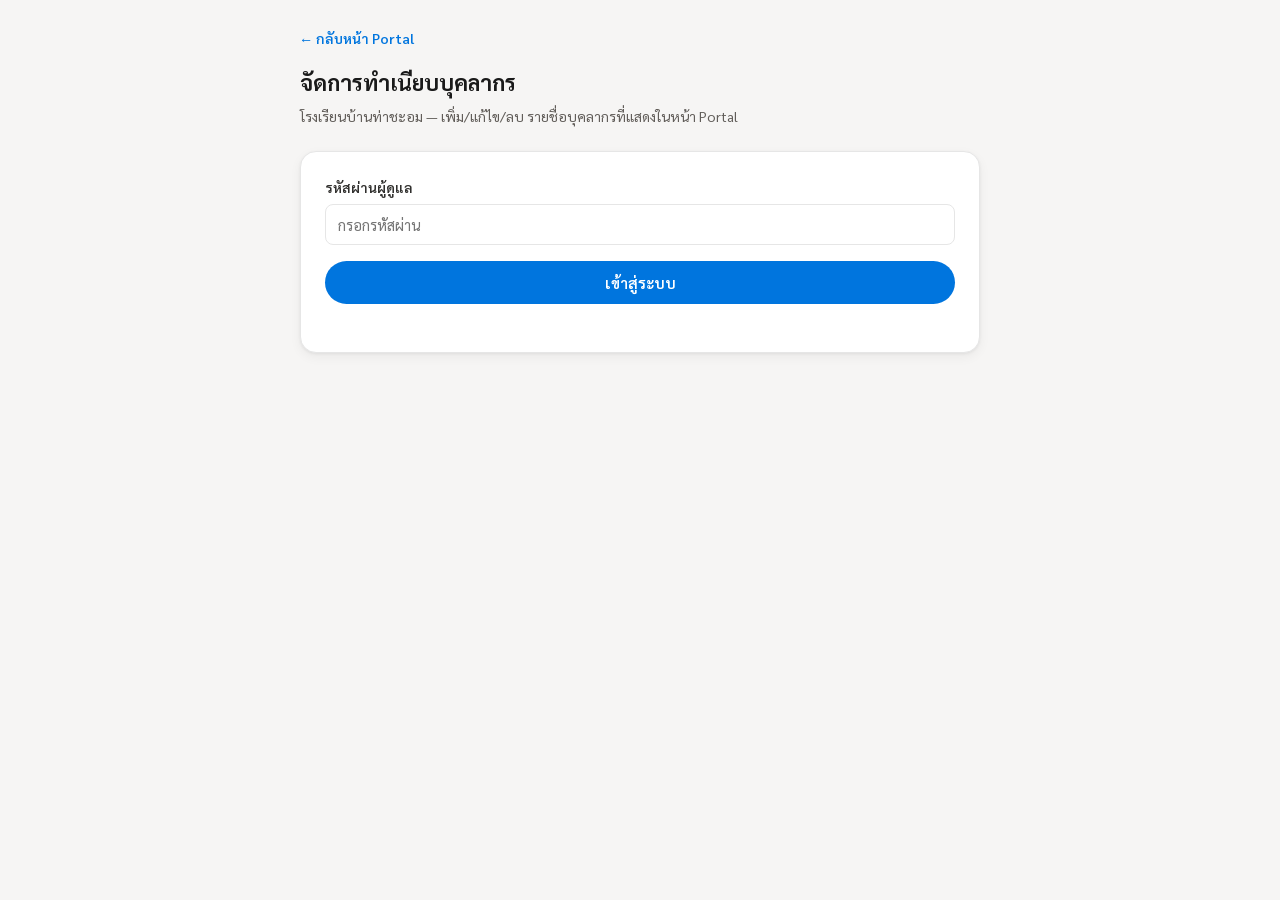
<file: ทำเนียบบุคลากร/index.html>
<!DOCTYPE html>
<html lang="th">
<head>
<meta charset="UTF-8">
<meta name="viewport" content="width=device-width, initial-scale=1.0">
<title>จัดการทำเนียบบุคลากร — โรงเรียนบ้านท่าชะอม</title>
<link rel="preconnect" href="https://fonts.googleapis.com">
<link rel="preconnect" href="https://fonts.gstatic.com" crossorigin>
<link href="https://fonts.googleapis.com/css2?family=Sarabun:wght@400;500;600;700&display=swap" rel="stylesheet">

<style>
:root {
  --canvas-soft:   #f6f5f4;
  --canvas:        #ffffff;
  --ink:           #1a1a1a;
  --ink-secondary: #31302e;
  --ink-muted:     #615d59;
  --ink-faint:     #a39e98;
  --hairline:      #e6e6e6;
  --primary:       #0075de;
  --primary-dark:  #005bab;
  --green:         #1aae39;
  --green-bg:      #e2f7e7;
  --orange:        #dd5b00;
  --orange-bg:     #fdeede;
  --red:           #c0392b;
  --red-bg:        #fce6e3;
  --radius-sm:     8px;
  --radius-md:     12px;
  --radius-lg:     16px;
  --radius-full:   9999px;
  --shadow-card:   0 1px 3px rgba(0,0,0,.06), 0 4px 12px rgba(0,0,0,.05);
}
*, *::before, *::after { box-sizing: border-box; margin: 0; padding: 0; }
html { font-size: 17px; }
body {
  font-family: 'Sarabun', sans-serif;
  background: var(--canvas-soft);
  color: var(--ink);
  min-height: 100vh;
  line-height: 1.6;
}
a { color: var(--primary); text-decoration: none; }
a:hover { text-decoration: underline; }

#page-wrapper { max-width: 720px; margin: 0 auto; padding: 24px 20px 48px; }

.back-link { font-size: 14px; font-weight: 600; display: inline-block; margin-bottom: 16px; }

h1 { font-size: 22px; font-weight: 700; margin-bottom: 4px; }
.subtitle { font-size: 14px; color: var(--ink-muted); margin-bottom: 24px; }

.card {
  background: var(--canvas);
  border: 1px solid var(--hairline);
  border-radius: var(--radius-lg);
  box-shadow: var(--shadow-card);
  padding: 24px;
}

label { display: block; font-size: 14px; font-weight: 600; margin-bottom: 6px; color: var(--ink-secondary); }
input[type="text"], input[type="password"], input[type="number"] {
  width: 100%;
  padding: 10px 12px;
  border: 1px solid var(--hairline);
  border-radius: var(--radius-sm);
  font-size: 15px;
  font-family: 'Sarabun', sans-serif;
  margin-bottom: 16px;
}
input:focus { outline: 2px solid var(--primary); outline-offset: 1px; }
select {
  width: 100%;
  padding: 10px 12px;
  border: 1px solid var(--hairline);
  border-radius: var(--radius-sm);
  font-size: 15px;
  font-family: 'Sarabun', sans-serif;
  margin-bottom: 16px;
  background: var(--canvas);
}
select:focus { outline: 2px solid var(--primary); outline-offset: 1px; }

button {
  font-family: 'Sarabun', sans-serif;
  font-size: 15px;
  font-weight: 600;
  cursor: pointer;
  border: none;
  border-radius: var(--radius-full);
  padding: 12px 24px;
}
.btn-primary { background: var(--primary); color: #fff; width: 100%; }
.btn-primary:hover { background: var(--primary-dark); }
.btn-primary:disabled { opacity: .6; cursor: default; }

#login-msg {
  font-size: 14px;
  min-height: 20px;
  margin-top: 4px;
  color: var(--red);
}

#admin-panel { display: none; }
#admin-panel.show { display: block; }
#login-card.hide { display: none; }

.panel-header {
  display: flex;
  align-items: center;
  justify-content: space-between;
  margin-bottom: 16px;
}
.btn-logout {
  background: var(--canvas-soft);
  border: 1px solid var(--hairline);
  color: var(--ink-muted);
  padding: 8px 16px;
  font-size: 13px;
}

#staff-list-container { display: flex; flex-direction: column; gap: 10px; margin-top: 8px; }
.staff-row {
  display: flex; align-items: center; gap: 12px;
  padding: 10px; border: 1px solid var(--hairline); border-radius: var(--radius-md);
  background: var(--canvas);
  transition: opacity 0.15s, border-color 0.15s;
}
.staff-row.dragging { opacity: 0.4; }
.staff-row.drag-over { border-color: var(--primary); border-style: dashed; }
.staff-row-handle { cursor: grab; color: var(--ink-faint); font-size: 18px; flex-shrink: 0; padding: 0 2px; user-select: none; }
.staff-row-handle:active { cursor: grabbing; }
.staff-row-photo { width: 44px; height: 44px; border-radius: 50%; object-fit: cover; flex-shrink: 0; background: var(--canvas-soft); }
.staff-row-photo-placeholder {
  width: 44px; height: 44px; border-radius: 50%; flex-shrink: 0;
  background: var(--canvas-soft); border: 1px solid var(--hairline);
  display: flex; align-items: center; justify-content: center; font-size: 20px; color: var(--ink-faint);
}
.staff-row-info { flex: 1; min-width: 0; }
.staff-row-name { font-size: 15px; font-weight: 600; color: var(--ink); }
.staff-row-meta { font-size: 13px; color: var(--ink-muted); }
.staff-row-actions { display: flex; gap: 6px; flex-shrink: 0; }
.btn-small { padding: 6px 12px; font-size: 13px; border-radius: var(--radius-full); }
.btn-edit { background: var(--canvas-soft); border: 1px solid var(--hairline); color: var(--ink); }
.btn-delete { background: var(--red-bg); color: var(--red); }
</style>
</head>
<body>

<div id="page-wrapper">

  <a class="back-link" href="../index.html">← กลับหน้า Portal</a>

  <h1>จัดการทำเนียบบุคลากร</h1>
  <p class="subtitle">โรงเรียนบ้านท่าชะอม — เพิ่ม/แก้ไข/ลบ รายชื่อบุคลากรที่แสดงในหน้า Portal</p>

  <!-- Login card -->
  <div class="card" id="login-card">
    <label for="login-pw-input">รหัสผ่านผู้ดูแล</label>
    <input type="password" id="login-pw-input" placeholder="กรอกรหัสผ่าน" autocomplete="off">
    <button class="btn-primary" id="login-btn">เข้าสู่ระบบ</button>
    <p id="login-msg"></p>
  </div>

  <!-- Admin panel (shown after successful login) -->
  <div id="admin-panel">
    <div class="panel-header">
      <span style="font-size:14px; color:var(--ink-muted);">เข้าสู่ระบบแล้ว</span>
      <button class="btn-logout" id="logout-btn">ออกจากระบบ</button>
    </div>
    <div class="card">
      <h2 style="font-size:16px; font-weight:700; margin-bottom:14px;">➕ เพิ่มบุคลากรใหม่</h2>

      <label for="add-full-name">ชื่อ-สกุล</label>
      <input type="text" id="add-full-name" placeholder="เช่น นางสาวสมหญิง ใจดี">

      <label for="add-position">ตำแหน่ง</label>
      <input type="text" id="add-position" placeholder="เช่น ครูผู้สอน">

      <label for="add-head-of">หัวหน้าฝ่าย (ถ้ามี — เว้นว่างได้)</label>
      <input type="text" id="add-head-of" placeholder="เช่น หัวหน้าฝ่ายวิชาการ">

      <label for="add-employment-type">ประเภทบุคลากร</label>
      <select id="add-employment-type">
        <option value="">— ยังไม่ระบุ —</option>
        <option value="ข้าราชการ">ข้าราชการ</option>
        <option value="ลูกจ้าง">ลูกจ้าง</option>
        <option value="ภารโรง">ภารโรง</option>
        <option value="อื่นๆ">อื่นๆ</option>
      </select>

      <label for="add-display-order">ลำดับการแสดงผล</label>
      <input type="number" id="add-display-order" placeholder="ตัวเลขน้อย = แสดงก่อน">

      <label for="add-photo">รูปถ่าย (ถ้ามี — เว้นว่างได้)</label>
      <input type="file" id="add-photo" accept="image/*" style="margin-bottom:16px;">

      <button class="btn-primary" id="add-submit-btn">เพิ่มบุคลากร</button>
      <button type="button" id="cancel-edit-btn" class="btn-logout" style="display:none; width:100%; margin-top:8px;">ยกเลิกการแก้ไข</button>
      <p id="add-msg" style="font-size:14px; min-height:20px; margin-top:8px;"></p>
    </div>

    <div class="card" style="margin-top:16px;">
      <h2 style="font-size:16px; font-weight:700; margin-bottom:4px;">รายชื่อบุคลากรทั้งหมด</h2>
      <p id="staff-list-status" style="font-size:13px; color:var(--ink-muted); margin-bottom:8px;">กำลังโหลด...</p>
      <div id="staff-list-container"></div>
    </div>
  </div>

</div>

<script>
/* ─────────────────────────────────────────────
   SUPABASE CONFIG (เหมือนกับ index.html ของ Portal)
───────────────────────────────────────────── */
var SUPABASE_URL      = 'https://cgwtgqyllalaogdgyxlo.supabase.co';
var SUPABASE_ANON_KEY = 'eyJhbGciOiJIUzI1NiIsInR5cCI6IkpXVCJ9.eyJpc3MiOiJzdXBhYmFzZSIsInJlZiI6ImNnd3RncXlsbGFsYW9nZGd5eGxvIiwicm9sZSI6ImFub24iLCJpYXQiOjE3ODAyMDc2MDYsImV4cCI6MjA5NTc4MzYwNn0.hDZPSLM8SVsTDwjpT3-yAhxgBc6b1sX3Tay_HRfyf78';

/* เก็บรหัสผ่านไว้ใน memory เท่านั้น (ไม่ persist ข้าม reload ตามที่ออกแบบไว้) */
var _sessionPassword = null;

/* เรียก RPC ใดๆ ก็ได้ — คืน {success, data, error} เสมอ ไม่ว่า PostgREST จะตอบ 200 หรือ error status */
function callRpc(fnName, params) {
  return fetch(SUPABASE_URL + '/rest/v1/rpc/' + fnName, {
    method: 'POST',
    headers: {
      apikey: SUPABASE_ANON_KEY,
      Authorization: 'Bearer ' + SUPABASE_ANON_KEY,
      'Content-Type': 'application/json'
    },
    body: JSON.stringify(params)
  }).then(function(r) {
    return r.json().then(function(body) {
      if (!r.ok) {
        return { success: false, data: null, error: (body && body.message) || 'เกิดข้อผิดพลาด' };
      }
      return { success: true, data: body, error: null };
    });
  }).catch(function() {
    return { success: false, data: null, error: 'เชื่อมต่อไม่ได้ ตรวจอินเทอร์เน็ตแล้วลองใหม่' };
  });
}

/* ───────────── LOGIN ───────────── */
function handleLogin() {
  var pw  = document.getElementById('login-pw-input').value;
  var msg = document.getElementById('login-msg');
  var btn = document.getElementById('login-btn');

  if (!pw) { msg.textContent = '⚠️ กรอกรหัสผ่านก่อนครับ'; return; }

  msg.textContent = 'กำลังตรวจสอบ...';
  msg.style.color = 'var(--ink-muted)';
  btn.disabled = true;

  callRpc('staff_directory_verify_password', { p_password: pw }).then(function(res) {
    btn.disabled = false;
    if (!res.success) {
      msg.style.color = 'var(--red)';
      msg.textContent = '❌ ' + res.error;
      return;
    }
    if (res.data !== true) {
      msg.style.color = 'var(--red)';
      msg.textContent = '❌ รหัสผ่านผิด';
      return;
    }
    // ถูกต้อง
    _sessionPassword = pw;
    document.getElementById('login-card').classList.add('hide');
    document.getElementById('admin-panel').classList.add('show');
    prefillNextDisplayOrder();
    renderStaffList();
  });
}

function handleLogout() {
  _sessionPassword = null;
  document.getElementById('login-pw-input').value = '';
  document.getElementById('login-msg').textContent = '';
  document.getElementById('admin-panel').classList.remove('show');
  document.getElementById('login-card').classList.remove('hide');
}

document.getElementById('login-btn').addEventListener('click', handleLogin);
document.getElementById('login-pw-input').addEventListener('keydown', function(e) {
  if (e.key === 'Enter') handleLogin();
});
document.getElementById('logout-btn').addEventListener('click', handleLogout);

/* ───────────── Auto-login ถ้ามารดจาก Portal (ผ่าน ?pw=...) ─────────────
   กันไม่ต้องพิมพ์รหัสผ่านซ้ำ เพราะ Pam กรอกไปแล้วรอบหนึ่งตอนเปิด admin panel ของ Portal
   ถ้าไม่มี query param หรือ auto-login ไม่ผ่าน → ตกไปหน้า login ปกติ ไม่กระทบอะไร */
(function tryAutoLogin() {
  var params = new URLSearchParams(window.location.search);
  var pw = params.get('pw');
  if (!pw) return;

  document.getElementById('login-pw-input').value = pw;
  handleLogin();

  // ลบรหัสผ่านออกจาก URL ทันทีหลังใช้ (กันหลงเหลือใน address bar/history ของ iframe)
  var cleanUrl = window.location.pathname;
  window.history.replaceState({}, '', cleanUrl);
})();

/* ───────────── ลำดับการแสดงผลถัดไป (default = max+1) ───────────── */
function prefillNextDisplayOrder() {
  fetch(SUPABASE_URL + '/rest/v1/staff_directory?select=display_order&order=display_order.desc&limit=1', {
    headers: { apikey: SUPABASE_ANON_KEY, Authorization: 'Bearer ' + SUPABASE_ANON_KEY }
  })
    .then(function(r) { return r.json(); })
    .then(function(rows) {
      var maxOrder = (rows && rows[0] && rows[0].display_order) || 0;
      document.getElementById('add-display-order').value = maxOrder + 1;
    })
    .catch(function() { /* เงียบไว้ — admin กรอกเลขเองได้ */ });
}

/* ───────────── ย่อรูปด้วย canvas ก่อนแปลงเป็น base64 Data URI ─────────────
   กันไฟล์ต้นฉบับจากมือถือที่มักใหญ่หลาย MB ทำให้แถวในตาราง Postgres บวมเกินจำเป็น */
function resizeImageToDataURL(file, maxDim, quality) {
  maxDim = maxDim || 480;
  quality = quality || 0.82;
  return new Promise(function(resolve, reject) {
    var img = new Image();
    var reader = new FileReader();
    reader.onload = function(e) {
      img.onload = function() {
        var w = img.width, h = img.height;
        if (w > h && w > maxDim) { h = Math.round(h * (maxDim / w)); w = maxDim; }
        else if (h > maxDim) { w = Math.round(w * (maxDim / h)); h = maxDim; }
        var canvas = document.createElement('canvas');
        canvas.width = w; canvas.height = h;
        canvas.getContext('2d').drawImage(img, 0, 0, w, h);
        resolve(canvas.toDataURL('image/jpeg', quality));
      };
      img.onerror = function() { reject(new Error('ไฟล์รูปเสียหาย เปิดไม่ได้')); };
      img.src = e.target.result;
    };
    reader.onerror = function() { reject(new Error('อ่านไฟล์ไม่สำเร็จ')); };
    reader.readAsDataURL(file);
  });
}

/* ───────────── เพิ่ม / แก้ไข บุคลากร (ฟอร์มเดียวใช้ร่วมกัน) ─────────────
   _editingId = null → โหมดเพิ่มใหม่ | _editingId = uuid → โหมดแก้ไขคนนั้น */
var _editingId = null;

function resetFormToAddMode() {
  _editingId = null;
  document.getElementById('add-full-name').value = '';
  document.getElementById('add-position').value = '';
  document.getElementById('add-head-of').value = '';
  document.getElementById('add-employment-type').value = '';
  document.getElementById('add-photo').value = '';
  document.getElementById('add-submit-btn').textContent = 'เพิ่มบุคลากร';
  document.getElementById('cancel-edit-btn').style.display = 'none';
  document.getElementById('add-msg').textContent = '';
  prefillNextDisplayOrder();
}

function startEdit(person) {
  _editingId = person.id;
  document.getElementById('add-full-name').value = person.full_name || '';
  document.getElementById('add-position').value = person.position || '';
  document.getElementById('add-head-of').value = person.head_of || '';
  document.getElementById('add-employment-type').value = person.employment_type || '';
  document.getElementById('add-display-order').value = person.display_order || 0;
  document.getElementById('add-photo').value = '';
  document.getElementById('add-submit-btn').textContent = 'บันทึกการแก้ไข (' + person.full_name + ')';
  document.getElementById('cancel-edit-btn').style.display = 'block';
  document.getElementById('add-msg').textContent = '';
  document.getElementById('add-full-name').scrollIntoView({ behavior: 'smooth', block: 'center' });
}

document.getElementById('cancel-edit-btn').addEventListener('click', resetFormToAddMode);

function handleSaveStaff() {
  var fullName = document.getElementById('add-full-name').value.trim();
  var position = document.getElementById('add-position').value.trim();
  var headOf   = document.getElementById('add-head-of').value.trim();
  var empType  = document.getElementById('add-employment-type').value;
  var order    = parseInt(document.getElementById('add-display-order').value, 10);
  var fileInput= document.getElementById('add-photo');
  var msg      = document.getElementById('add-msg');
  var btn      = document.getElementById('add-submit-btn');

  msg.style.color = 'var(--red)';
  if (!fullName) { msg.textContent = '⚠️ กรอกชื่อ-สกุลก่อนครับ'; return; }
  if (!position) { msg.textContent = '⚠️ กรอกตำแหน่งก่อนครับ'; return; }
  if (isNaN(order)) order = 0;

  var file = fileInput.files && fileInput.files[0];
  if (file && file.type.indexOf('image/') !== 0) {
    msg.textContent = '⚠️ ไฟล์ที่เลือกไม่ใช่รูปภาพ';
    return;
  }

  btn.disabled = true;
  msg.style.color = 'var(--ink-muted)';
  msg.textContent = 'กำลังบันทึก...';

  var photoPromise = file ? resizeImageToDataURL(file) : Promise.resolve(null);
  var isEdit = !!_editingId;

  photoPromise.then(function(photoDataUrl) {
    // ตอนแก้ไข: ถ้าไม่เลือกไฟล์ใหม่ ส่ง null ไป — RPC ฝั่ง server จะ coalesce เก็บรูปเดิมไว้เอง (กันรูปหาย)
    if (isEdit) {
      return callRpc('staff_directory_update', {
        p_password: _sessionPassword,
        p_id: _editingId,
        p_full_name: fullName,
        p_position: position,
        p_photo: photoDataUrl,
        p_display_order: order,
        p_head_of: headOf || null,
        p_employment_type: empType || null
      });
    }
    return callRpc('staff_directory_add', {
      p_password: _sessionPassword,
      p_full_name: fullName,
      p_position: position,
      p_photo: photoDataUrl,
      p_display_order: order,
      p_head_of: headOf || null,
      p_employment_type: empType || null
    });
  }).then(function(res) {
    btn.disabled = false;
    if (!res.success) {
      msg.style.color = 'var(--red)';
      msg.textContent = '❌ ' + res.error;
      return;
    }
    msg.style.color = 'var(--green)';
    msg.textContent = isEdit ? '✅ บันทึกการแก้ไขแล้ว' : '✅ เพิ่มบุคลากรแล้ว';
    resetFormToAddMode();
    renderStaffList();
  }).catch(function(err) {
    btn.disabled = false;
    msg.style.color = 'var(--red)';
    msg.textContent = '❌ ' + (err && err.message ? err.message : 'เกิดข้อผิดพลาด');
  });
}

document.getElementById('add-submit-btn').addEventListener('click', handleSaveStaff);

/* ───────────── รายชื่อบุคลากรทั้งหมด (list + แก้ไข/ลบ) ───────────── */
var _staffCache = [];

function renderStaffList() {
  var statusEl = document.getElementById('staff-list-status');
  var listEl   = document.getElementById('staff-list-container');
  statusEl.textContent = 'กำลังโหลด...';

  fetch(SUPABASE_URL + '/rest/v1/staff_directory?select=*&order=display_order.asc,full_name.asc', {
    headers: { apikey: SUPABASE_ANON_KEY, Authorization: 'Bearer ' + SUPABASE_ANON_KEY }
  })
    .then(function(r) { return r.json(); })
    .then(function(rows) {
      _staffCache = rows || [];
      statusEl.textContent = 'ทั้งหมด ' + _staffCache.length + ' คน — ลากที่ไอคอน ⠿ เพื่อจัดลำดับใหม่';
      listEl.innerHTML = _staffCache.map(function(p) {
        var photoHtml = p.photo
          ? '<img class="staff-row-photo" src="' + p.photo + '" alt="">'
          : '<div class="staff-row-photo-placeholder">🧑</div>';
        var metaParts = [p.position];
        if (p.head_of) metaParts.push(p.head_of);
        if (p.employment_type) metaParts.push(p.employment_type);
        metaParts.push('ลำดับ ' + p.display_order);
        return '<div class="staff-row" draggable="true" data-id="' + p.id + '">' +
          '<span class="staff-row-handle" aria-hidden="true">⠿</span>' +
          photoHtml +
          '<div class="staff-row-info">' +
            '<div class="staff-row-name">' + escapeHtml(p.full_name) + '</div>' +
            '<div class="staff-row-meta">' + escapeHtml(metaParts.filter(Boolean).join(' · ')) + '</div>' +
          '</div>' +
          '<div class="staff-row-actions">' +
            '<button type="button" class="btn-small btn-edit" data-id="' + p.id + '">แก้ไข</button>' +
            '<button type="button" class="btn-small btn-delete" data-id="' + p.id + '">ลบ</button>' +
          '</div>' +
        '</div>';
      }).join('') || '<p style="font-size:14px; color:var(--ink-muted);">ยังไม่มีบุคลากรในระบบ</p>';

      listEl.querySelectorAll('.btn-edit').forEach(function(btn) {
        btn.addEventListener('click', function() {
          var person = _staffCache.find(function(p) { return p.id === btn.dataset.id; });
          if (person) startEdit(person);
        });
      });
      listEl.querySelectorAll('.btn-delete').forEach(function(btn) {
        btn.addEventListener('click', function() { handleDeleteStaff(btn.dataset.id); });
      });
      wireDragToReorder(listEl);
    })
    .catch(function() {
      statusEl.textContent = '❌ โหลดรายชื่อไม่สำเร็จ ตรวจอินเทอร์เน็ตแล้วลองรีเฟรชหน้า';
    });
}

/* ───────────── ลากจัดเรียงลำดับ (drag-and-drop) ─────────────
   ลากทั้งแถวได้ (จับที่ไอคอน ⠿ หรือส่วนไหนก็ได้ที่ไม่ใช่ปุ่ม) — ใช้เมาส์บนคอมพิวเตอร์
   หมายเหตุ: HTML5 drag-and-drop แบบ native ไม่รองรับสัมผัสบนมือถือ — ถ้า Pam ใช้ผ่านมือถือเป็นหลัก
   ให้แก้ไขเลขลำดับตรงในฟอร์ม "แก้ไข" แทนได้เสมอ (ยังใช้ได้ปกติ) */
var _dragSourceId = null;

function wireDragToReorder(listEl) {
  var rows = listEl.querySelectorAll('.staff-row');
  rows.forEach(function(row) {
    row.addEventListener('dragstart', function() {
      _dragSourceId = row.dataset.id;
      row.classList.add('dragging');
    });
    row.addEventListener('dragend', function() {
      row.classList.remove('dragging');
      rows.forEach(function(r) { r.classList.remove('drag-over'); });
    });
    row.addEventListener('dragover', function(e) {
      e.preventDefault(); // จำเป็นเพื่ออนุญาตให้ drop ได้
      if (row.dataset.id !== _dragSourceId) row.classList.add('drag-over');
    });
    row.addEventListener('dragleave', function() {
      row.classList.remove('drag-over');
    });
    row.addEventListener('drop', function(e) {
      e.preventDefault();
      row.classList.remove('drag-over');
      var targetId = row.dataset.id;
      if (!_dragSourceId || _dragSourceId === targetId) return;
      reorderStaff(_dragSourceId, targetId);
    });
  });
}

function reorderStaff(sourceId, targetId) {
  var fromIdx = _staffCache.findIndex(function(p) { return p.id === sourceId; });
  var toIdx   = _staffCache.findIndex(function(p) { return p.id === targetId; });
  if (fromIdx === -1 || toIdx === -1) return;

  var newOrder = _staffCache.slice();
  var moved = newOrder.splice(fromIdx, 1)[0];
  newOrder.splice(toIdx, 0, moved);

  var statusEl = document.getElementById('staff-list-status');
  statusEl.textContent = 'กำลังบันทึกลำดับใหม่...';

  // เฉพาะคนที่ display_order เปลี่ยนจริงเท่านั้นที่ต้อง update (ลดจำนวน request)
  var updates = [];
  newOrder.forEach(function(person, i) {
    var newDisplayOrder = i + 1;
    if (person.display_order !== newDisplayOrder) {
      updates.push(callRpc('staff_directory_update', {
        p_password: _sessionPassword,
        p_id: person.id,
        p_full_name: person.full_name,
        p_position: person.position,
        p_photo: null, // null → RPC coalesce เก็บรูปเดิมไว้ ไม่ต้องส่งรูปซ้ำ
        p_display_order: newDisplayOrder,
        p_head_of: person.head_of || null,
        p_employment_type: person.employment_type || null // ต้องส่งซ้ำเสมอ — employment_type ไม่ coalesce เหมือน photo
      }));
    }
  });

  Promise.all(updates).then(function(results) {
    var failed = results.find(function(r) { return !r.success; });
    if (failed) {
      statusEl.textContent = '❌ บันทึกลำดับไม่สำเร็จ: ' + failed.error;
      renderStaffList(); // โหลดใหม่ให้ตรงกับฐานข้อมูลจริง (กันหน้าจอค้างค่าที่ยังไม่ได้บันทึก)
      return;
    }
    renderStaffList();
  });
}

function handleDeleteStaff(id) {
  var person = _staffCache.find(function(p) { return p.id === id; });
  var name = person ? person.full_name : 'คนนี้';
  if (!confirm('ยืนยันลบ "' + name + '" ออกจากทำเนียบบุคลากร?')) return;

  callRpc('staff_directory_delete', { p_password: _sessionPassword, p_id: id }).then(function(res) {
    if (!res.success) {
      alert('❌ ' + res.error);
      return;
    }
    if (_editingId === id) resetFormToAddMode();
    renderStaffList();
  });
}

function escapeHtml(str) {
  return String(str == null ? '' : str)
    .replace(/&/g, '&amp;').replace(/</g, '&lt;').replace(/>/g, '&gt;')
    .replace(/"/g, '&quot;').replace(/'/g, '&#39;');
}
</script>
</body>
</html>
</file>
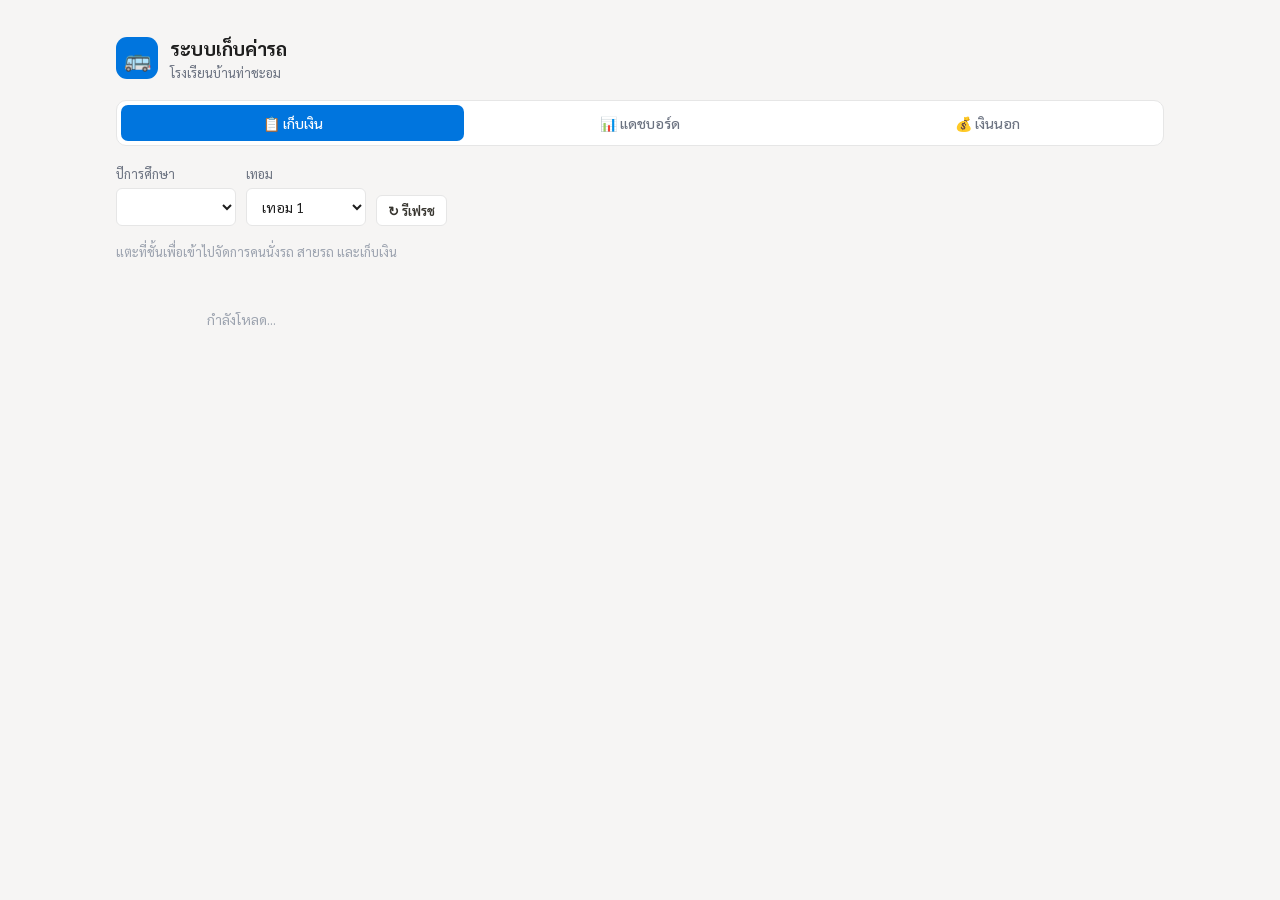
<file: ระบบค่ารถ/index.html>
<!DOCTYPE html>
<html lang="th">
<head>
<meta charset="UTF-8">
<meta name="viewport" content="width=device-width, initial-scale=1.0">
<title>ระบบเก็บค่ารถ — โรงเรียนบ้านท่าชะอม</title>
<link rel="manifest" href="manifest.json">
<meta name="theme-color" content="#0075de">
<meta name="apple-mobile-web-app-capable" content="yes">
<meta name="apple-mobile-web-app-status-bar-style" content="default">
<meta name="apple-mobile-web-app-title" content="ค่ารถ">
<link rel="apple-touch-icon" href="../assets/icons/apple-touch-icon.png">
<link rel="preconnect" href="https://fonts.googleapis.com">
<link href="https://fonts.googleapis.com/css2?family=Sarabun:wght@400;500;600;700&display=swap" rel="stylesheet">
<script src="../js/theme-sync.js"></script>
<style>
  :root{
    --canvas:#ffffff; --canvas-soft:#f6f5f4; --surface:#ffffff;
    --ink:#1e1e1e; --ink-2:#37352f; --ink-muted:#6b7280; --ink-faint:#9ca3af;
    --primary:#0075de; --primary-hover:#005bb5;
    --border:#e6e6e6; --border-light:#f0ede8;
    --green:#1aae39; --green-soft:#e8f7ec; --red:#e03e3e; --red-soft:#fdecec;
    --amber:#dd8a00; --amber-soft:#fdf4e3;
    --off:#aab2bd;
    --shadow-sm:0 1px 3px rgba(0,0,0,.06); --shadow-md:0 4px 12px rgba(0,0,0,.08);
    --r-sm:6px; --r-md:10px; --r-lg:14px;
    --font:'Sarabun',sans-serif;
    --green-text:#1aae39; --red-text:#e03e3e;
  }
  html.dark-mode{
    --canvas:#18191a; --canvas-soft:#18191a; --surface:#232527;
    --ink:#F0EFED; --ink-2:#D3D0CA; --ink-muted:#A8A29B; --ink-faint:#87827B;
    --border:#35373a; --border-light:#2b2d2f;
    --green-text:#4ADE80; --red-text:#ff7a70;
    /* --primary/--green/--red/--amber (role fill/border/chip กับ -soft) ไม่แตะ — soft bg เป็น literal คงที่ทั้ง 2 โหมด ตัวอักษรเดิมบนนั้น contrast ผ่านอยู่แล้ว */
  }
  html.dark-mode tr.norider td{background:#1c1e1f}
  html.dark-mode .route-inp:disabled{background:#1c1e1f;color:var(--ink-faint)}
  html.dark-mode .pill-gray{background:#3a3d40;color:var(--ink-muted)}
  *{box-sizing:border-box;margin:0;padding:0}
  body{font-family:var(--font);background:var(--canvas-soft);color:var(--ink);font-size:15px;line-height:1.5;transition:background-color .3s ease,color .3s ease}
  .wrap{max-width:1080px;margin:0 auto;padding:20px 16px 60px}
  .hide{display:none!important}

  header{display:flex;align-items:center;gap:12px;padding:14px 0 18px}
  .logo{width:42px;height:42px;border-radius:11px;background:var(--primary);color:#fff;display:flex;align-items:center;justify-content:center;font-size:22px}
  header h1{font-size:19px;font-weight:700;letter-spacing:-.3px}
  header p{font-size:13px;color:var(--ink-muted)}
  .badge{margin-left:auto;font-size:12px;color:var(--ink-muted);background:var(--surface);border:1px solid var(--border);padding:5px 11px;border-radius:30px}

  .tabs{display:flex;gap:4px;background:var(--surface);border:1px solid var(--border);border-radius:var(--r-md);padding:4px;margin-bottom:18px;overflow-x:auto}
  .tab{flex:1;min-width:max-content;border:none;background:transparent;font-family:var(--font);font-size:14px;font-weight:500;color:var(--ink-muted);padding:9px 14px;border-radius:7px;cursor:pointer;white-space:nowrap;transition:.15s}
  .tab:hover{background:var(--canvas-soft)}
  .tab.active{background:var(--primary);color:#fff}

  .controls{display:flex;flex-wrap:wrap;gap:10px;align-items:flex-end;margin-bottom:16px}
  label.fld{font-size:13px;color:var(--ink-muted);display:flex;flex-direction:column;gap:4px}
  select,input[type=text],input[type=number]{font-family:var(--font);font-size:14px;padding:8px 11px;border:1px solid var(--border);border-radius:var(--r-sm);background:var(--surface);color:var(--ink);min-width:120px}
  select:focus,input:focus{outline:none;border-color:var(--primary)}

  .btn{font-family:var(--font);font-size:14px;font-weight:600;padding:9px 16px;border-radius:var(--r-sm);border:1px solid var(--border);background:var(--surface);color:var(--ink-2);cursor:pointer;transition:.15s;display:inline-flex;align-items:center;gap:6px}
  .btn:hover{background:var(--canvas-soft)}
  .btn-primary{background:var(--primary);border-color:var(--primary);color:#fff}
  .btn-primary:hover{background:var(--primary-hover)}
  .btn-sm{padding:6px 11px;font-size:13px}
  .btn-ghost{border-color:transparent;background:transparent;color:var(--primary)}

  .card{background:var(--surface);border:1px solid var(--border);border-radius:var(--r-lg);box-shadow:var(--shadow-sm);overflow:hidden;margin-bottom:16px}
  .card-h{padding:14px 18px;border-bottom:1px solid var(--border-light);font-weight:700;font-size:15px;display:flex;align-items:center;gap:8px;flex-wrap:wrap}

  table{width:100%;border-collapse:collapse;font-size:14px}
  th,td{padding:10px 12px;text-align:left;border-bottom:1px solid var(--border-light)}
  th{font-size:12px;font-weight:600;color:var(--ink-muted);background:var(--canvas-soft)}
  td.c,th.c{text-align:center}
  td.r,th.r{text-align:right}
  tr:last-child td{border-bottom:none}
  .name{font-weight:500}
  .muted{color:var(--ink-faint);font-size:13px}
  tr.norider td{background:#fafafa}
  tr.norider .name{color:var(--ink-faint);font-weight:400}

  .tick{width:30px;height:30px;border-radius:8px;border:1.5px solid var(--border);background:var(--surface);cursor:pointer;display:inline-flex;align-items:center;justify-content:center;font-size:15px;color:transparent;transition:.12s}
  .tick:hover{border-color:var(--primary)}
  .tick.on{background:var(--green-soft);border-color:var(--green);color:var(--green)}
  .tick.busy{opacity:.4;cursor:wait}
  .dash{color:var(--ink-faint)}

  .route-inp{min-width:96px;width:108px;padding:6px 9px;font-size:13px}
  .route-inp:disabled{background:#f3f3f1;color:var(--ink-faint);cursor:not-allowed}

  .pill{display:inline-block;font-size:12px;font-weight:600;padding:3px 10px;border-radius:20px}
  .pill-green{background:var(--green-soft);color:var(--green)}
  .pill-amber{background:var(--amber-soft);color:var(--amber)}
  .pill-red{background:var(--red-soft);color:var(--red)}
  .pill-gray{background:#eee;color:var(--ink-muted)}

  .stats{display:grid;grid-template-columns:repeat(auto-fit,minmax(150px,1fr));gap:12px;margin-bottom:16px}
  .stat{background:var(--surface);border:1px solid var(--border);border-radius:var(--r-md);padding:14px 16px}
  .stat .k{font-size:12px;color:var(--ink-muted)}
  .stat .v{font-size:24px;font-weight:700;letter-spacing:-.5px;margin-top:3px}

  /* Grade picker cards */
  .grade-grid{display:grid;grid-template-columns:repeat(auto-fill,minmax(220px,1fr));gap:14px}
  .gcard{background:var(--surface);border:1px solid var(--border);border-radius:var(--r-lg);box-shadow:var(--shadow-sm);padding:18px;cursor:pointer;transition:.15s;text-align:left}
  .gcard:hover{box-shadow:var(--shadow-md);transform:translateY(-2px);border-color:var(--primary)}
  .gcard .gname{font-size:22px;font-weight:700;letter-spacing:-.5px}
  .gcard .gsub{font-size:13px;color:var(--ink-muted);margin-top:2px}
  .gcard .gmoney{font-size:14px;font-weight:600;margin-top:10px}
  .gbar{background:var(--border-light);border-radius:20px;height:8px;overflow:hidden;margin-top:8px}
  .gbar > div{background:var(--green);height:100%}

  /* Toggle switch — เห็นชัด */
  .switch{position:relative;display:inline-block;width:46px;height:26px}
  .switch input{opacity:0;width:0;height:0}
  .slider{position:absolute;inset:0;background:var(--off);border-radius:26px;transition:.2s;cursor:pointer;box-shadow:inset 0 0 0 1px rgba(0,0,0,.08)}
  .slider:before{content:"";position:absolute;width:20px;height:20px;left:3px;top:3px;background:#fff;border-radius:50%;transition:.2s;box-shadow:0 1px 3px rgba(0,0,0,.3)}
  .switch input:checked + .slider{background:var(--green)}
  .switch input:checked + .slider:before{transform:translateX(20px)}
  .switch input:disabled + .slider{opacity:.5;cursor:wait}

  .login{max-width:360px;margin:60px auto;background:var(--surface);border:1px solid var(--border);border-radius:var(--r-lg);box-shadow:var(--shadow-md);padding:30px 26px;text-align:center}
  .login .logo{margin:0 auto 14px}
  .login h2{font-size:20px;margin-bottom:4px}
  .login p{color:var(--ink-muted);font-size:13px;margin-bottom:20px}
  .login input{width:100%;text-align:center;margin-bottom:12px;padding:11px}
  .login .btn{width:100%;justify-content:center}

  .empty{text-align:center;color:var(--ink-faint);padding:36px 20px;font-size:14px}
  .scroll-hint{font-size:11px;color:var(--ink-faint);text-align:right;padding:2px 4px 4px;margin:0}
  #classBox{overflow-x:auto;-webkit-overflow-scrolling:touch}
  .toast{position:fixed;bottom:22px;left:50%;transform:translateX(-50%);background:#1e1e1e;color:#fff;padding:11px 20px;border-radius:30px;font-size:14px;box-shadow:var(--shadow-md);opacity:0;pointer-events:none;transition:.25s;z-index:50}
  .toast.show{opacity:1}
  .toast.err{background:var(--red)}

  .note{font-size:13px;color:var(--ink-muted);background:var(--canvas-soft);border:1px solid var(--border-light);border-radius:var(--r-md);padding:12px 14px;margin-bottom:14px;line-height:1.55}
  .ext-amt{font-size:30px;font-weight:700;color:var(--green-text);letter-spacing:-.5px}
  @media(max-width:600px){
    th,td{padding:7px 5px;font-size:13px}
    .tick{width:24px;height:24px;font-size:13px}
    .route-inp{width:36px;min-width:0;padding:3px 4px;font-size:12px}

    /* ซ่อน สถานะ column (nth-last-child(2) เพราะ dynamic months) */
    #classBox th:nth-last-child(2),
    #classBox td:nth-last-child(2){display:none}

    /* sticky ชื่อ column — เห็นชื่อตลอดแม้เลื่อนไปดูเดือน */
    #classBox th:first-child,
    #classBox td:first-child{
      position:sticky;left:0;z-index:2;
      background:var(--surface);
      box-shadow:2px 0 5px rgba(0,0,0,.08);
      min-width:100px;max-width:130px;
      white-space:normal;word-break:break-word;
      line-height:1.35;vertical-align:top;padding-top:8px
    }
    #classBox th:first-child{background:var(--canvas-soft);z-index:3;vertical-align:middle;padding-top:7px}

    /* บีบคอลัมน์เดือน */
    #classBox th:nth-child(n+4):nth-child(-n+7),
    #classBox td:nth-child(n+4):nth-child(-n+7){min-width:34px;padding:6px 3px}
  }
</style>
</head>
<body>
<div class="wrap">

  <!-- ===== APP ===== -->
  <div id="appView">
    <header>
      <div class="logo">🚌</div>
      <div>
        <h1>ระบบเก็บค่ารถ</h1>
        <p>โรงเรียนบ้านท่าชะอม</p>
      </div>
    </header>

    <div class="tabs">
      <button class="tab active" data-page="collect" onclick="goTab(this)">📋 เก็บเงิน</button>
      <button class="tab" data-page="dash" onclick="goTab(this)">📊 แดชบอร์ด</button>
      <button class="tab" data-page="external" onclick="goTab(this)">💰 เงินนอก</button>
    </div>

    <div class="controls">
      <label class="fld">ปีการศึกษา
        <select id="selYear" onchange="onYearChange()"></select>
      </label>
      <label class="fld">เทอม
        <select id="selTerm" onchange="reloadActive()">
          <option value="1">เทอม 1</option>
          <option value="2">เทอม 2</option>
        </select>
      </label>
      <button class="btn btn-sm" onclick="reloadActive()">↻ รีเฟรช</button>
    </div>

    <!-- COLLECT -->
    <div id="page-collect" class="page">
      <!-- เลือกชั้น -->
      <div id="collectGrades">
        <p class="muted" style="margin-bottom:12px">แตะที่ชั้นเพื่อเข้าไปจัดการคนนั่งรถ สายรถ และเก็บเงิน</p>
        <div id="gradeCards" class="grade-grid"><div class="empty">กำลังโหลด...</div></div>
      </div>
      <!-- รายชั้น -->
      <div id="collectClass" class="hide">
        <button class="btn btn-sm" onclick="backToGrades()" style="margin-bottom:14px">← เลือกชั้นอื่น</button>
        <div class="note">เปิดสวิตช์ <b>นั่งรถ</b> เฉพาะคนที่ขึ้นรถ → ใส่สายรถ แล้วติ๊กช่องเดือนที่จ่าย (หรือปุ่ม "จ่าย 400" ทั้งเทอม)</div>
        <div class="card">
          <div class="card-h"><span id="classTitle">ชั้น</span><span class="muted" id="classCount"></span></div>
          <p class="scroll-hint" aria-hidden="true">← เลื่อนซ้าย-ขวาเพื่อดูข้อมูล →</p>
          <div id="classBox"><div class="empty">กำลังโหลด...</div></div>
        </div>
      </div>
    </div>

    <!-- DASHBOARD -->
    <div id="page-dash" class="page hide">
      <div id="dashStats" class="stats"></div>
      <div class="card">
        <div class="card-h">📊 สรุปรายชั้น</div>
        <div id="dashBox"><div class="empty">กำลังโหลด...</div></div>
      </div>
      <div class="card">
        <div class="card-h">🚌 สรุปสายรถ</div>
        <div id="routeBox"><div class="empty">กำลังโหลด...</div></div>
      </div>
      <div class="card">
        <div class="card-h">📅 สรุปรายเดือน</div>
        <div id="monthBox"><div class="empty">กำลังโหลด...</div></div>
      </div>
    </div>

    <!-- EXTERNAL -->
    <div id="page-external" class="page hide">
      <div class="note">ยอดที่เก็บได้ในเทอมที่เลือกจะถูกบันทึกเป็น <b>รายรับเงินนอก</b> เก็บไว้ถาวรในชีต "บันทึกเงินนอก" — <b>รีเซตเทอมแล้วยอดนี้ไม่หาย</b> หลังบันทึกแล้วนำตัวเลขไปลงบัญชีเงินนอกในระบบบริหารงานได้</div>
      <div class="card">
        <div class="card-h">💰 บันทึกเข้าเงินนอก</div>
        <div style="padding:18px">
          <div class="muted">ยอดเก็บได้ เทอมที่เลือก (จากแดชบอร์ด)</div>
          <div class="ext-amt" id="extCollected">— บาท</div>
          <div class="controls" style="margin-top:14px">
            <label class="fld">รายการ
              <input type="text" id="extLabel" style="min-width:240px" placeholder="ค่ารถ เทอม .../...">
            </label>
            <label class="fld">จำนวนเงิน (บาท)
              <input type="number" id="extAmount" placeholder="0">
            </label>
            <label class="fld">หมายเหตุ
              <input type="text" id="extNote" style="min-width:200px" placeholder="(ไม่บังคับ)">
            </label>
            <button class="btn btn-primary" onclick="saveExternal()">บันทึกเข้าเงินนอก</button>
          </div>
          <a class="btn btn-ghost btn-sm" id="smLink" href="../ระบบบริหารงาน/" target="_blank" rel="noopener" style="margin-top:6px">↗ เปิดระบบบริหารงาน (ลงบัญชีเงินนอก)</a>
        </div>
      </div>
      <div class="card">
        <div class="card-h">🧾 ประวัติบันทึกเงินนอก (ถาวร) <span class="muted" id="extTotal"></span></div>
        <div id="extBox"><div class="empty">กำลังโหลด...</div></div>
      </div>
    </div>

  </div>
</div>

<div class="toast" id="toast"></div>

<script>
// ====== CONFIG ======
var API = 'https://script.google.com/macros/s/AKfycbwU0i_5Fqqo29VfOnBMqjZPzP0ctvrGnCipThYTNRV-gTvbHfvICkmgBQZkNNVbxBeuzA/exec';
// ลิงก์ระบบบริหารงาน — ใช้ path สัมพัทธ์ (อยู่ใน repo เดียวกัน)
var SCHOOL_MGMT_URL = '../ระบบบริหารงาน/';

// ไม่มีหน้า login / ไม่มีรหัสผ่าน — เข้าใช้งานได้เลย
var STATE = { role:'admin', pw:'', cfg:null, page:'collect', collectView:'grades', curGrade:null, lastCollected:0 };

// ─── client-side session cache (ล้างเมื่อ refresh — ไม่ใช้ localStorage) ───
var _cc = {};
var CC_TTL = 90 * 1000; // 90 วินาที
function ccGet(k){ var e=_cc[k]; if(!e||Date.now()-e.t>CC_TTL){delete _cc[k];return null;} return e.d; }
function ccSet(k,d){ _cc[k]={d:d,t:Date.now()}; }
function ccDel(k){ delete _cc[k]; }
function ccDelPfx(pfx){ Object.keys(_cc).forEach(function(k){if(k.indexOf(pfx)===0)delete _cc[k];}); }

function clientThaiYear(){ return new Date().getFullYear()+543; }
function clientCurrentTerm(){ var m=new Date().getMonth()+1; return (m>=11||m<=2)?'2':'1'; }
function updateLastCollected(summary){
  if(!summary||!summary.grades) return;
  STATE.lastCollected = summary.grades.reduce(function(s,g){return s+(g.collected||0);},0);
}

function api(action, params){
  params = params || {};
  params.action = action;
  var qs = Object.keys(params).map(function(k){
    return encodeURIComponent(k)+'='+encodeURIComponent(params[k]);
  }).join('&');
  return fetch(API+'?'+qs).then(function(r){return r.json();});
}

function toast(msg, isErr){
  var t = document.getElementById('toast');
  t.textContent = msg; t.className = 'toast show' + (isErr?' err':'');
  setTimeout(function(){ t.className='toast'; }, 2200);
}

function bootstrap(){
  var defYear = clientThaiYear(), defTerm = clientCurrentTerm();
  api('getBootstrap', {year:defYear, term:defTerm}).then(function(res){
    if(!res.ok){ document.getElementById('gradeCards').innerHTML='<div class="empty">โหลดไม่ได้ กรุณา refresh</div>'; return; }
    STATE.cfg = res.config;
    buildYears();
    document.getElementById('smLink').href = SCHOOL_MGMT_URL;
    // cache grade summary สำหรับ default ปี/เทอม
    ccSet('sum_'+defYear+'_'+defTerm, res.summary);
    updateLastCollected(res.summary);
    // จำชั้นล่าสุด → เปิดเข้าชั้นเดิมเลย
    try { var lg = localStorage.getItem('cf_lastGrade'); if(lg){ STATE.collectView='class'; STATE.curGrade=lg; } } catch(e) {}
    reloadActive();
  });
}

function goTab(btn){
  document.querySelectorAll('.tab').forEach(function(t){t.classList.remove('active');});
  btn.classList.add('active');
  STATE.page = btn.dataset.page;
  document.querySelectorAll('.page').forEach(function(p){p.classList.add('hide');});
  document.getElementById('page-'+STATE.page).classList.remove('hide');
  reloadActive();
}

function ctx(){ return {
  year: document.getElementById('selYear').value,
  term: document.getElementById('selTerm').value
};}

// ====== ปีการศึกษา (เพิ่มเองได้เรื่อยๆ) ======
function buildYears(){
  var sy = document.getElementById('selYear');
  var cur = STATE.cfg.currentYear;
  var extra = [];
  try { extra = JSON.parse(localStorage.getItem('cf_years')||'[]'); } catch(e) {}
  var all = [cur+1, cur, cur-1, cur-2].concat(extra).map(Number).filter(function(v){return v>2500;});
  all = all.filter(function(v,i){ return all.indexOf(v)===i; }).sort(function(a,b){ return b-a; });
  var prev = sy.value && sy.value!=='__add__' ? parseInt(sy.value) : cur;
  sy.innerHTML='';
  all.forEach(function(yy){ var o=document.createElement('option'); o.value=yy; o.textContent=yy; sy.appendChild(o); });
  var addO=document.createElement('option'); addO.value='__add__'; addO.textContent='➕ เพิ่มปี...'; sy.appendChild(addO);
  sy.value = all.indexOf(prev)>=0 ? prev : cur;
}

function onYearChange(){
  var sy = document.getElementById('selYear');
  if(sy.value==='__add__'){
    var inp = prompt('ใส่ปีการศึกษา (พ.ศ.) เช่น '+(STATE.cfg.currentYear+1));
    var y = parseInt(inp);
    if(y && y>2500 && y<3000){
      var extra=[]; try{ extra=JSON.parse(localStorage.getItem('cf_years')||'[]'); }catch(e){}
      if(extra.indexOf(y)<0){ extra.push(y); try{ localStorage.setItem('cf_years', JSON.stringify(extra)); }catch(e){} }
      buildYears(); sy.value=y;
    } else {
      sy.value = STATE.cfg.currentYear;
      if(inp!==null) toast('ปีไม่ถูกต้อง', true);
    }
  }
  reloadActive();
}

function reloadActive(){
  var p = STATE.page;
  if(p==='collect') loadCollect();
  else if(p==='dash') loadDash();
  else if(p==='external') loadExternal();
}

// ====== COLLECT ======
function loadCollect(){
  if(STATE.collectView==='class' && STATE.curGrade){
    document.getElementById('collectGrades').classList.add('hide');
    document.getElementById('collectClass').classList.remove('hide');
    loadClassGrid();
  } else {
    STATE.collectView='grades';
    document.getElementById('collectClass').classList.add('hide');
    document.getElementById('collectGrades').classList.remove('hide');
    loadGradeCards();
  }
}

function loadGradeCards(){
  var c = ctx();
  var sk = 'sum_'+c.year+'_'+c.term;
  var cached = ccGet(sk);
  if(cached){ renderGradeCards(cached); return; }
  document.getElementById('gradeCards').innerHTML='<div class="empty">กำลังโหลด...</div>';
  api('getGradeSummary', {year:c.year, term:c.term}).then(function(res){
    ccSet(sk, res);
    updateLastCollected(res);
    renderGradeCards(res);
  });
}

function renderGradeCards(res){
  if(!res.ok){ document.getElementById('gradeCards').innerHTML='<div class="empty">'+(res.error||'ผิดพลาด')+'</div>'; return; }
  if(!res.grades.length){ document.getElementById('gradeCards').innerHTML='<div class="empty">ยังไม่มีรายชื่อนักเรียน (ดึงจากชีตออมทรัพย์)</div>'; return; }
  updateLastCollected(res);
  var h='';
  res.grades.forEach(function(g){
    var pct = g.expected>0?Math.round(g.collected/g.expected*100):0;
    var sub = g.riders>0 ? ('นั่งรถ '+g.riders+' คน · จ่ายครบ '+g.fullyPaid) : 'ยังไม่มีคนนั่งรถ — แตะเพื่อเพิ่ม';
    h+='<div class="gcard" onclick="openClass(\''+g.grade+'\')">'+
         '<div class="gname">'+g.grade+'</div>'+
         '<div class="gsub">'+sub+'</div>'+
         (g.riders>0?('<div class="gmoney">เก็บได้ '+money(g.collected)+' / '+money(g.expected)+'</div><div class="gbar"><div style="width:'+pct+'%"></div></div>'):'')+
       '</div>';
  });
  document.getElementById('gradeCards').innerHTML=h;
}

function openClass(grade){
  STATE.collectView='class'; STATE.curGrade=grade;
  try { localStorage.setItem('cf_lastGrade', grade); } catch(e) {}
  loadCollect();
}
function backToGrades(){
  STATE.collectView='grades'; STATE.curGrade=null;
  loadCollect();
}

function loadClassGrid(){
  var c = ctx(), grade = STATE.curGrade;
  var gk = 'grid_'+c.year+'_'+c.term+'_'+grade;
  var cached = ccGet(gk);
  if(cached){ renderClassGrid(cached); return; }
  document.getElementById('classTitle').textContent = 'ชั้น '+grade;
  document.getElementById('classBox').innerHTML='<div class="empty">กำลังโหลด...</div>';
  api('getFareGrid', {year:c.year, term:c.term, grade:grade}).then(function(res){
    ccSet(gk, res);
    renderClassGrid(res);
  });
}

function renderClassGrid(res){
  if(!res.ok){ document.getElementById('classBox').innerHTML='<div class="empty">'+(res.error||'ผิดพลาด')+'</div>'; return; }
  if(!res.students.length){ document.getElementById('classBox').innerHTML='<div class="empty">ไม่มีนักเรียนในชั้นนี้</div>'; return; }
  document.getElementById('classTitle').textContent = 'ชั้น '+STATE.curGrade;
  var months = res.monthList; STATE.monthList = months;
  var riders = res.students.filter(function(s){return s.rides;}).length;
  document.getElementById('classCount').textContent = '— นั่งรถ '+riders+' / '+res.students.length+' คน';
  var h='<div style="overflow-x:auto"><table><thead><tr><th>ชื่อ</th><th class="c">นั่งรถ</th><th class="c">สายรถ</th>';
  months.forEach(function(m){ h+='<th class="c">'+m+'</th>'; });
  h+='<th class="c">สถานะ</th><th class="c"></th></tr></thead><tbody>';
  res.students.forEach(function(s){
    h+='<tr data-id="'+s.id+'" class="'+(s.rides?'':'norider')+'">';
    h+='<td class="name">'+esc((s.rollNo?s.rollNo+'. ':'')+s.name)+'</td>';
    h+='<td class="c"><label class="switch"><input type="checkbox" '+(s.rides?'checked':'')+' onchange="toggleRiderInClass(this,\''+s.id+'\')"><span class="slider"></span></label></td>';
    h+='<td class="c"><input class="route-inp" type="text" value="'+esc(s.route)+'" placeholder="สายรถ" '+(s.rides?'':'disabled')+' onchange="saveRoute(this,\''+s.id+'\')"></td>';
    months.forEach(function(m){
      if(s.rides){
        var on = s.months[m];
        h+='<td class="c"><div class="tick'+(on?' on':'')+'" onclick="toggleTick(this)" data-id="'+s.id+'" data-month="'+m+'">✓</div></td>';
      } else {
        h+='<td class="c"><span class="dash">–</span></td>';
      }
    });
    h+='<td class="c">'+statusPill(s, months.length)+'</td>';
    h+='<td class="c">'+(s.rides?'<button class="btn btn-sm" onclick="payAllTerm(\''+s.id+'\')">'+(s.complete?'✓ ครบ':'จ่าย 400')+'</button>':'')+'</td>';
    h+='</tr>';
  });
  h+='</tbody></table></div>';
  document.getElementById('classBox').innerHTML=h;
}

function statusPill(s, totalMonths){
  if(!s.rides) return '<span class="muted">ไม่ขึ้นรถ</span>';
  if(s.complete) return '<span class="pill pill-green">ครบ</span>';
  if(s.paidCount>0) return '<span class="pill pill-amber">'+s.paidCount+'/'+totalMonths+'</span>';
  return '<span class="pill pill-red">ค้าง</span>';
}

function toggleRiderInClass(el, sid){
  var row = el.closest('tr');
  var rides = el.checked;
  var ri = row ? row.querySelector('.route-inp') : null;
  var route = ri ? ri.value.trim() : '';
  // optimistic: เปลี่ยนแถวทันที ไม่ต้องโหลดตารางใหม่
  morphRiderRow(row, sid, rides);
  updateClassCount();
  el.disabled = true;
  api('setRider', {studentId:sid, rides:rides?'1':'0', route:route}).then(function(res){
    el.disabled = false;
    if(!res.ok){ toast(res.error||'ผิดพลาด',true); el.checked=!rides; morphRiderRow(row,sid,!rides); updateClassCount(); return; }
    ccDelPfx('sum_'); ccDelPfx('grid_');
    toast(rides?'เพิ่มเป็นคนนั่งรถ ✓':'เอาออกจากคนนั่งรถ');
  }).catch(function(){ el.disabled=false; el.checked=!rides; morphRiderRow(row,sid,!rides); updateClassCount(); toast('เชื่อมต่อไม่ได้',true); });
}

function morphRiderRow(row, sid, rides){
  if(!row) return;
  var cells = row.querySelectorAll('td'); var n = cells.length;
  var ri = cells[2].querySelector('.route-inp');
  if(rides){
    row.classList.remove('norider');
    if(ri) ri.disabled = false;
    for(var i=3;i<n-2;i++){ var m=(STATE.monthList||[])[i-3]; cells[i].innerHTML='<div class="tick" onclick="toggleTick(this)" data-id="'+sid+'" data-month="'+m+'">✓</div>'; }
    cells[n-2].innerHTML='<span class="pill pill-red">ค้าง</span>';
    cells[n-1].innerHTML='<button class="btn btn-sm" onclick="payAllTerm(\''+sid+'\')">จ่าย 400</button>';
  } else {
    row.classList.add('norider');
    if(ri) ri.disabled = true;
    for(var j=3;j<n-2;j++){ cells[j].innerHTML='<span class="dash">–</span>'; }
    cells[n-2].innerHTML='<span class="muted">ไม่ขึ้นรถ</span>';
    cells[n-1].innerHTML='';
  }
}

function updateClassCount(){
  var total = document.querySelectorAll('#classBox tbody tr').length;
  var riders = document.querySelectorAll('#classBox tbody input:checked').length;
  document.getElementById('classCount').textContent = '— นั่งรถ '+riders+' / '+total+' คน';
}

function saveRoute(el, sid){
  var route=el.value.trim();
  api('setRoute', {studentId:sid, route:route}).then(function(res){
    if(!res.ok){ toast(res.error||'ผิดพลาด',true); return; }
    var c=ctx(); ccDel('grid_'+c.year+'_'+c.term+'_'+STATE.curGrade);
    toast('บันทึกสายรถแล้ว ✓');
  });
}

function toggleTick(el){
  var c = ctx(), sid = el.dataset.id, month = el.dataset.month;
  var wasOn = el.classList.contains('on');
  // optimistic: เปลี่ยนทันที แล้วค่อยบันทึกเบื้องหลัง
  el.classList.toggle('on');
  updateRowStatus(sid);
  var act = wasOn?'unpayMonth':'payMonth';
  api(act, {studentId:sid, year:c.year, term:c.term, month:month}).then(function(res){
    if(!res.ok){ toast('บันทึกไม่สำเร็จ: '+(res.error||''), true); el.classList.toggle('on'); updateRowStatus(sid); return; }
    ccDelPfx('sum_'); ccDel('grid_'+c.year+'_'+c.term+'_'+STATE.curGrade); ccDelPfx('dash_');
  }).catch(function(){ toast('เชื่อมต่อไม่ได้ — ไม่ได้บันทึก', true); el.classList.toggle('on'); updateRowStatus(sid); });
}

function updateRowStatus(sid){
  var row = document.querySelector('tr[data-id="'+sid+'"]'); if(!row) return;
  var ticks = row.querySelectorAll('.tick');
  var total = ticks.length, on = row.querySelectorAll('.tick.on').length;
  // status cell = third from last (status, then action). columns: name,nang,route,...months, status, action
  var cells = row.querySelectorAll('td');
  var statusCell = cells[cells.length-2];
  if(!statusCell) return;
  if(on===total && total>0) statusCell.innerHTML='<span class="pill pill-green">ครบ</span>';
  else if(on>0) statusCell.innerHTML='<span class="pill pill-amber">'+on+'/'+total+'</span>';
  else statusCell.innerHTML='<span class="pill pill-red">ค้าง</span>';
  // ปุ่มจ่าย
  var btn = cells[cells.length-1].querySelector('button');
  if(btn) btn.textContent = (on===total && total>0)?'✓ ครบ':'จ่าย 400';
}

function payAllTerm(sid){
  var c = ctx();
  // optimistic: ติ๊กครบทันที
  var row = document.querySelector('tr[data-id="'+sid+'"]');
  if(row){ row.querySelectorAll('.tick').forEach(function(t){ t.classList.add('on'); }); updateRowStatus(sid); }
  api('payTerm', {studentId:sid, year:c.year, term:c.term}).then(function(res){
    if(!res.ok){ toast(res.error||'ผิดพลาด', true); ccDel('grid_'+c.year+'_'+c.term+'_'+STATE.curGrade); loadClassGrid(); return; }
    ccDelPfx('sum_'); ccDel('grid_'+c.year+'_'+c.term+'_'+STATE.curGrade); ccDelPfx('dash_');
    toast('จ่ายครบทั้งเทอมแล้ว ✓');
  }).catch(function(){ toast('เชื่อมต่อไม่ได้', true); ccDel('grid_'+c.year+'_'+c.term+'_'+STATE.curGrade); loadClassGrid(); });
}

// ====== DASHBOARD ======
function loadDash(){
  var c = ctx();
  var dk = 'dash_'+c.year+'_'+c.term;
  var cached = ccGet(dk);
  if(cached){ renderDash(cached); return; }
  document.getElementById('dashBox').innerHTML='<div class="empty">กำลังโหลด...</div>';
  document.getElementById('routeBox').innerHTML='<div class="empty">กำลังโหลด...</div>';
  document.getElementById('monthBox').innerHTML='<div class="empty">กำลังโหลด...</div>';
  api('getDashboard', {year:c.year, term:c.term}).then(function(res){
    ccSet(dk, res);
    renderDash(res);
  });
}

function renderDash(res){
  if(!res.ok){
    document.getElementById('dashBox').innerHTML='<div class="empty">'+(res.error||'ผิดพลาด')+'</div>';
    document.getElementById('routeBox').innerHTML='';
    document.getElementById('monthBox').innerHTML='';
    return;
  }
  var t = res.totals;
  document.getElementById('dashStats').innerHTML =
    stat('คนนั่งรถ', t.riders + ' คน') +
    stat('จ่ายครบ', t.fullyPaid + ' คน') +
    stat('เก็บได้', money(t.collected)) +
    stat('ค้างชำระ', money(t.outstanding));
  if(!res.grades.length){
    document.getElementById('dashBox').innerHTML='<div class="empty">ยังไม่มีคนนั่งรถ</div>';
    document.getElementById('routeBox').innerHTML='<div class="empty">ยังไม่มีคนนั่งรถ</div>';
    document.getElementById('monthBox').innerHTML='<div class="empty">ยังไม่มีคนนั่งรถ</div>';
    return;
  }
  // สรุปรายชั้น
  var h='<table><thead><tr><th>ชั้น</th><th class="c">คนนั่งรถ</th><th class="c">จ่ายครบ</th><th class="r">เก็บได้</th><th class="r">ค้าง</th><th class="c">ความคืบหน้า</th></tr></thead><tbody>';
  res.grades.forEach(function(g){
    var out = g.expected - g.collected;
    var pct = g.expected>0?Math.round(g.collected/g.expected*100):0;
    h+='<tr><td class="name">'+g.grade+'</td><td class="c">'+g.riders+'</td><td class="c">'+g.fullyPaid+'</td>'+
       '<td class="r">'+money(g.collected)+'</td><td class="r" style="color:var(--red-text)">'+(out>0?money(out):'—')+'</td>'+
       '<td class="c"><div style="background:var(--border-light);border-radius:20px;height:8px;overflow:hidden;min-width:70px"><div style="background:var(--green);height:100%;width:'+pct+'%"></div></div><span class="muted" style="font-size:11px">'+pct+'%</span></td></tr>';
  });
  h+='</tbody></table>';
  document.getElementById('dashBox').innerHTML=h;
  // สรุปสายรถ + สรุปรายเดือน
  renderRoutes(res);
  renderMonthSummary(res);
}
function stat(k,v){ return '<div class="stat"><div class="k">'+k+'</div><div class="v">'+v+'</div></div>'; }

function gradeOrderVal(g){
  var grades = (STATE.cfg && STATE.cfg.grades) || ['อ.2','อ.3','ป.1','ป.2','ป.3','ป.4','ป.5','ป.6'];
  var i = grades.indexOf(g);
  return i < 0 ? 99 : i;
}

function renderRoutes(res){
  // รวมนักเรียนทุกชั้น จัดกลุ่มตามสายรถ
  var routes = {};
  res.grades.forEach(function(g){
    g.students.forEach(function(s){
      var r = (s.route||'').trim() || '(ไม่ระบุสาย)';
      if(!routes[r]) routes[r] = [];
      routes[r].push({name:s.name, grade:g.grade});
    });
  });
  var keys = Object.keys(routes).sort(function(a,b){
    if(a==='(ไม่ระบุสาย)') return 1;
    if(b==='(ไม่ระบุสาย)') return -1;
    return a.localeCompare(b,'th');
  });
  if(!keys.length){ document.getElementById('routeBox').innerHTML='<div class="empty">ไม่มีคนนั่งรถ</div>'; return; }
  var h='';
  keys.forEach(function(rname,ri){
    var sts = routes[rname];
    // จัดกลุ่มตามชั้น
    var byGrade = {};
    sts.forEach(function(s){
      if(!byGrade[s.grade]) byGrade[s.grade] = [];
      byGrade[s.grade].push(s.name);
    });
    var gradeKeys = Object.keys(byGrade).sort(function(a,b){ return gradeOrderVal(a)-gradeOrderVal(b); });
    h+='<div style="padding:14px 18px'+(ri<keys.length-1?';border-bottom:1px solid var(--border-light)':'')+';">';
    h+='<div style="font-weight:700;margin-bottom:8px">🚌 '+esc(rname)+' <span class="muted">'+sts.length+' คน</span></div>';
    gradeKeys.forEach(function(g){
      h+='<div style="font-size:14px;margin-bottom:4px;line-height:1.5">';
      h+='<span style="font-weight:600;color:var(--primary);display:inline-block;min-width:38px">'+esc(g)+'</span> ';
      h+=byGrade[g].map(esc).join('&ensp;·&ensp;');
      h+='</div>';
    });
    h+='</div>';
  });
  document.getElementById('routeBox').innerHTML=h;
}

var _activeDashMonth = null;
var _dashRes = null;

function renderMonthSummary(res){
  _dashRes = res;
  if(!res.monthList||!res.monthList.length){ document.getElementById('monthBox').innerHTML='<div class="empty">ไม่มีข้อมูลเดือน</div>'; return; }
  if(!_activeDashMonth || res.monthList.indexOf(_activeDashMonth)<0) _activeDashMonth = res.monthList[0];
  var tabs='<div style="display:flex;gap:6px;padding:12px 18px;border-bottom:1px solid var(--border-light);flex-wrap:wrap">';
  res.monthList.forEach(function(m,mi){
    var active = m===_activeDashMonth;
    tabs+='<button onclick="switchDashMonth('+mi+')" style="font-family:var(--font);font-size:13px;font-weight:600;padding:6px 16px;border-radius:20px;cursor:pointer;transition:.15s;border:1px solid '+(active?'var(--primary);background:var(--primary);color:#fff':'var(--border);background:var(--surface);color:var(--ink-muted)')+'">'+esc(m)+'</button>';
  });
  tabs+='</div>';
  document.getElementById('monthBox').innerHTML=tabs+renderMonthContent(res,_activeDashMonth);
}

function switchDashMonth(mi){
  if(!_dashRes||!_dashRes.monthList[mi]) return;
  _activeDashMonth=_dashRes.monthList[mi];
  renderMonthSummary(_dashRes);
}

function renderMonthContent(res,month){
  var allPaid=0,allTotal=0;
  res.grades.forEach(function(g){
    allPaid  +=g.students.filter(function(s){return s.months&&s.months[month];}).length;
    allTotal +=g.students.length;
  });
  var h='<div style="padding:14px 18px">';
  h+='<div style="margin-bottom:12px"><span class="pill '+(allPaid===allTotal?'pill-green':'pill-amber')+'">รวมจ่าย '+allPaid+' / '+allTotal+' คน</span></div>';
  res.grades.forEach(function(g){
    if(!g.students.length) return;
    var paid   =g.students.filter(function(s){return s.months&&s.months[month];});
    var unpaid =g.students.filter(function(s){return !s.months||!s.months[month];});
    h+='<div style="margin-bottom:10px;font-size:14px;line-height:1.6">';
    h+='<span style="font-weight:600;color:var(--primary);display:inline-block;min-width:38px">'+esc(g.grade)+'</span> ';
    h+='<span class="pill '+(unpaid.length===0?'pill-green':'pill-amber')+'" style="margin-right:6px">จ่าย '+paid.length+'/'+g.students.length+'</span>';
    if(unpaid.length>0){
      h+='<span style="color:var(--red-text);font-size:13px">ค้าง: '+unpaid.map(function(s){return esc((s.rollNo?s.rollNo+'. ':'')+s.name);}).join(', ')+'</span>';
    } else {
      h+='<span style="color:var(--green-text);font-size:13px">✓ ครบทุกคน</span>';
    }
    h+='</div>';
  });
  h+='</div>';
  return h;
}

// ====== EXTERNAL ======
function loadExternal(){
  var c = ctx();
  // คำนวณ collected จาก cache ที่มีอยู่ — ไม่ต้องเรียก getDashboard แยก
  var collected = 0;
  var dashCached = ccGet('dash_'+c.year+'_'+c.term);
  var sumCached  = ccGet('sum_'+c.year+'_'+c.term);
  if(dashCached && dashCached.ok && dashCached.totals) {
    collected = dashCached.totals.collected;
  } else if(sumCached && sumCached.ok && sumCached.grades) {
    collected = sumCached.grades.reduce(function(s,g){return s+(g.collected||0);},0);
  } else {
    collected = STATE.lastCollected || 0;
  }
  document.getElementById('extCollected').textContent = money(collected);
  document.getElementById('extAmount').value = collected||'';
  document.getElementById('extLabel').value = 'ค่ารถ เทอม '+c.term+'/'+c.year;
  document.getElementById('extBox').innerHTML='<div class="empty">กำลังโหลด...</div>';
  api('getExternalLog', {}).then(function(res){
    if(!res.ok){ document.getElementById('extBox').innerHTML='<div class="empty">'+(res.error||'ผิดพลาด')+'</div>'; return; }
    document.getElementById('extTotal').textContent = '— รวมสะสม '+money(res.total);
    if(!res.records.length){ document.getElementById('extBox').innerHTML='<div class="empty">ยังไม่มีบันทึก</div>'; return; }
    var isAdmin = STATE.role==='admin';
    var h='<table><thead><tr><th>วันที่</th><th>รายการ</th><th class="r">จำนวนเงิน</th><th>หมายเหตุ</th>'+(isAdmin?'<th></th>':'')+'</tr></thead><tbody>';
    res.records.forEach(function(r){
      h+='<tr><td class="muted">'+esc(r.date)+'</td><td>'+esc(r.label)+'</td><td class="r" style="color:var(--green-text);font-weight:600">'+money(r.amount)+'</td><td class="muted">'+esc(r.note)+'</td>'+
         (isAdmin?'<td class="c"><button class="btn btn-sm btn-ghost" onclick="delExternal(\''+r.id+'\')">ลบ</button></td>':'')+'</tr>';
    });
    h+='</tbody></table>';
    document.getElementById('extBox').innerHTML=h;
  });
}
function saveExternal(){
  var c = ctx();
  var amount = parseFloat(document.getElementById('extAmount').value);
  if(!(amount>0)){ toast('ใส่จำนวนเงิน', true); return; }
  var label = document.getElementById('extLabel').value.trim();
  var note = document.getElementById('extNote').value.trim();
  if(!confirm('บันทึก '+money(amount)+' เข้าบัญชีเงินนอก?\n('+label+')')) return;
  api('recordExternal', {year:c.year, term:c.term, amount:amount, label:label, note:note}).then(function(res){
    if(!res.ok){ toast(res.error||'ผิดพลาด', true); return; }
    toast('บันทึกเข้าเงินนอกแล้ว ✓');
    document.getElementById('extNote').value='';
    loadExternal();
  });
}
function delExternal(id){
  if(!confirm('ลบรายการนี้?')) return;
  api('deleteExternal', {id:id}).then(function(res){
    if(!res.ok){ toast(res.error||'ผิดพลาด', true); return; }
    toast('ลบแล้ว'); loadExternal();
  });
}

// ====== utils ======
function money(n){ return (Number(n)||0).toLocaleString('th-TH')+' บาท'; }
function esc(s){ return String(s||'').replace(/[&<>"']/g,function(m){return {'&':'&amp;','<':'&lt;','>':'&gt;','"':'&quot;',"'":'&#39;'}[m];}); }

// เริ่มทำงานทันที (ไม่มี login)
bootstrap();

// ─── PWA Service Worker ───────────────────────────────────────────
if ('serviceWorker' in navigator) {
  window.addEventListener('load', function() {
    navigator.serviceWorker.register('../sw.js', { scope: '../' })
      .catch(function(){});
  });
}
</script>
</body>
</html>
</file>
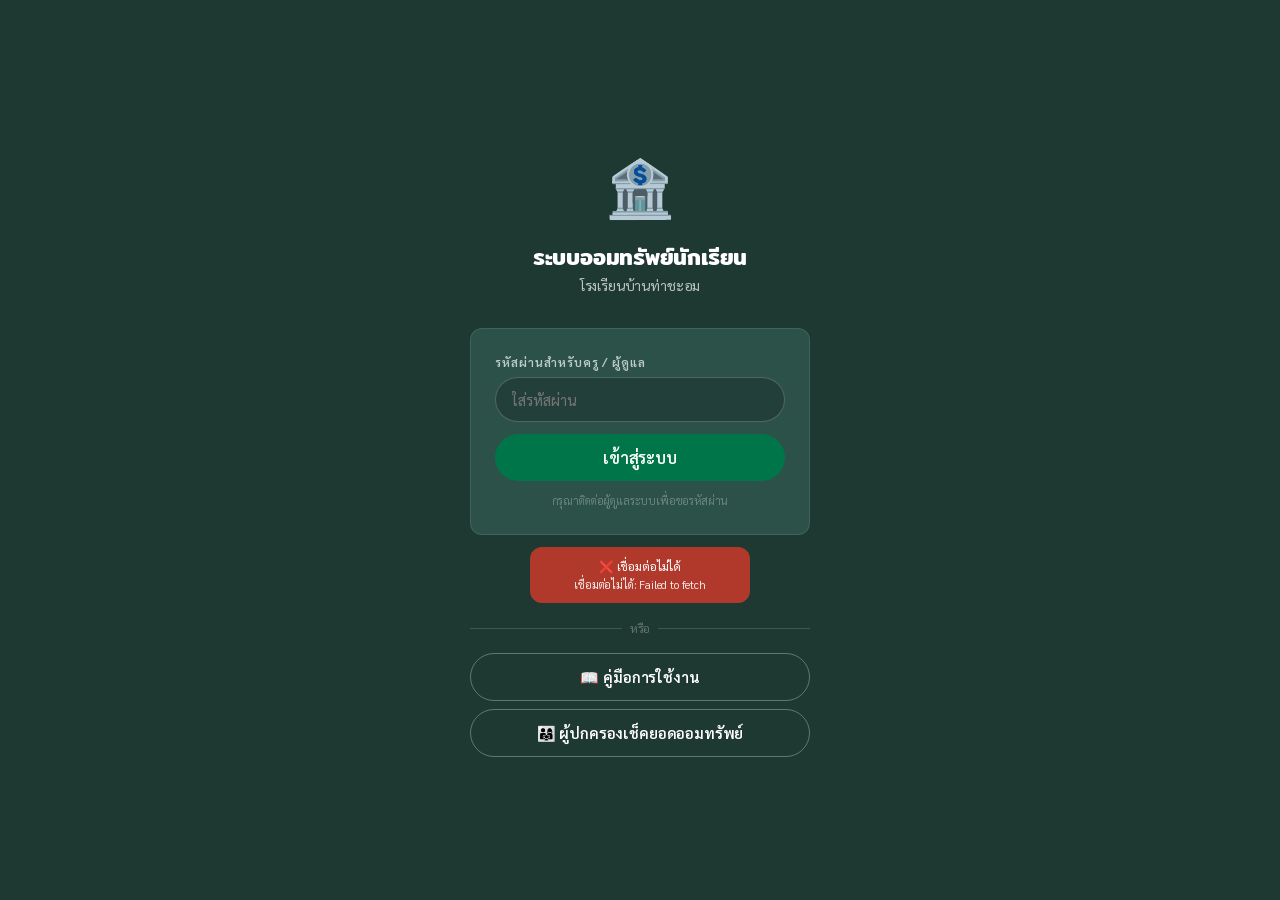
<file: ระบบออมทรัพย์/index.html>
<!DOCTYPE html>
<html lang="th">
<head>
<meta charset="UTF-8">
<meta name="viewport" content="width=device-width, initial-scale=1.0">
<title>ระบบออมทรัพย์นักเรียนโรงเรียนบ้านท่าชะอม</title>
<link rel="manifest" href="manifest.json">
<meta name="theme-color" content="#1aae39">
<meta name="apple-mobile-web-app-capable" content="yes">
<meta name="apple-mobile-web-app-status-bar-style" content="default">
<meta name="apple-mobile-web-app-title" content="ออมทรัพย์">
<link rel="apple-touch-icon" href="../assets/icons/apple-touch-icon.png">
<link href="https://fonts.googleapis.com/css2?family=Sarabun:wght@300;400;500;600;700&family=Mitr:wght@400;500;600;700&display=swap" rel="stylesheet">
<script src="../js/theme-sync.js"></script>
<style>
*,*::before,*::after{box-sizing:border-box;margin:0;padding:0}

/* ===== STARBUCKS DESIGN SYSTEM ===== */
:root{
  --sbux:#006241;--ga:#00754A;--hg:#1E3932;--gu:#2b5148;--gl:#d4e9e2;
  --warm:#f2f0eb;--ceramic:#edebe9;--white:#ffffff;--cool:#f9f9f9;
  --td:rgba(0,0,0,0.87);--ts:rgba(0,0,0,0.58);
  --tw:rgba(255,255,255,1);--tws:rgba(255,255,255,0.70);
  --gold:#cba258;--gold-l:#dfc49d;--gold-ll:#faf6ee;
  --red:#c82014;--ibdr:#d6dbde;
  /* -text: สีเดียวกับต้นฉบับตอน light mode — ใช้แยกจาก --ga/--sbux/--red/--gold เดิม เพราะตัวเดิมยังใช้เป็น
     พื้นหลังปุ่ม (พร้อมตัวอักษรขาว) อยู่ด้วย ถ้า dark mode ทำให้ตัวเดิมสว่างขึ้นเพื่อให้อ่านออกบนพื้นมืด
     ปุ่มพวกนั้นจะกลายเป็นพื้นสว่าง-ตัวอักษรขาว (อ่านไม่ออก) จึงแยกตัวแปรสำหรับ "ตัวอักษร/เส้นขอบ" ต่างหาก */
  --ga-text:#00754A;--sbux-text:#006241;--red-text:#c82014;--gold-text:#cba258;
  --cr:12px;--cs:0 0 0.5px rgba(0,0,0,0.14),0 1px 1px rgba(0,0,0,0.24);
  --br:50px;--bs:0.95;
}
/* 🌙 Dark mode — sync จากปุ่มใน Portal ผ่าน js/theme-sync.js (localStorage คีย์ schoolPortalTheme)
   --hg/--gu/--tw/--tws (นำทาง/หน้า login สีเขียวเข้ม) ตั้งใจไม่แตะ เพราะเป็นพื้นเข้มอยู่แล้วในทุกโหมด
   --gl (มินท์อ่อน) ก็ไม่แตะ เพราะใช้เป็นเส้นขอบบนการ์ด (โอเคทั้งพื้นสว่าง/มืด) และใช้เป็นตัวอักษรเฉพาะ
   ในกล่องพื้น --hg ที่เข้มอยู่แล้วเท่านั้น (ตรวจแล้วทุกจุดที่ใช้ color:var(--gl)) */
html.dark-mode{
  --warm:#17191a;--ceramic:#1e2021;--white:#252727;--cool:#252727;
  --td:#F0EEEC;--ts:#A9A39C;
  --ibdr:#3a3d3e;
  --ga-text:#3bc78e;--sbux-text:#26c17f;--red-text:#ff7a6a;--gold-text:#e0b876;
}
body{font-family:'Sarabun','Helvetica Neue',Helvetica,Arial,sans-serif;background:var(--warm);min-height:100vh;color:var(--td);letter-spacing:-0.01em;font-size:16px;line-height:1.5}
.page{display:none;flex-direction:column;min-height:100vh}.page.on{display:flex}

#pg-login{background:var(--hg);align-items:center;justify-content:center;padding:2rem 1.25rem}
.lg-logo{font-size:56px;margin-bottom:1rem;text-align:center}
.lg-title{font-family:'Mitr',sans-serif;font-size:22px;font-weight:600;color:var(--tw);text-align:center;line-height:1.3;margin-bottom:4px;letter-spacing:-0.01em}
.lg-school{font-size:14px;color:var(--tws);text-align:center;margin-bottom:2rem}
.lg-card{background:var(--gu);border-radius:var(--cr);padding:1.5rem;width:100%;max-width:340px;border:1px solid rgba(255,255,255,0.1)}
.lg-card label{font-size:12px;color:var(--tws);display:block;margin-bottom:6px;font-weight:600;letter-spacing:0.08em;text-transform:uppercase}
.lg-inp{width:100%;padding:12px 16px;border-radius:var(--br);border:1.5px solid rgba(255,255,255,0.2);background:rgba(0,0,0,0.2);color:var(--tw);font-size:15px;font-family:'Sarabun',sans-serif;outline:none;margin-bottom:12px;transition:border-color 0.2s}
.lg-inp:focus{border-color:var(--gl)}
.lg-btn{width:100%;padding:13px;border-radius:var(--br);border:none;background:var(--ga);color:#fff;font-size:16px;font-weight:600;font-family:'Sarabun',sans-serif;cursor:pointer;letter-spacing:-0.01em;transition:all 0.2s}
.lg-btn:hover{opacity:.88}.lg-btn:active{transform:scale(var(--bs))}
.lg-err{color:#fca5a5;font-size:13px;margin-top:8px;text-align:center;display:none}
.lg-hint{font-size:11px;color:rgba(255,255,255,0.3);text-align:center;margin-top:12px}
.lg-divider{font-size:12px;color:rgba(255,255,255,0.3);text-align:center;margin:1rem 0;display:flex;align-items:center;gap:8px;width:100%;max-width:340px}
.lg-divider::before,.lg-divider::after{content:'';flex:1;height:1px;background:rgba(255,255,255,0.15)}
.lg-parent-btn{width:100%;max-width:340px;margin-top:0;padding:13px;border-radius:var(--br);border:1.5px solid rgba(255,255,255,0.3);background:transparent;color:var(--tw);font-size:15px;font-weight:600;font-family:'Sarabun',sans-serif;cursor:pointer;letter-spacing:-0.01em;transition:all 0.2s}
.lg-parent-btn:hover{background:rgba(255,255,255,0.08)}.lg-parent-btn:active{transform:scale(var(--bs))}

.nav{background:var(--hg);padding:14px 16px;display:flex;align-items:center;gap:10px;flex-shrink:0;position:sticky;top:0;z-index:30;box-shadow:0 1px 3px rgba(0,0,0,0.1),0 2px 2px rgba(0,0,0,0.06)}
.nav-back{background:rgba(255,255,255,0.1);border:1px solid rgba(255,255,255,0.15);border-radius:50%;width:36px;height:36px;color:#fff;font-size:18px;cursor:pointer;display:flex;align-items:center;justify-content:center;transition:background 0.2s;flex-shrink:0}
.nav-back:hover{background:rgba(255,255,255,0.2)}
.nav-info{flex:1;min-width:0}
.nav-sub{font-size:11px;color:var(--tws);letter-spacing:0.05em;text-transform:uppercase}
.nav-title{font-family:'Mitr',sans-serif;font-size:17px;color:var(--tw);font-weight:600;overflow:hidden;text-overflow:ellipsis;white-space:nowrap;letter-spacing:-0.01em}
.nav-out{background:transparent;border:1px solid rgba(255,255,255,0.4);border-radius:var(--br);padding:6px 14px;color:var(--tw);font-size:13px;cursor:pointer;font-family:'Sarabun',sans-serif;white-space:nowrap;transition:all 0.2s}
.nav-out:hover{background:rgba(255,255,255,0.1)}.nav-out:active{transform:scale(var(--bs))}

.body{flex:1;padding:16px;max-width:680px;width:100%;margin:0 auto}

.gg{display:grid;grid-template-columns:1fr 1fr;gap:10px}
.gc{background:var(--white);border:1.5px solid var(--gl);border-radius:var(--cr);padding:1.5rem 1rem;cursor:pointer;text-align:center;box-shadow:var(--cs);transition:transform 0.2s,box-shadow 0.2s}
.gc:hover{transform:translateY(-3px);box-shadow:0 4px 16px rgba(0,0,0,0.12)}.gc:active{transform:scale(var(--bs))}
.gc-icon{font-size:36px;margin-bottom:8px}.gc-name{font-family:'Mitr',sans-serif;font-size:20px;font-weight:600;color:var(--sbux-text)}.gc-info{font-size:12px;color:var(--ts);margin-top:4px}

.stats{display:grid;grid-template-columns:repeat(3,1fr);gap:8px;margin-bottom:16px}
.sc{background:var(--white);border-radius:var(--cr);border:1px solid var(--gl);padding:12px 8px;text-align:center;box-shadow:var(--cs)}
.sv{font-family:'Mitr',sans-serif;font-size:18px;font-weight:700;color:var(--sbux-text)}.sl{font-size:11px;color:var(--ts);margin-top:2px}

.acts{display:flex;gap:8px;margin-bottom:16px;flex-wrap:wrap}
.ab{flex:1;min-width:80px;padding:10px 6px;border-radius:var(--br);border:1.5px solid;font-size:13px;font-weight:600;font-family:'Sarabun',sans-serif;cursor:pointer;transition:all 0.2s;display:flex;align-items:center;justify-content:center;gap:4px;letter-spacing:-0.01em}
.ab:active{transform:scale(var(--bs))}
.ab-dep{background:var(--ga);color:#fff;border-color:var(--ga-text)}.ab-dep:hover{opacity:.88}
.ab-wit{background:transparent;color:var(--red-text);border-color:var(--red-text)}.ab-wit:hover{background:var(--red);color:#fff}
.ab-bulk{background:transparent;color:var(--ga-text);border-color:var(--ga-text)}.ab-bulk:hover{background:var(--ga);color:#fff}
.ab-add{background:var(--hg);color:#fff;border-color:var(--hg)}.ab-add:hover{opacity:.88}

.st{font-family:'Mitr',sans-serif;font-size:15px;font-weight:600;color:var(--sbux-text);margin-bottom:10px;display:flex;align-items:center;justify-content:space-between;letter-spacing:-0.01em}

.sl-list{display:flex;flex-direction:column;gap:6px}
.scard{background:var(--white);border-radius:var(--cr);border:1.5px solid var(--ceramic);padding:11px 14px;display:flex;align-items:center;gap:10px;cursor:pointer;box-shadow:var(--cs);transition:all 0.2s}
.scard:hover{box-shadow:0 4px 16px rgba(0,0,0,0.1);border-color:var(--gl)}.scard.sel{border-color:var(--ga-text);box-shadow:0 0 0 2px var(--ga-text)}
.savt{width:38px;height:38px;border-radius:50%;background:var(--gl);display:flex;align-items:center;justify-content:center;font-size:17px;flex-shrink:0}
.sname{font-weight:600;font-size:14px;flex:1;min-width:0;overflow:hidden;text-overflow:ellipsis;white-space:nowrap;color:var(--td)}
.smeta{font-size:13px;color:var(--ts)}
.sbal{text-align:right;flex-shrink:0}.sbv{font-family:'Mitr',sans-serif;font-size:15px;font-weight:700;color:var(--sbux-text)}.sbl{font-size:12px;color:var(--ts)}
.ebtn{background:none;border:1px solid var(--ibdr);border-radius:var(--br);padding:4px 10px;font-size:11px;color:var(--ts);cursor:pointer;flex-shrink:0;font-family:'Sarabun',sans-serif;transition:all 0.2s}
.ebtn:hover{border-color:var(--ga-text);color:var(--ga-text)}.ebtn:active{transform:scale(var(--bs))}
.ebtn.del{color:var(--red-text);border-color:rgba(200,32,20,0.3)}.ebtn.del:hover{background:var(--red);color:#fff;border-color:var(--red-text)}

.empty{text-align:center;padding:2.5rem 1rem;background:var(--white);border-radius:var(--cr);border:1.5px dashed var(--gl);color:var(--ts);box-shadow:var(--cs)}

.txl{display:flex;flex-direction:column;gap:6px}
.txi{display:flex;align-items:center;gap:10px;padding:10px 13px;background:var(--white);border-radius:var(--cr);border:1px solid var(--ceramic);box-shadow:var(--cs)}
.txb{width:32px;height:32px;border-radius:50%;display:flex;align-items:center;justify-content:center;font-size:15px;flex-shrink:0}
.txb.d{background:var(--gl)}.txb.w{background:#fde8e7}
.txi-info{flex:1;min-width:0}.txn{font-size:13px;font-weight:600;overflow:hidden;text-overflow:ellipsis;white-space:nowrap}.txd{font-size:11px;color:var(--ts)}
.txa{font-family:'Mitr',sans-serif;font-size:14px;font-weight:700;flex-shrink:0}.txa.d{color:var(--sbux-text)}.txa.w{color:var(--red-text)}

.btbl{width:100%;border-collapse:collapse;background:var(--white);border-radius:var(--cr);overflow:hidden;border:1px solid var(--gl);box-shadow:var(--cs)}
.btbl th{background:var(--hg);color:#fff;padding:10px 12px;font-family:'Mitr',sans-serif;font-size:13px;text-align:left;letter-spacing:-0.01em}
.btbl td{padding:8px 10px;border-bottom:1px solid var(--ceramic);font-size:14px}
.btbl tr:last-child td{border-bottom:none}.btbl tr:nth-child(even) td{background:var(--warm)}
.binp{width:90px;padding:6px 8px;border-radius:var(--br);border:1.5px solid var(--ibdr);font-size:14px;font-family:'Sarabun',sans-serif;outline:none;text-align:right;transition:border-color 0.2s}
.binp:focus{border-color:var(--ga-text)}.binp.hv{border-color:var(--ga-text);background:var(--gl);font-weight:600}
.bsum{background:var(--gl);border:1px solid var(--sbux-text);border-radius:var(--br);padding:12px 16px;margin-bottom:14px;font-size:14px;color:var(--sbux-text);font-weight:600;display:none;text-align:center}
.bsave{width:100%;padding:13px;border-radius:var(--br);border:none;background:var(--ga);color:#fff;font-size:16px;font-weight:600;font-family:'Sarabun',sans-serif;cursor:pointer;margin-top:14px;letter-spacing:-0.01em;transition:all 0.2s}
.bsave:hover{opacity:.88}.bsave:active{transform:scale(var(--bs))}.bsave:disabled{opacity:.5;cursor:not-allowed}

.grand{background:var(--hg);border-radius:var(--cr);padding:1.5rem;text-align:center;margin-bottom:16px;box-shadow:var(--cs)}
.gv{font-family:'Mitr',sans-serif;font-size:36px;font-weight:700;color:var(--tw);letter-spacing:-0.01em}.gs{font-size:13px;color:var(--tws);margin-top:4px}
.ovblk{background:var(--white);border-radius:var(--cr);border:1px solid var(--gl);margin-bottom:10px;overflow:hidden;box-shadow:var(--cs)}
.ovhd{padding:12px 14px;display:flex;align-items:center;justify-content:space-between;cursor:pointer;transition:background 0.15s}
.ovhd:hover{background:var(--warm)}.ovg{font-family:'Mitr',sans-serif;font-size:15px;font-weight:600;color:var(--sbux-text)}.ovt{font-family:'Mitr',sans-serif;font-size:15px;color:var(--ga-text);font-weight:700}.ovc{font-size:11px;color:var(--ts)}
.ovbd{display:none;padding:8px 14px;border-top:1px solid var(--gl)}.ovbd.on{display:block}
.ovr{display:flex;justify-content:space-between;padding:7px 0;border-bottom:1px solid var(--ceramic);font-size:13px}.ovr:last-child{border-bottom:none}

/* UX fix (2026-08-11): ย้าย .atabs จากล่างขึ้นบน (ตรงกับ view tabs ฝั่งครู) — สลับ border-top เป็น border-bottom
   เพราะตอนอยู่บนสุด ขีดคั่นควรอยู่ใต้แถบ ไม่ใช่เหนือแถบ (เดิม design ไว้สำหรับ bottom nav)
   F1 fix (scrutinize 2026-08-11 รอบตรวจซ้ำ): เพิ่ม sticky ต่อจาก .nav (ที่ sticky top:0 อยู่แล้ว) กันต้องเลื่อนขึ้น
   ไปสลับแท็บเวลาอยู่ลึกในลิสต์ยาวๆ — ค่า top ตั้งจริงด้วย JS (setAtabsSticky ใน loadAdmin) ไม่ hardcode
   เพราะความสูง .nav ขึ้นกับความยาวชื่อโรงเรียน/ข้อความ เปลี่ยนได้ */
.atabs{display:grid;grid-template-columns:repeat(5,1fr);background:var(--hg);border-bottom:1px solid var(--gu);flex-shrink:0;position:sticky;top:0;z-index:29}
.atab{padding:10px 2px;border:none;background:transparent;color:var(--tws);font-size:11px;font-family:'Sarabun',sans-serif;cursor:pointer;text-align:center;line-height:1.4;transition:color 0.2s;border-bottom:2px solid transparent}
.atab.on{color:var(--tw);border-bottom-color:var(--ga-text)}.atab:hover{color:var(--tw)}

.ic{background:var(--white);border-radius:var(--cr);border:1px solid var(--gl);padding:1rem;margin-bottom:10px;box-shadow:var(--cs)}
.ic-t{font-family:'Mitr',sans-serif;font-size:15px;font-weight:600;color:var(--sbux-text);margin-bottom:4px;letter-spacing:-0.01em}
.ic-d{font-size:13px;color:var(--ts);line-height:1.6;margin-bottom:1rem}
.pgrid{display:grid;grid-template-columns:repeat(4,1fr);gap:8px;margin-bottom:12px}
.pbtn{padding:10px 4px;border-radius:var(--cr);border:1.5px solid var(--gl);background:var(--warm);font-size:11px;font-family:'Mitr',sans-serif;cursor:pointer;text-align:center;line-height:1.5;color:var(--ts);transition:all 0.2s}
.pbtn:hover{border-color:var(--ga-text);color:var(--ga-text);background:var(--gl)}.pbtn:active{transform:scale(var(--bs))}
.abtn{width:100%;padding:12px;border-radius:var(--br);border:none;color:#fff;font-size:15px;font-weight:600;font-family:'Sarabun',sans-serif;cursor:pointer;letter-spacing:-0.01em;transition:all 0.2s}
.abtn:hover{opacity:.88}.abtn:active{transform:scale(var(--bs))}.abtn:disabled{opacity:.5;cursor:not-allowed}

.finp{width:100%;padding:10px 14px;border-radius:var(--br);border:1.5px solid var(--ibdr);font-size:14px;font-family:'Sarabun',sans-serif;outline:none;margin-bottom:8px;background:var(--white);transition:border-color 0.2s}
.finp:focus{border-color:var(--ga-text)}
.flbl{font-size:12px;color:var(--ts);display:block;margin-bottom:4px;font-weight:600;text-transform:uppercase;letter-spacing:0.05em}
.fgrid{display:grid;grid-template-columns:1fr 1fr;gap:8px;margin-bottom:10px}
.fok{background:var(--gl);border:1px solid var(--sbux-text);border-radius:var(--br);padding:9px 14px;font-size:13px;color:var(--sbux-text);margin-bottom:8px;display:none}
.ferr{color:var(--red-text);font-size:13px;margin-bottom:8px;display:none}

.grdc{background:var(--gold-ll);border-radius:var(--cr);border:1px solid var(--gold-l);padding:12px 14px;display:flex;align-items:center;justify-content:space-between;margin-bottom:8px;box-shadow:var(--cs)}
.grdn{font-weight:600;font-size:14px;color:var(--td)}.grdm{font-size:11px;color:var(--gold-text);margin-top:2px}.grdb{font-family:'Mitr',sans-serif;font-size:15px;font-weight:700;color:var(--sbux-text)}

.mo{position:fixed;inset:0;background:rgba(0,0,0,.55);display:none;align-items:center;justify-content:center;z-index:100;padding:1rem}
.mo.on{display:flex}
.mb{background:var(--white);border-radius:var(--cr);padding:1.5rem;width:100%;max-width:360px;box-shadow:0 8px 40px rgba(0,0,0,0.2)}
.mb-wide{max-width:420px}
.mt{font-family:'Mitr',sans-serif;font-size:18px;font-weight:600;color:var(--sbux-text);margin-bottom:.4rem;letter-spacing:-0.01em}
.ms{font-size:13px;color:var(--ts);margin-bottom:1rem;line-height:1.5}
.mok{background:var(--gl);border:1px solid var(--sbux-text);border-radius:var(--br);padding:9px 14px;font-size:13px;color:var(--sbux-text);margin-bottom:8px;display:none}
.merr{color:var(--red-text);font-size:13px;margin-bottom:8px;display:none}
.minp{width:100%;padding:11px 14px;border-radius:var(--br);border:1.5px solid var(--ibdr);font-size:15px;font-family:'Sarabun',sans-serif;outline:none;margin-bottom:8px;transition:border-color 0.2s}
.minp:focus{border-color:var(--ga-text)}
.mbtns{display:flex;gap:8px;margin-top:8px}
.mbtn{flex:1;padding:11px;border-radius:var(--br);font-size:14px;font-family:'Sarabun',sans-serif;cursor:pointer;font-weight:600;border:none;transition:all 0.2s;letter-spacing:-0.01em}
.mbtn:active{transform:scale(var(--bs))}
.mbtn-c{background:var(--ceramic);color:var(--ts);border:1px solid var(--ibdr)}.mbtn-c:hover{background:var(--warm)}
.mbtn-g{background:var(--ga);color:#fff}.mbtn-g:hover{opacity:.88}
.mbtn-r{background:var(--red);color:#fff}.mbtn-r:hover{opacity:.88}
.mbtn-b{background:var(--hg);color:#fff}.mbtn-b:hover{opacity:.88}
.mbtn-a{background:var(--gold);color:#fff}.mbtn-a:hover{opacity:.88}

.tw{position:fixed;bottom:20px;left:50%;transform:translateX(-50%);z-index:200;display:flex;flex-direction:column;gap:6px;pointer-events:none}
.toast{background:var(--hg);color:var(--tw);padding:11px 20px;border-radius:var(--br);font-size:14px;letter-spacing:-0.01em;box-shadow:0 4px 16px rgba(0,0,0,0.2);animation:su .3s ease;white-space:nowrap}
.toast.ok{background:var(--ga)}.toast.err{background:var(--red)}
@keyframes su{from{opacity:0;transform:translateY(16px)}to{opacity:1;transform:translateY(0)}}
.load{text-align:center;padding:2rem;color:var(--ts);font-size:14px}

@media(max-width:400px){
  .stats{grid-template-columns:1fr 1fr}.stats .sc:last-child{grid-column:span 2}
  .pgrid{grid-template-columns:repeat(2,1fr)}
}

/* ===== MANUAL STYLES ===== */
.mo-manual,
.mo-manual *{box-sizing:border-box;margin:0;padding:0}
.mo-manual-body{font-family:'Sarabun',sans-serif;background:var(--warm);color:var(--td);line-height:1.6;letter-spacing:-0.01em}

/* ====== COVER ====== */
.mo-manual .cover{
  background:var(--hg);
  padding:3.5rem 2rem 4rem;
  text-align:center;
  position:relative;overflow:hidden;
}
.mo-manual .cover::before{
  content:'';position:absolute;inset:0;
  background:
    radial-gradient(circle at 20% 50%,rgba(0,117,74,.35) 0%,transparent 55%),
    radial-gradient(circle at 80% 20%,rgba(0,98,65,.4) 0%,transparent 50%),
    radial-gradient(circle at 60% 80%,rgba(43,81,72,.3) 0%,transparent 45%);
}
.mo-manual .cover-icon{font-size:80px;display:block;margin-bottom:1.25rem;position:relative;animation:bob 3s ease-in-out infinite}
@keyframes bob{0%,100%{transform:translateY(0) rotate(-2deg)}50%{transform:translateY(-12px) rotate(2deg)}}
.mo-manual .cover h1{font-family:'Mitr',sans-serif;font-size:32px;font-weight:700;color:#fff;position:relative;line-height:1.3;margin-bottom:.5rem}
.mo-manual .cover h2{font-family:'Mitr',sans-serif;font-size:17px;font-weight:400;color:rgba(255,255,255,.65);position:relative;margin-bottom:1.5rem}
.mo-manual .cover-pills{display:flex;gap:8px;justify-content:center;flex-wrap:wrap;position:relative}
.mo-manual .pill{display:inline-flex;align-items:center;gap:5px;background:rgba(255,255,255,.12);border:1px solid rgba(255,255,255,.2);border-radius:50px;padding:5px 14px;font-size:12px;color:rgba(255,255,255,.85);font-weight:600}

/* ====== WHO SECTION ====== */
.mo-manual .who{max-width:720px;margin:0 auto;padding:2.5rem 1.5rem 1.5rem}
.mo-manual .who-title{font-family:'Mitr',sans-serif;font-size:13px;font-weight:600;color:var(--sbux-text);text-transform:uppercase;letter-spacing:.1em;text-align:center;margin-bottom:1.25rem}
.mo-manual .who-cards{display:grid;grid-template-columns:repeat(3,1fr);gap:10px}
.mo-manual .who-card{background:var(--white);border-radius:16px;padding:1.25rem 1rem;text-align:center;border:2px solid var(--gl);box-shadow:0 2px 12px rgba(0,0,0,.05);transition:transform .2s}
.mo-manual .who-card:hover{transform:translateY(-4px)}
.mo-manual .who-card .wicon{font-size:44px;margin-bottom:.6rem;display:block}
.mo-manual .who-card h3{font-family:'Mitr',sans-serif;font-size:14px;color:var(--hg);margin-bottom:.3rem}
.mo-manual .who-card p{font-size:11.5px;color:var(--ts);line-height:1.6}
.mo-manual .who-card .pw{display:inline-block;margin-top:.5rem;background:var(--hg);color:#fff;border-radius:50px;padding:3px 12px;font-size:11px;font-weight:600}

/* ====== CHAPTER ====== */
.mo-manual .chapter{max-width:720px;margin:0 auto;padding:.5rem 1.5rem 2.5rem}
.mo-manual .ch-header{display:flex;align-items:center;gap:12px;margin-bottom:1.25rem;padding:1rem 1.25rem;background:var(--hg);border-radius:14px}
.mo-manual .ch-num{width:36px;height:36px;background:rgba(255,255,255,.15);border:2px solid rgba(255,255,255,.3);border-radius:50%;display:flex;align-items:center;justify-content:center;font-family:'Mitr',sans-serif;font-size:15px;font-weight:700;color:#fff;flex-shrink:0}
.mo-manual .ch-header h2{font-family:'Mitr',sans-serif;font-size:17px;color:#fff;font-weight:600}
.mo-manual .ch-header p{font-size:12px;color:rgba(255,255,255,.6);margin-top:1px}

/* ====== STEPS ====== */
.mo-manual .steps{display:flex;flex-direction:column;gap:10px;margin-bottom:1.25rem}
.mo-manual .step{display:flex;gap:12px;background:var(--white);border-radius:14px;padding:13px 15px;border:1px solid #e8e4de;box-shadow:0 1px 4px rgba(0,0,0,.04)}
.mo-manual .snum{width:28px;height:28px;border-radius:50%;background:var(--hg);color:#fff;display:flex;align-items:center;justify-content:center;font-family:'Mitr',sans-serif;font-size:13px;font-weight:700;flex-shrink:0;margin-top:1px}
.mo-manual .sbody h4{font-family:'Mitr',sans-serif;font-size:13.5px;color:var(--hg);margin-bottom:3px}
.mo-manual .sbody p{font-size:12.5px;color:var(--ts);line-height:1.65}
.mo-manual .note{display:inline-flex;align-items:center;gap:4px;border-radius:8px;padding:4px 10px;font-size:11.5px;margin-top:6px;font-weight:600}
.mo-manual .note-tip{background:#fef9ee;border:1px solid #fde68a;color:#92400e}
.mo-manual .note-ok{background:var(--gl);border:1px solid #86efac;color:var(--sbux-text)}
.mo-manual .note-warn{background:#fef2f2;border:1px solid #fecaca;color:#991b1b}

/* ====== MOCKUP ====== */
.mo-manual .phone{background:var(--hg);border-radius:20px;padding:14px;margin:1rem 0;overflow:hidden;position:relative;box-shadow:0 8px 32px rgba(30,57,50,.3)}
.mo-manual .phone::after{content:'';position:absolute;top:-30px;right:-30px;width:120px;height:120px;background:rgba(255,255,255,.04);border-radius:50%}
.mo-manual .phone-bar{display:flex;align-items:center;gap:5px;margin-bottom:10px}
.mo-manual .pbar-dot{width:7px;height:7px;border-radius:50%}
.mo-manual .phone-bar span{font-size:11px;color:rgba(255,255,255,.5);margin-left:4px}
.mo-manual .phone-inner{background:rgba(0,0,0,.18);border-radius:12px;padding:12px;display:flex;flex-direction:column;gap:8px}
.mo-manual .pcard{background:rgba(255,255,255,.92);border-radius:10px;padding:10px 12px}
.mo-manual .pcard-label{font-size:10px;color:#888;margin-bottom:2px}
.mo-manual .pcard-val{font-family:'Mitr',sans-serif;font-size:22px;font-weight:700;color:var(--ga-text)}
.mo-manual .prow{display:flex;justify-content:space-between;align-items:center;padding:7px 0;border-bottom:1px solid rgba(255,255,255,.07)}
.mo-manual .prow:last-child{border:none}
.mo-manual .pname{font-size:12px;color:rgba(255,255,255,.88)}
.mo-manual .pamt{font-size:12px;font-weight:700;color:#6ee7b7}
.mo-manual .ptabs{display:flex;gap:3px;background:rgba(255,255,255,.08);border-radius:50px;padding:3px}
.mo-manual .ptab{flex:1;padding:5px 4px;border-radius:50px;font-size:10px;text-align:center;color:rgba(255,255,255,.55)}
.mo-manual .ptab.on{background:var(--ga);color:#fff;font-weight:700}
.mo-manual .pbtn{padding:7px 14px;border-radius:50px;font-size:11.5px;font-family:'Sarabun',sans-serif;font-weight:600;display:inline-block}
.mo-manual .pbtn-g{background:var(--ga);color:#fff}
.mo-manual .pbtn-o{background:transparent;border:1.5px solid rgba(255,255,255,.35);color:rgba(255,255,255,.85)}
.mo-manual .p2col{display:grid;grid-template-columns:1fr 1fr;gap:6px}
.mo-manual .pstat{background:rgba(255,255,255,.09);border-radius:9px;padding:9px 8px;text-align:center}
.mo-manual .pstat-val{font-family:'Mitr',sans-serif;font-size:16px;font-weight:700}
.mo-manual .pstat-lbl{font-size:9px;color:rgba(255,255,255,.5);margin-top:1px}

/* ====== INFO TABLE ====== */
.mo-manual .itable{width:100%;border-collapse:collapse;background:var(--white);border-radius:12px;overflow:hidden;box-shadow:0 1px 6px rgba(0,0,0,.06);margin:10px 0}
.mo-manual .itable th{background:var(--hg);color:#fff;padding:9px 13px;font-family:'Mitr',sans-serif;font-size:12.5px;text-align:left;font-weight:600}
.mo-manual .itable td{padding:9px 13px;font-size:12.5px;border-bottom:1px solid #f0ede8}
.mo-manual .itable tr:last-child td{border:none}
.mo-manual .itable tr:nth-child(even) td{background:var(--ceramic)}

/* ====== HIGHLIGHT ====== */
.mo-manual .hl{background:var(--hg);border-radius:14px;padding:1.1rem 1.25rem;margin:1rem 0;display:flex;gap:12px;align-items:flex-start}
.mo-manual .hl-icon{font-size:28px;flex-shrink:0;margin-top:1px}
.mo-manual .hl h4{font-family:'Mitr',sans-serif;font-size:13.5px;color:#fff;margin-bottom:3px}
.mo-manual .hl p{font-size:12.5px;color:rgba(255,255,255,.72);line-height:1.65}

/* ====== DIVIDER ====== */
.mo-manual .div-warm{height:10px;background:var(--warm)}
.mo-manual .pg-break{border:none;border-top:2px dashed #d4cdc4;margin:2rem 0}

/* ====== FOOTER ====== */
.mo-manual .footer{background:var(--hg);padding:2.5rem 1.5rem;text-align:center;margin-top:1.5rem}
.mo-manual .footer h3{font-family:'Mitr',sans-serif;font-size:20px;color:#fff;margin:.75rem 0 .25rem}
.mo-manual .footer p{font-size:13px;color:rgba(255,255,255,.55)}
.mo-manual .footer .url{color:rgba(255,255,255,.8);font-weight:600;font-size:14px;margin-top:.5rem}

@media(max-width:500px){
  .mo-manual .who-cards{grid-template-columns:1fr}
  .mo-manual .cover h1{font-size:24px}
}
@media print{
  .cover{min-height:auto;padding:2rem}
  .chapter,.who{padding:1rem}
}

/* manual modal */
.mo-manual{position:fixed;inset:0;background:rgba(0,0,0,.6);z-index:200;display:none;overflow-y:auto}
.mo-manual.on{display:block}
.mo-manual-close{position:fixed;top:0;right:0;z-index:300;background:var(--hg);border:none;border-bottom-left-radius:12px;padding:10px 18px;color:#fff;font-size:14px;font-family:"Sarabun",sans-serif;cursor:pointer;font-weight:600;box-shadow:-2px 2px 12px rgba(0,0,0,.25)}
.mo-manual-close:hover{background:var(--ga)}
/* ===== API LOADING BAR ===== */
#api-loading-bar{
  position:fixed;top:0;left:0;height:3px;width:0%;
  background:linear-gradient(90deg,#00754A,#cba258);
  opacity:0;transition:width 0.4s ease,opacity 0.3s ease;z-index:9999;
}
</style>
</head>
<body>
<div id="api-loading-bar"></div>

<!-- MANUAL MODAL -->
<div class="mo-manual" id="mo-manual">
  <button class="mo-manual-close" onclick="closeManual()">✕ ปิด</button>
  <div class="mo-manual-body">
<!-- ====== COVER ====== -->
<div class="cover">
  <span class="cover-icon">🏦</span>
  <h1>คู่มือการใช้งาน<br>ระบบออมทรัพย์นักเรียน</h1>
  <h2>โรงเรียนบ้านท่าชะอม</h2>
  <div class="cover-pills">
    <span class="pill">👩‍🏫 ครู</span>
    <span class="pill">🛡️ ผู้ดูแล</span>
    <span class="pill">👨‍👩‍👧 ผู้ปกครอง</span>
  </div>
</div>

<!-- ====== ผู้ใช้งาน ====== -->
<div class="who">
  <div class="who-title">ผู้ใช้งานมี 3 กลุ่ม</div>
  <div class="who-cards">
    <div class="who-card">
      <span class="wicon">👩‍🏫</span>
      <h3>ครูประจำชั้น</h3>
      <p>ฝาก · ถอน · เพิ่มนักเรียน<br>ดูสรุปรายวัน-รายเดือน</p>
      <span class="pw">ติดต่อผู้บริหาร</span>
    </div>
    <div class="who-card">
      <span class="wicon">🛡️</span>
      <h3>ผู้ดูแลระบบ</h3>
      <p>ภาพรวมทุกชั้น<br>เลื่อนชั้น · ดูจบแล้ว</p>
      <span class="pw" style="background:var(--ga);visibility:hidden">-</span>
    </div>
    <div class="who-card">
      <span class="wicon">👨‍👩‍👧</span>
      <h3>ผู้ปกครอง</h3>
      <p>ค้นชื่อบุตรหลาน<br>ดูยอดสะสม-ประวัติ</p>
      <span class="pw" style="background:var(--ga)">ไม่ต้องรหัสผ่าน</span>
    </div>
  </div>
</div>

<div class="div-warm"></div>

<!-- ====== บทที่ 1: เข้าสู่ระบบ ====== -->
<div class="chapter">
  <div class="ch-header">
    <div class="ch-num">1</div>
    <div><h2>เข้าสู่ระบบ</h2><p>Login สำหรับครูและผู้ดูแล</p></div>
  </div>

  <div class="steps">
    <div class="step">
      <div class="snum">1</div>
      <div class="sbody">
        <h4>เปิดเว็บ pamjyh.github.io/School-Savings</h4>
        <p>ใช้ได้ทั้ง iPhone, Android และคอมพิวเตอร์</p>
      </div>
    </div>
    <div class="step">
      <div class="snum">2</div>
      <div class="sbody">
        <h4>ใส่รหัสผ่าน → กด "เข้าสู่ระบบ"</h4>
        <p>ใส่รหัสผ่านที่ได้รับจากผู้ดูแลระบบ แล้วกด "เข้าสู่ระบบ"</p>
      </div>
    </div>
    <div class="step">
      <div class="snum">3</div>
      <div class="sbody">
        <h4>เลือกชั้นที่ต้องการ</h4>
        <p>ระบบแสดงการ์ดชั้นเรียน อ.2 ถึง ป.6 พร้อมจำนวนนักเรียนและยอดรวม</p>
      </div>
    </div>
  </div>

  <div class="phone">
    <div class="phone-bar">
      <div class="pbar-dot" style="background:#ff5f57"></div>
      <div class="pbar-dot" style="background:#ffbd2e"></div>
      <div class="pbar-dot" style="background:#28c840"></div>
      <span>หน้าเข้าสู่ระบบ</span>
    </div>
    <div class="phone-inner">
      <div style="text-align:center;padding:.5rem 0">
        <div style="font-size:40px;margin-bottom:6px">🏦</div>
        <div style="font-family:'Mitr',sans-serif;font-size:16px;color:#fff;font-weight:600">ระบบออมทรัพย์นักเรียน</div>
        <div style="font-size:11px;color:rgba(255,255,255,.5)">โรงเรียนบ้านท่าชะอม</div>
      </div>
      <div style="background:rgba(43,81,72,.7);border-radius:12px;padding:12px">
        <div style="font-size:10px;color:rgba(255,255,255,.5);margin-bottom:5px;font-weight:600;text-transform:uppercase;letter-spacing:.05em">รหัสผ่านสำหรับครู / ผู้ดูแล</div>
        <div style="background:rgba(0,0,0,.25);border:1.5px solid rgba(255,255,255,.15);border-radius:50px;padding:8px 14px;font-size:12px;color:rgba(255,255,255,.6);margin-bottom:8px">••••••••</div>
        <div class="pbtn pbtn-g" style="width:100%;text-align:center;display:block;border-radius:50px;padding:9px">เข้าสู่ระบบ</div>
      </div>
      <div class="pbtn pbtn-o" style="text-align:center;border-radius:50px;padding:9px">👨‍👩‍👧 ผู้ปกครองเช็คยอดออมทรัพย์</div>
    </div>
  </div>
</div>

<div class="div-warm"></div>

<!-- ====== บทที่ 2: ฝากเงิน ====== -->
<div class="chapter">
  <div class="ch-header">
    <div class="ch-num">2</div>
    <div><h2>💰 บันทึกฝากเงิน</h2><p>บันทึกรายคนหรือหลายคนพร้อมกัน</p></div>
  </div>

  <div class="steps">
    <div class="step">
      <div class="snum">1</div>
      <div class="sbody">
        <h4>กดเลือกชั้น → คลิกชื่อนักเรียน</h4>
        <p>กรอบรอบชื่อจะเปลี่ยนเป็นสีเขียว แสดงว่าเลือกแล้ว หรือพิมพ์ค้นหาในช่อง 🔍</p>
        <span class="note note-tip">💡 ต้องเลือกชื่อนักเรียนก่อนกดปุ่มฝาก</span>
      </div>
    </div>
    <div class="step">
      <div class="snum">2</div>
      <div class="sbody">
        <h4>กดปุ่ม 💰 ฝาก</h4>
        <p>ใส่จำนวนเงินที่ฝาก → กด "✓ ยืนยันฝาก"</p>
      </div>
    </div>
    <div class="step">
      <div class="snum">3</div>
      <div class="sbody">
        <h4>ระบบบันทึกและอัพเดทยอดทันที</h4>
        <p>ยอดสะสมของนักเรียนเปลี่ยนแปลงทันทีในหน้ารายชื่อ</p>
        <span class="note note-ok">✓ บันทึกสำเร็จ ยอดใหม่แสดงอัตโนมัติ</span>
      </div>
    </div>
  </div>

  <!-- MOCKUP ฝาก -->
  <div class="phone">
    <div class="phone-bar">
      <div class="pbar-dot" style="background:#ff5f57"></div>
      <div class="pbar-dot" style="background:#ffbd2e"></div>
      <div class="pbar-dot" style="background:#28c840"></div>
      <span>🌱 ชั้น ป.1</span>
    </div>
    <div class="phone-inner">
      <div class="p2col">
        <div class="pcard">
          <div class="pcard-label">ยอดรวม (฿)</div>
          <div class="pcard-val">68,070</div>
        </div>
        <div class="pcard">
          <div class="pcard-label">นักเรียน</div>
          <div class="pcard-val" style="color:var(--hg)">34 คน</div>
        </div>
      </div>
      <div style="display:flex;gap:5px;flex-wrap:wrap">
        <span class="pbtn pbtn-g">💰 ฝาก</span>
        <span class="pbtn pbtn-o">💸 ถอน</span>
        <span class="pbtn pbtn-o">📋 ฝากรวม</span>
        <span class="pbtn pbtn-o">➕ เพิ่ม</span>
      </div>
      <div style="background:rgba(255,255,255,.1);border-radius:9px;padding:9px 11px">
        <div style="font-size:10px;color:rgba(255,255,255,.4);margin-bottom:5px">🔍 ค้นหาชื่อนักเรียน...</div>
      </div>
      <!-- นักเรียน 3 คน -->
      <div class="prow" style="border:1.5px solid rgba(0,117,74,.6);border-radius:9px;padding:8px 10px;background:rgba(0,117,74,.1)">
        <div>
          <div class="pname" style="color:#fff;font-weight:600">🌱 เด็กชาย ภูวิศ แก้วสาริกรรณ์</div>
          <div style="font-size:10px;color:rgba(255,255,255,.45)">เข้าปี 2565</div>
        </div>
        <div style="text-align:right">
          <div class="pamt" style="color:var(--ga-text);font-weight:700;font-size:14px">895 ฿</div>
          <div style="font-size:9px;color:rgba(255,255,255,.3)">สะสม</div>
        </div>
      </div>
      <div class="prow" style="border-radius:9px;padding:8px 10px;background:rgba(255,255,255,.05)">
        <div>
          <div class="pname">🌱 เด็กชาย ธนวัฒน์ สูงอย</div>
          <div style="font-size:10px;color:rgba(255,255,255,.45)">เข้าปี 2565</div>
        </div>
        <div style="text-align:right">
          <div class="pamt">1,652 ฿</div>
        </div>
      </div>
    </div>
  </div>
</div>

<div class="div-warm"></div>

<!-- ====== บทที่ 3: ถอนเงิน ====== -->
<div class="chapter">
  <div class="ch-header">
    <div class="ch-num">3</div>
    <div><h2>💸 บันทึกถอนเงิน</h2><p>มีขั้นยืนยันก่อนดำเนินการ</p></div>
  </div>

  <div class="steps">
    <div class="step">
      <div class="snum">1</div>
      <div class="sbody">
        <h4>เลือกนักเรียน → กดปุ่ม 💸 ถอน → ใส่จำนวนเงิน</h4>
        <p>กด "ถัดไป →" ระบบจะแสดงหน้ายืนยันก่อน</p>
      </div>
    </div>
    <div class="step">
      <div class="snum">2</div>
      <div class="sbody">
        <h4>ตรวจสอบสรุปก่อนถอน</h4>
        <p>ระบบแสดง: ชื่อนักเรียน · ถอนออก · <b>ยอดคงเหลือหลังถอน</b></p>
        <span class="note note-warn">⚠️ ตรวจชื่อและจำนวนให้ถูกต้องก่อนกดยืนยัน</span>
      </div>
    </div>
    <div class="step">
      <div class="snum">3</div>
      <div class="sbody">
        <h4>กด "✓ ยืนยันถอนเงิน"</h4>
        <p>ถ้าถอนเกินยอดที่มีอยู่ ระบบจะปฏิเสธและแจ้งยอดที่มีจริง</p>
      </div>
    </div>
  </div>
</div>

<div class="div-warm"></div>

<!-- ====== บทที่ 4: ฝากรวม ====== -->
<div class="chapter">
  <div class="ch-header">
    <div class="ch-num">4</div>
    <div><h2>📋 ฝากรวม — กรอกทีเดียวหลายคน</h2><p>ประหยัดเวลา ไม่ต้องทำทีละคน</p></div>
  </div>

  <div class="steps">
    <div class="step">
      <div class="snum">1</div>
      <div class="sbody">
        <h4>กดปุ่ม 📋 ฝากรวม</h4>
        <p>ตารางรายชื่อนักเรียนทั้งชั้นจะขึ้นมา พร้อมยอดสะสมปัจจุบัน</p>
      </div>
    </div>
    <div class="step">
      <div class="snum">2</div>
      <div class="sbody">
        <h4>กรอกเฉพาะคนที่ฝากวันนี้</h4>
        <p>แตะช่องแล้วพิมพ์จำนวนเงินได้เลย ช่องที่ว่างเปล่าจะถูกข้ามไปอัตโนมัติ</p>
        <span class="note note-tip">💡 ด้านบนจะแสดง "กรอกแล้ว X คน · รวม XXX บาท"</span>
      </div>
    </div>
    <div class="step">
      <div class="snum">3</div>
      <div class="sbody">
        <h4>กด 💾 บันทึกทั้งหมด</h4>
        <p>ระบบส่งทีละคน แสดงความคืบหน้า "⏳ 5/18..." จนเสร็จครบ</p>
        <span class="note note-ok">✓ บันทึกสำเร็จ X คน · กลับหน้ารายชื่ออัตโนมัติ</span>
      </div>
    </div>
  </div>

  <!-- MOCKUP ฝากรวม -->
  <div class="phone">
    <div class="phone-bar">
      <div class="pbar-dot" style="background:#ff5f57"></div>
      <div class="pbar-dot" style="background:#ffbd2e"></div>
      <div class="pbar-dot" style="background:#28c840"></div>
      <span>📋 ฝากรวม ชั้น ป.1</span>
    </div>
    <div class="phone-inner">
      <div style="background:rgba(212,233,226,.18);border:1px solid rgba(110,231,183,.3);border-radius:8px;padding:8px 12px;font-size:12px;color:rgba(255,255,255,.8)">
        กรอกแล้ว 3 คน · รวม <b style="color:#6ee7b7">170 บาท</b>
      </div>
      <table style="width:100%;font-size:11px;color:rgba(255,255,255,.8);border-collapse:collapse">
        <tr style="border-bottom:1px solid rgba(255,255,255,.1)">
          <th style="text-align:left;padding:5px 4px;color:rgba(255,255,255,.4);font-weight:400">ชื่อ-สกุล</th>
          <th style="text-align:right;padding:5px 4px;color:rgba(255,255,255,.4);font-weight:400">ยอดสะสม</th>
          <th style="text-align:right;padding:5px 4px;color:rgba(255,255,255,.4);font-weight:400">ฝากวันนี้</th>
        </tr>
        <tr>
          <td style="padding:6px 4px">เด็กชาย ภูวิศ...</td>
          <td style="text-align:right">895 ฿</td>
          <td style="text-align:right"><span style="background:rgba(110,231,183,.2);border-radius:6px;padding:2px 8px;color:#6ee7b7;font-weight:700">20</span></td>
        </tr>
        <tr style="opacity:.6">
          <td style="padding:6px 4px">เด็กชาย ธนวัฒน์...</td>
          <td style="text-align:right">1,652 ฿</td>
          <td style="text-align:right"><span style="color:rgba(255,255,255,.2)">—</span></td>
        </tr>
        <tr>
          <td style="padding:6px 4px">เด็กชาย ธนกฤต...</td>
          <td style="text-align:right">150 ฿</td>
          <td style="text-align:right"><span style="background:rgba(110,231,183,.2);border-radius:6px;padding:2px 8px;color:#6ee7b7;font-weight:700">50</span></td>
        </tr>
      </table>
      <div class="pbtn pbtn-g" style="text-align:center;border-radius:50px;padding:10px;display:block">💾 บันทึกทั้งหมด</div>
    </div>
  </div>
</div>

<hr class="pg-break">

<!-- ====== บทที่ 5: สรุปรายวัน-เดือน ====== -->
<div class="chapter">
  <div class="ch-header">
    <div class="ch-num">5</div>
    <div><h2>📅 สรุปรายวัน และ 📆 รายเดือน</h2><p>ติดตามว่าใครฝากแล้ว ใครยังไม่ฝาก</p></div>
  </div>

  <p style="font-size:13px;color:var(--ts);margin-bottom:1rem">ในหน้าชั้นเรียน มีแถบ 3 มุมมอง เลือกได้ตามต้องการ:</p>

  <table class="itable">
    <tr><th>แถบ</th><th>เห็นอะไร</th></tr>
    <tr><td>👥 รายชื่อ</td><td>รายชื่อทุกคน ยอดสะสม ค้นหา เพิ่ม แก้ไข ลบ</td></tr>
    <tr><td>📅 วันนี้</td><td>ใครฝากแล้ว / ยังไม่ฝาก · ยอดฝาก-ถอนรวมวันนี้</td></tr>
    <tr><td>📆 รายเดือน</td><td>เลือกเดือน+ปี · ยอดรวม · จำนวนครั้งต่อคน</td></tr>
  </table>

  <!-- MOCKUP สรุปวันนี้ -->
  <div class="phone">
    <div class="phone-bar">
      <div class="pbar-dot" style="background:#ff5f57"></div>
      <div class="pbar-dot" style="background:#ffbd2e"></div>
      <div class="pbar-dot" style="background:#28c840"></div>
      <span>สรุปวันนี้ · ชั้น ป.1</span>
    </div>
    <div class="phone-inner">
      <div class="ptabs">
        <div class="ptab">👥 รายชื่อ</div>
        <div class="ptab on">📅 วันนี้</div>
        <div class="ptab">📆 รายเดือน</div>
      </div>
      <div style="background:rgba(255,255,255,.07);border-radius:10px;padding:10px">
        <div style="font-size:9px;color:rgba(255,255,255,.4);text-transform:uppercase;letter-spacing:.08em;margin-bottom:6px">3 มิถุนายน 2569 · ชั้น ป.1</div>
        <div class="p2col">
          <div class="pstat">
            <div class="pstat-val" style="color:#6ee7b7">1,250 ฿</div>
            <div class="pstat-lbl">💰 ฝากวันนี้</div>
            <div style="font-size:9px;color:rgba(255,255,255,.3)">12 คน</div>
          </div>
          <div class="pstat">
            <div class="pstat-val" style="color:#fde68a">22 คน</div>
            <div class="pstat-lbl">⏳ ยังไม่ฝาก</div>
            <div style="font-size:9px;color:rgba(255,255,255,.3)">จาก 34 คน</div>
          </div>
        </div>
      </div>
      <div style="font-size:10px;color:rgba(255,255,255,.5);font-weight:600;margin:.3rem 0 .3rem">✅ ฝากแล้ว (12 คน)</div>
      <div class="prow">
        <div><div class="pname">เด็กชาย ภูวิศ แก้วสาริกรรณ์</div></div>
        <div class="pamt">+20 ฿</div>
      </div>
      <div class="prow">
        <div><div class="pname">เด็กหญิง ชนิดา ทรัพย์สมบัติ</div></div>
        <div class="pamt">+200 ฿</div>
      </div>
      <div class="prow">
        <div><div class="pname">เด็กชาย กิตติพงศ์ ขาวหอม</div></div>
        <div class="pamt">+10 ฿</div>
      </div>
    </div>
  </div>
</div>

<div class="div-warm"></div>

<!-- ====== บทที่ 6: เพิ่มนักเรียน ====== -->
<div class="chapter">
  <div class="ch-header">
    <div class="ch-num">6</div>
    <div><h2>➕ เพิ่มนักเรียนใหม่</h2><p>เพิ่มทีละคนหรือหลายคนพร้อมกัน</p></div>
  </div>

  <div class="steps">
    <div class="step">
      <div class="snum">1</div>
      <div class="sbody">
        <h4>เลือกชั้น → กดปุ่ม ➕ เพิ่ม</h4>
        <p>กล่องเพิ่มนักเรียนจะปรากฏขึ้น</p>
      </div>
    </div>
    <div class="step">
      <div class="snum">2</div>
      <div class="sbody">
        <h4>วิธีที่ 1: เพิ่มหลายคน (แนะนำ)</h4>
        <p>พิมพ์ชื่อ-สกุลทีละบรรทัดในช่องบน</p>
        <div style="background:#f0ede8;border-radius:8px;padding:8px 12px;margin-top:6px;font-size:12px;color:#444;line-height:1.8">
          เด็กชายสมชาย ใจดี<br>
          เด็กหญิงสมหญิง รักเรียน<br>
          เด็กชายมานะ ขยันเรียน
        </div>
        <span class="note note-tip">💡 เพิ่มได้ทีละ 18-20 คนต่อครั้ง ระบบจะแสดงความคืบหน้า</span>
      </div>
    </div>
    <div class="step">
      <div class="snum">3</div>
      <div class="sbody">
        <h4>วิธีที่ 2: เพิ่มทีละคน พร้อมเลขบัญชี</h4>
        <p>ใช้ช่องล่าง ใส่ชื่อ + เลขบัญชี ธกส. ได้เลย หรือกด ✏️ เพื่อเพิ่มบัญชีทีหลัง</p>
      </div>
    </div>
  </div>
</div>

<div class="div-warm"></div>

<!-- ====== บทที่ 7: ผู้ปกครอง ====== -->
<div class="chapter">
  <div class="ch-header">
    <div class="ch-num">7</div>
    <div><h2>👨‍👩‍👧 ผู้ปกครองเช็คยอด</h2><p>ไม่ต้องรหัสผ่าน เข้าได้เลย</p></div>
  </div>

  <div class="steps">
    <div class="step">
      <div class="snum">1</div>
      <div class="sbody">
        <h4>เปิดเว็บ → กด "👨‍👩‍👧 ผู้ปกครองเช็คยอดออมทรัพย์"</h4>
        <p>ไม่ต้องรหัสผ่าน กดเข้าได้เลยทันที</p>
      </div>
    </div>
    <div class="step">
      <div class="snum">2</div>
      <div class="sbody">
        <h4>พิมพ์ชื่อ-นามสกุลเต็มของบุตรหลาน</h4>
        <p>ต้องพิมพ์ชื่อ-นามสกุลให้ตรงกับที่ลงทะเบียนไว้ เช่น "สมชาย ใจดี"<br>(เพื่อความเป็นส่วนตัว ระบบจะไม่แสดงผลถ้าพิมพ์แค่บางส่วนของชื่อ)</p>
      </div>
    </div>
    <div class="step">
      <div class="snum">3</div>
      <div class="sbody">
        <h4>ดูยอดสะสมและประวัติ</h4>
        <p>เห็นยอดออมสะสมทั้งหมด และประวัติการฝาก-ถอนย้อนหลัง</p>
        <span class="note note-ok">✓ ผู้ปกครองดูได้ตลอด แม้บุตรหลานจะจบ ป.6 ไปแล้ว</span>
      </div>
    </div>
  </div>

  <!-- MOCKUP ผู้ปกครอง -->
  <div class="phone">
    <div class="phone-bar">
      <div class="pbar-dot" style="background:#ff5f57"></div>
      <div class="pbar-dot" style="background:#ffbd2e"></div>
      <div class="pbar-dot" style="background:#28c840"></div>
      <span>หน้าผู้ปกครอง</span>
    </div>
    <div class="phone-inner">
      <div style="background:rgba(255,255,255,.1);border-radius:10px;padding:10px">
        <div style="font-size:10px;color:rgba(255,255,255,.4);margin-bottom:6px">🔍 ค้นหาด้วยชื่อ-สกุลบุตรหลาน</div>
        <div style="background:rgba(0,0,0,.2);border:1.5px solid rgba(255,255,255,.2);border-radius:50px;padding:7px 14px;font-size:12px;color:rgba(255,255,255,.6)">สมชาย</div>
      </div>
      <div style="background:rgba(255,255,255,.06);border-radius:12px;padding:1rem;text-align:center">
        <div style="font-size:10px;color:rgba(255,255,255,.45);margin-bottom:2px">เด็กชาย สมชาย ใจดี</div>
        <div style="font-size:9px;color:rgba(255,255,255,.3);text-transform:uppercase;letter-spacing:.06em;margin-bottom:10px">ชั้น ป.3 · ยอดออมสะสม</div>
        <div style="font-family:'Mitr',sans-serif;font-size:44px;font-weight:700;color:#fff;line-height:1.1">3,250</div>
        <div style="font-size:13px;color:rgba(255,255,255,.45);margin-top:3px">บาท</div>
      </div>
      <div style="font-size:10px;color:rgba(255,255,255,.4);font-weight:600;margin:.3rem 0">📋 ประวัติการฝาก-ถอน</div>
      <div class="prow">
        <div><div class="pname">💰 ฝาก</div><div style="font-size:9px;color:rgba(255,255,255,.35)">3 มิ.ย. 2569 09:47</div></div>
        <div class="pamt">+50 ฿</div>
      </div>
      <div class="prow">
        <div><div class="pname">💰 ฝาก</div><div style="font-size:9px;color:rgba(255,255,255,.35)">28 พ.ค. 2569 12:37</div></div>
        <div class="pamt">+100 ฿</div>
      </div>
    </div>
  </div>
</div>

<div class="div-warm"></div>

<!-- ====== บทที่ 8: Admin ====== -->
<div class="chapter">
  <div class="ch-header">
    <div class="ch-num">8</div>
    <div><h2>🛡️ ผู้ดูแลระบบ (Admin)</h2><p>ดูภาพรวม เลื่อนชั้น สรุปรายงาน</p></div>
  </div>

  <table class="itable">
    <tr><th>แถบ</th><th>ใช้ทำอะไร</th></tr>
    <tr><td>📊 ภาพรวม</td><td>ยอดรวมทั้งโรงเรียน แยกตามชั้น กดขยายดูรายชื่อได้</td></tr>
    <tr><td>📋 ธุรกรรม</td><td>ดูรายการฝาก-ถอน กรองได้: วันนี้ / รายเดือน / ทั้งหมด</td></tr>
    <tr><td>🎓 เลื่อนชั้น</td><td>เลื่อนรายชั้นหรือทั้งโรงเรียนพร้อมกัน (ต้นปีการศึกษา)</td></tr>
    <tr><td>🏅 จบแล้ว</td><td>ดูนักเรียน ป.6 ที่จบแล้ว พร้อมยอดสะสมทั้งหมด</td></tr>
  </table>

  <div class="hl">
    <div class="hl-icon">📊</div>
    <div>
      <h4>สร้างฟอร์มส่งธนาคาร</h4>
      <p>เปิด Google Sheets → เมนู "📊 ระบบออมทรัพย์"<br>
      → "สร้างฟอร์มส่งธนาคาร (รายเดือน)" หรือ "(รายเทอม)"<br>
      ก่อนกด: ติดต่อผู้ดูแลระบบเพื่อตั้งค่าเดือนและปีที่ต้องการ</p>
    </div>
  </div>

  <div class="hl" style="margin-top:.5rem">
    <div class="hl-icon">⚡</div>
    <div>
      <h4>เลื่อนชั้นทั้งโรงเรียน (ต้นปีการศึกษาใหม่)</h4>
      <p>ทำปีละครั้ง · ทุกชั้นเลื่อนพร้อมกัน<br>
      ป.6 → จบการศึกษา อัตโนมัติ<br>
      <b style="color:var(--gl)">ยอดเงินสะสมทุกคนยังคงอยู่ครบ ไม่หายไปไหน</b></p>
    </div>
  </div>
</div>

<div class="div-warm"></div>


<!-- ====== FOOTER ====== -->
<div class="footer">
  <div style="font-size:48px;margin-bottom:.75rem">🏦</div>
  <h3>ระบบออมทรัพย์นักเรียน</h3>
  <p>โรงเรียนบ้านท่าชะอม</p>
  <div class="url">pamjyh.github.io/School-Savings</div>
  <p style="margin-top:1rem;font-size:11px;color:rgba(255,255,255,.3)">พัฒนาโดย Claude AI · 2569</p>
</div>
  </div>
</div>

<div class="tw" id="tw"></div>

<!-- LOGIN -->
<div id="pg-login" class="page on">
  <div class="lg-logo">🏦</div>
  <div class="lg-title">ระบบออมทรัพย์นักเรียน</div>
  <div class="lg-school">โรงเรียนบ้านท่าชะอม</div>
  <div class="lg-card">
    <label>รหัสผ่านสำหรับครู / ผู้ดูแล</label>
    <input type="password" class="lg-inp" id="lpw" placeholder="ใส่รหัสผ่าน" onkeydown="if(event.key==='Enter')login()">
    <button class="lg-btn" id="lbtn" onclick="login()">เข้าสู่ระบบ</button>
    <div class="lg-err" id="lerr">❌ รหัสผ่านไม่ถูกต้อง</div>
    <div class="lg-hint">กรุณาติดต่อผู้ดูแลระบบเพื่อขอรหัสผ่าน</div>
  </div>
  <div id="api-status" style="margin-top:12px;padding:10px 16px;border-radius:12px;font-size:12px;text-align:center;background:rgba(255,255,255,0.15);color:#fff;min-width:220px">🔄 กำลังตรวจสอบการเชื่อมต่อ...</div>
  <div class="lg-divider">หรือ</div>
  <button class="lg-parent-btn" style="margin-bottom:8px" onclick="openManual()">📖 คู่มือการใช้งาน</button>
  <button class="lg-parent-btn" onclick="go('parent')">
    👨‍👩‍👧 ผู้ปกครองเช็คยอดออมทรัพย์
  </button>
</div>

<!-- PARENT PAGE -->
<div id="pg-parent" class="page">
  <div class="nav">
    <button class="nav-back" onclick="go('login')">←</button>
    <div class="nav-info">
      <div class="nav-sub">โรงเรียนบ้านท่าชะอม</div>
      <div class="nav-title">👨‍👩‍👧 เช็คยอดออมทรัพย์</div>
    </div>
  </div>
  <div class="body">
    <!-- ค้นหา -->
    <div style="background:#fff;border-radius:14px;border:1px solid var(--ibdr);padding:1.25rem;margin-bottom:16px">
      <div style="font-family:'Mitr',sans-serif;font-size:15px;margin-bottom:4px">🔍 ค้นหาด้วยชื่อ-สกุลบุตรหลาน</div>
      <div style="font-size:13px;color:var(--ts);margin-bottom:14px">พิมพ์ชื่อ-นามสกุลเต็ม ให้ตรงกับที่ลงทะเบียนไว้</div>
      <div style="display:flex;gap:8px">
        <input class="finp" id="parent-search" placeholder="เช่น สมชาย ใจดี (ชื่อ-นามสกุลเต็ม)"
          style="margin-bottom:0;flex:1"
          onkeydown="if(event.key==='Enter')searchParent()">
        <button onclick="searchParent()"
          style="padding:10px 18px;border-radius:10px;border:none;background:var(--hg);color:#fff;font-size:14px;font-weight:600;font-family:'Sarabun',sans-serif;cursor:pointer;white-space:nowrap">
          ค้นหา
        </button>
      </div>
      <div class="ferr" id="parent-err" style="margin-top:8px;margin-bottom:0"></div>
    </div>

    <!-- ผลลัพธ์ -->
    <div id="parent-result" style="display:none">
      <!-- กรณีเจอหลายคน -->
      <div id="parent-multi" style="display:none">
        <div style="font-family:'Mitr',sans-serif;font-size:14px;margin-bottom:10px;color:var(--ts)">พบนักเรียนหลายคน กรุณาเลือก:</div>
        <div id="parent-multi-list" class="sl-list"></div>
      </div>

      <!-- กรณีเจอคนเดียว / เลือกแล้ว -->
      <div id="parent-single" style="display:none">
        <!-- card ยอดรวม -->
        <div style="background:var(--hg);border-radius:var(--cr);padding:2rem 1.5rem;text-align:center;margin-bottom:14px;box-shadow:var(--cs)">
          <div style="font-size:12px;color:var(--tws);margin-bottom:4px;letter-spacing:0.08em;text-transform:uppercase" id="ps-name"></div>
          <div style="font-family:'Mitr',sans-serif;font-size:13px;color:var(--gl);margin-bottom:1.5rem;letter-spacing:0.05em" id="ps-grade"></div>
          <div style="font-size:12px;color:var(--tws);margin-bottom:8px;letter-spacing:0.05em;text-transform:uppercase">ยอดออมสะสม</div>
          <div style="font-family:'Mitr',sans-serif;font-size:52px;font-weight:700;color:var(--tw);letter-spacing:-0.01em;line-height:1" id="ps-balance"></div>
          <div style="font-size:16px;color:var(--tws);margin-top:8px">บาท</div>
        </div>

        <!-- ประวัติ -->
        <div style="font-family:'Mitr',sans-serif;font-size:15px;font-weight:600;color:var(--sbux-text);margin-bottom:10px;letter-spacing:-0.01em">📋 ประวัติการฝาก-ถอน</div>
        <div class="txl" id="parent-history"></div>

        <button onclick="resetParent()"
          style="width:100%;margin-top:16px;padding:12px;border-radius:var(--br);border:1.5px solid var(--ibdr);background:var(--white);color:var(--ts);font-size:14px;cursor:pointer;font-family:'Sarabun',sans-serif;transition:all 0.2s;letter-spacing:-0.01em">
          🔍 ค้นหาใหม่
        </button>
      </div>
    </div>

    <!-- Loading -->
    <div id="parent-loading" style="display:none" class="load">⏳ กำลังค้นหา...</div>
  </div>
</div>

<!-- SELECT GRADE -->
<div id="pg-grades" class="page">
  <div class="nav">
    <div class="nav-info">
      <div class="nav-sub">โหมดครู · โรงเรียนบ้านท่าชะอม</div>
      <div class="nav-title">🏦 ระบบออมทรัพย์</div>
    </div>
    <button class="nav-out" onclick="logout()">ออกจากระบบ</button>
  </div>
  <div class="body">
    <div class="gg" id="grade-grid"></div>
  </div>
</div>

<!-- STUDENTS -->
<div id="pg-students" class="page">
  <div class="nav">
    <button class="nav-back" onclick="go('grades')">←</button>
    <div class="nav-info">
      <div class="nav-sub">ระบบออมทรัพย์</div>
      <div class="nav-title" id="stu-title"></div>
    </div>
    <button class="nav-out" onclick="logout()">ออก</button>
  </div>
  <div class="body">
    <div class="stats" id="stu-stats"></div>
    <div class="acts">
      <button class="ab ab-dep" onclick="openTx('dep')">💰 ฝาก</button>
      <button class="ab ab-wit" onclick="openTx('wit')">💸 ถอน</button>
      <button class="ab ab-bulk" onclick="goBulk()">📋 ฝากรวม</button>
      <button class="ab ab-add" onclick="openAdd()">➕ เพิ่ม</button>
    </div>
    <!-- 🔢 เลขที่ ย้ายออกจากแถบปุ่มหลัก (2026-08-06): ซ้ำซ้อนกับช่องเลขที่ในปุ่ม ➕ เพิ่ม (ทั้งเพิ่มทีละคนและพิมพ์นำหน้าหลายคน) และปุ่ม ✏️ ต่อคน ใช้ไม่บ่อยพอที่จะครองที่บนแถวปุ่มหลัก 5 ปุ่มซึ่งล้นแถวบนจอเล็ก เหลือลิงก์รองบางๆ ไว้ตรงนี้แทน (ยังเรียก goBulkRoll() เดิม ไปหน้า pg-bulkroll เดิม ไม่ได้แก้ logic) -->
    <div style="text-align:right;margin:-6px 0 12px">
      <button type="button" onclick="goBulkRoll()" style="background:none;border:none;color:var(--ts);font-size:12px;text-decoration:underline;cursor:pointer;font-family:'Sarabun',sans-serif;padding:4px">🔢 แก้เลขที่นักเรียนที่มีอยู่แล้วเป็นชุด</button>
    </div>
    <!-- ช่องค้นหา -->
    <div style="position:relative;margin-bottom:10px">
      <input id="stu-search" type="text" placeholder="🔍 ค้นหาชื่อ หรือเลขที่นักเรียน..."
        oninput="filterStus(this.value)"
        style="width:100%;padding:10px 14px;border-radius:var(--br);border:1.5px solid var(--gl);font-size:14px;font-family:'Sarabun',sans-serif;outline:none;background:var(--white);transition:border-color 0.2s;letter-spacing:-0.01em">
    </div>

    <!-- View Tabs: รายชื่อ / สรุปวันนี้ / รายเดือน -->
    <div style="display:flex;background:var(--ceramic);border-radius:var(--br);padding:3px;gap:2px;margin-bottom:14px">
      <button id="vtab-list" onclick="switchStudentTab('list')"
        style="flex:1;padding:8px;border-radius:var(--br);border:none;font-size:12px;font-family:'Sarabun',sans-serif;cursor:pointer;font-weight:600;background:var(--hg);color:#fff;transition:all 0.2s;letter-spacing:-0.01em">
        👥 รายชื่อ
      </button>
      <button id="vtab-today" onclick="switchStudentTab('today')"
        style="flex:1;padding:8px;border-radius:var(--br);border:none;font-size:12px;font-family:'Sarabun',sans-serif;cursor:pointer;font-weight:500;background:transparent;color:var(--ts);transition:all 0.2s;letter-spacing:-0.01em">
        📅 วันนี้
      </button>
      <button id="vtab-month" onclick="switchStudentTab('month')"
        style="flex:1;padding:8px;border-radius:var(--br);border:none;font-size:12px;font-family:'Sarabun',sans-serif;cursor:pointer;font-weight:500;background:transparent;color:var(--ts);transition:all 0.2s;letter-spacing:-0.01em">
        📆 รายเดือน
      </button>
    </div>

    <!-- Tab: รายชื่อ -->
    <div id="view-list">
      <div class="st">
        <span>รายชื่อนักเรียน <span id="stu-cnt" style="font-size:12px;color:var(--ts);font-weight:400"></span></span>
        <span style="font-size:12px;color:var(--ts)">คลิกเลือกก่อนฝาก/ถอน</span>
      </div>
      <div style="max-height:55vh;overflow-y:auto;border-radius:var(--cr);-webkit-overflow-scrolling:touch">
        <div class="sl-list" id="stu-list"></div>
      </div>
      <div id="stu-pagination" style="display:none;align-items:center;justify-content:center;gap:8px;margin-top:12px;flex-wrap:wrap"></div>
      <div style="margin-top:16px">
        <div class="st">
          <span>ประวัติทั้งหมด <span id="tx-grade-cnt" style="font-size:12px;color:var(--ts);font-weight:400"></span></span>
        </div>
        <select id="tx-grade-datefilter" onchange="renderFilteredGradeTx()"
          style="width:100%;padding:9px 10px;margin-bottom:8px;border-radius:var(--br);border:1px solid var(--ibdr);font-family:'Sarabun',sans-serif;font-size:13px;color:var(--td);background:var(--white)">
          <option value="">ทุกวัน</option>
        </select>
        <div style="max-height:55vh;overflow-y:auto;border-radius:var(--cr);-webkit-overflow-scrolling:touch">
          <div class="txl" id="tx-grade"></div>
        </div>
      </div>
    </div>

    <!-- Tab: สรุปวันนี้ -->
    <div id="view-today" style="display:none">
      <div id="today-content" class="load">⏳ กำลังโหลด...</div>
    </div>

    <!-- Tab: รายเดือน -->
    <div id="view-month" style="display:none">
      <div id="month-content"></div>
    </div>
    </div>
  </div>
</div>

<!-- BULK -->
<div id="pg-bulk" class="page">
  <div class="nav">
    <button class="nav-back" onclick="go('students')">←</button>
    <div class="nav-info">
      <div class="nav-sub">กรอกยอดทีเดียวหลายคน</div>
      <div class="nav-title" id="bulk-title">📋 บันทึกฝากรวม</div>
    </div>
  </div>
  <div class="body">
    <div class="bsum" id="bsum"></div>
    <p style="font-size:13px;color:var(--ts);margin-bottom:10px">กรอกยอดเฉพาะคนที่ฝากวันนี้ ช่องว่างจะข้ามไป</p>
    <table class="btbl">
      <thead><tr><th>ชื่อ-สกุล</th><th>ยอดคงเหลือ</th><th>ฝากวันนี้ (฿)</th></tr></thead>
      <tbody id="bulk-body"></tbody>
    </table>
    <button class="bsave" id="bsave-btn" onclick="submitBulk()">💾 บันทึกทั้งหมด</button>
  </div>
</div>

<!-- BULK ROLL NO -->
<div id="pg-bulkroll" class="page">
  <div class="nav">
    <button class="nav-back" onclick="go('students')">←</button>
    <div class="nav-info">
      <div class="nav-sub">กรอกเลขที่ทีเดียวหลายคน</div>
      <div class="nav-title" id="bulkroll-title">🔢 กรอกเลขที่</div>
    </div>
  </div>
  <div class="body">
    <div class="bsum" id="brsum"></div>
    <p style="font-size:13px;color:var(--ts);margin-bottom:10px">กรอกเฉพาะคนที่ต้องการแก้ไข/เพิ่มเลขที่ ช่องไหนไม่แก้จะไม่ถูกบันทึกทับ</p>
    <table class="btbl">
      <thead><tr><th>ชื่อ-สกุล</th><th>เลขที่</th></tr></thead>
      <tbody id="bulkroll-body"></tbody>
    </table>
    <button class="bsave" id="brsave-btn" onclick="submitBulkRoll()">💾 บันทึกทั้งหมด</button>
  </div>
</div>

<!-- ADMIN -->
<div id="pg-admin" class="page">
  <div class="nav">
    <div class="nav-info">
      <div class="nav-sub">ผู้ดูแลระบบ · โรงเรียนบ้านท่าชะอม</div>
      <div class="nav-title">🏦 ภาพรวมออมทรัพย์</div>
    </div>
    <button class="nav-out" onclick="logout()">ออกจากระบบ</button>
  </div>
  <!-- UX fix (2026-08-11 ตามที่ Pam ขอ): เดิม .atabs อยู่หลัง #admin-body — พอ #admin-body ยาว (เช่นแท็บธุรกรรม
       ที่มี list ยาวทั้งโรงเรียน) ต้องเลื่อนลงมาสุดหน้าก่อนถึงจะสลับแท็บได้ เพราะ .page ใช้ min-height:100vh (ไม่ใช่ height คงที่)
       ทำให้หน้าโตตามเนื้อหา ไม่ใช่ #admin-body scroll ในตัวเอง — ย้ายมาไว้บนสุดแทน ตรงกับฝั่งครู (view tabs ก็อยู่บนสุดเหมือนกัน) -->
  <div class="atabs">
    <button class="atab on" id="at-ov" onclick="adTab('ov')">📊<br>ภาพรวม</button>
    <button class="atab" id="at-tx" onclick="adTab('tx')">📋<br>ธุรกรรม</button>
    <button class="atab" id="at-pr" onclick="adTab('pr')">🎓<br>เลื่อนชั้น</button>
    <button class="atab" id="at-gd" onclick="adTab('gd')">🏅<br>จบแล้ว</button>
    <button class="atab" id="at-bk" onclick="adTab('bk')">🏦<br>ฝากธนาคาร</button>
  </div>
  <div class="body" id="admin-body"></div>
</div>

<!-- MODALS -->
<div class="mo" id="mo-tx" onclick="if(event.target===this)closeMo('tx')">
  <div class="mb">
    <div class="mt" id="tx-title">บันทึก</div>
    <div class="ms" id="tx-sub"></div>
    <div class="mok" id="tx-ok"></div>
    <div class="merr" id="tx-err"></div>
    <input class="minp" type="number" id="tx-amt" placeholder="จำนวนเงิน (บาท)" min="0.01" step="0.01">
    <input class="minp" id="tx-note" placeholder="หมายเหตุ (ถ้ามี เช่น ดอกเบี้ย)">
    <div class="mbtns">
      <button class="mbtn mbtn-c" onclick="closeMo('tx')">ยกเลิก</button>
      <button class="mbtn" id="tx-confirm" onclick="confirmTx()">ยืนยัน</button>
    </div>
  </div>
</div>

<div class="mo" id="mo-add" onclick="if(event.target===this)closeMo('add')">
  <div class="mb mb-wide">
    <div class="mt">➕ เพิ่มนักเรียน</div>
    <div class="ms" id="add-sub"></div>
    <div class="mok" id="add-ok"></div>
    <div class="merr" id="add-err"></div>
    <textarea class="minp" id="add-names" rows="4"
      placeholder="พิมพ์ชื่อ-สกุล ทีละบรรทัด (เพิ่มทีละหลายคน)&#10;ใส่เลขที่นำหน้าได้ เช่น 1 สมชาย ใจดี"
      style="resize:vertical;line-height:1.7;font-size:14px"></textarea>
    <div style="font-size:12px;color:var(--ts);margin-bottom:10px">— หรือเพิ่มทีละคนพร้อมเลขที่/เลขบัญชี —</div>
    <input class="minp" id="add-one" placeholder="ชื่อ-สกุล (ทีละคน)">
    <input class="minp" type="text" inputmode="numeric" pattern="[0-9]*" id="add-rollno" placeholder="เลขที่ (ถ้ามี)" oninput="this.value=this.value.replace(/[^0-9]/g,'')">
    <input class="minp" id="add-bank" placeholder="เลขบัญชี ธกส. (ถ้ามี)">
    <div class="mbtns">
      <button class="mbtn mbtn-c" onclick="closeMo('add')">ยกเลิก</button>
      <button class="mbtn mbtn-b" id="add-btn" onclick="confirmAdd()">➕ เพิ่ม</button>
    </div>
  </div>
</div>

<div class="mo" id="mo-edit" onclick="if(event.target===this)closeMo('edit')">
  <div class="mb">
    <div class="mt">✏️ แก้ไขข้อมูลนักเรียน</div>
    <div class="merr" id="edit-err"></div>
    <input class="minp" id="edit-name" placeholder="ชื่อ-สกุล">
    <input class="minp" type="text" inputmode="numeric" pattern="[0-9]*" id="edit-rollno" placeholder="เลขที่ (ถ้ามี)" oninput="this.value=this.value.replace(/[^0-9]/g,'')">
    <!-- แสดงเลขที่เดิมค้างไว้เสมอ (placeholder หายไปทันทีที่ช่องมีค่า ทำให้มองไม่เห็นว่าเดิมคือเลขอะไร) -->
    <div id="edit-rollno-hint" style="font-size:11px;color:var(--ts);margin:-6px 0 8px 2px"></div>
    <input class="minp" id="edit-bank" placeholder="เลขบัญชี ธกส. (ถ้ามี)">
    <div class="mbtns">
      <button class="mbtn mbtn-c" onclick="closeMo('edit')">ยกเลิก</button>
      <button class="mbtn mbtn-b" onclick="confirmEdit()">✓ บันทึก</button>
    </div>
  </div>
</div>

<div class="mo" id="mo-etx" onclick="if(event.target===this)closeMo('etx')">
  <div class="mb">
    <div class="mt">✏️ แก้ไขยอดเงิน</div>
    <div class="ms" id="etx-sub"></div>
    <div class="merr" id="etx-err"></div>
    <input class="minp" type="number" id="etx-amt" placeholder="จำนวนเงินใหม่ (บาท)" min="0.01" step="0.01">
    <div class="mbtns">
      <button class="mbtn mbtn-c" onclick="closeMo('etx')">ยกเลิก</button>
      <button class="mbtn mbtn-b" onclick="confirmEditTx()">✓ บันทึก</button>
    </div>
  </div>
</div>

<div class="mo" id="mo-del" onclick="if(event.target===this)closeMo('del')">
  <div class="mb">
    <div class="mt" id="del-title">ยืนยันลบ</div>
    <div class="ms" id="del-sub"></div>
    <div class="merr" id="del-err"></div>
    <div class="mbtns">
      <button class="mbtn mbtn-c" onclick="closeMo('del')">ยกเลิก</button>
      <button class="mbtn mbtn-r" id="del-btn">🗑️ ยืนยันลบ</button>
    </div>
  </div>
</div>

<div class="mo" id="mo-pr" onclick="if(event.target===this)closeMo('pr')">
  <div class="mb">
    <div class="mt" id="pr-title">เลื่อนชั้น</div>
    <div class="ms" id="pr-sub"></div>
    <div class="merr" id="pr-err"></div>
    <div class="mbtns">
      <button class="mbtn mbtn-c" onclick="closeMo('pr')">ยกเลิก</button>
      <button class="mbtn mbtn-a" id="pr-btn">✓ ยืนยันเลื่อนชั้น</button>
    </div>
  </div>
</div>

<!-- ประวัติธุรกรรมรายคน (สำหรับครู) — ดู BLUEPRINT ไม่มี เพราะเป็นงานเล็ก ไม่ต้อง grill: reuse getHistory(studentId) เดิม + สไตล์เดียวกับฝั่งผู้ปกครอง (.txi/.txb/.txn/.txd/.txa) เพิ่มยอดคงเหลือหลังรายการ -->
<div class="mo" id="mo-hist" onclick="if(event.target===this)closeMo('hist')">
  <div class="mb mb-wide">
    <div class="mt" id="hist-title">📋 ประวัติ</div>
    <div class="ms" id="hist-sub"></div>
    <div style="max-height:55vh;overflow-y:auto;margin:10px 0">
      <div class="txl" id="hist-list"></div>
    </div>
    <div class="mbtns">
      <button class="mbtn mbtn-c" onclick="closeMo('hist')">ปิด</button>
    </div>
  </div>
</div>

<script>
// ===== CONFIG =====
var API = 'https://script.google.com/macros/s/AKfycbx7IuLmP5QrvmeafBXKV6WeHNqq4P946T7e5TLLcU99Y5ZZkP-Tm7aJiYctNmGFurNnVg/exec';
// รหัสผ่านไม่ได้เก็บในไฟล์ — ตรวจสอบที่ server เท่านั้น
var _pw = null;  // session password (เก็บใน memory เท่านั้น)
// ==================

var GRADES = ['อ.2','อ.3','ป.1','ป.2','ป.3','ป.4','ป.5','ป.6'];
var ICONS  = {'อ.2':'🌸','อ.3':'🌼','ป.1':'🌱','ป.2':'🌿','ป.3':'📗','ป.4':'📘','ป.5':'📙','ป.6':'🎓'};
var NEXT   = {'อ.2':'อ.3','อ.3':'ป.1','ป.1':'ป.2','ป.2':'ป.3','ป.3':'ป.4','ป.4':'ป.5','ป.5':'ป.6','ป.6':'จบการศึกษา'};
var MONTHS_SHORT = ['ม.ค.','ก.พ.','มี.ค.','เม.ย.','พ.ค.','มิ.ย.','ก.ค.','ส.ค.','ก.ย.','ต.ค.','พ.ย.','ธ.ค.'];
var MONTHS_FULL  = ['มกราคม','กุมภาพันธ์','มีนาคม','เมษายน','พฤษภาคม','มิถุนายน','กรกฎาคม','สิงหาคม','กันยายน','ตุลาคม','พฤศจิกายน','ธันวาคม'];

// STATE
var role = null, curGrade = null, selStu = null;
var stus = [], cache = {}, txMode = 'dep';
var _sessionTimer = null;
var editStuId = null, editTxId = null;
var adData = null, curAdTab = 'ov', pendPr = null;
var stuPage = 0, PAGE_SIZE = 20;
var allStus = [], filteredStus = [];
var curStudentTab = 'list';
var _todayDepIds = null, _todayDepGrade = null, _todayDepDateStr = null; // cache เช็คว่าใครฝากไปแล้ววันนี้ (กันฝากซ้ำโดยไม่ตั้งใจ)

// ===== UTILS =====
function fmtDate(v) {
  if (!v) return '';
  var s = String(v);
  // ISO format: "2026-06-03T02:47:00.000Z"
  if (s.length > 10 && (s.indexOf('T') > 0 || (s.charAt(4) === '-' && s.charAt(7) === '-'))) {
    var d = new Date(v);
    if (!isNaN(d.getTime())) {
      var thai = new Date(d.getTime() + 7*60*60*1000);
      var y = thai.getUTCFullYear() + 543;
      var hh = String(thai.getUTCHours()).padStart(2,'0');
      var mm = String(thai.getUTCMinutes()).padStart(2,'0');
      return thai.getUTCDate() + ' ' + MONTHS_SHORT[thai.getUTCMonth()] + ' ' + y + ' ' + hh + ':' + mm;
    }
  }
  // Thai string อยู่แล้ว
  return s;
}
// ไม่ปัดทศนิยม (Math.round เดิม) — มีดอกเบี้ยที่โพสต์เป็นเศษสตางค์ ปัดแล้วยอดจะไม่ตรงกับสมุดบัญชีจริง
// โชว์สูงสุด 2 ทศนิยม (หน่วยสตางค์) แบบเดียวกับที่แบงก์แสดง ไม่โชว์ .00 ห้อยถ้าเป็นจำนวนเต็มพอดี
function fmt(n) { return Number(n||0).toLocaleString('th-TH', {minimumFractionDigits:0, maximumFractionDigits:2}); }
// F1 fix (scrutinize 2026-08-07): เดิมไม่ escape " ทำให้ชื่อที่มี " หลุดออกจาก attribute onclick="..." ได้
// (พิสูจน์แล้วว่า esc() เดิมคืน " ดิบๆ ออกมา → attribute ตัดขาดกลางคัน เปิด attribute ใหม่ เช่น onmouseover= ได้ทันที)
// escape " เพิ่มปิดช่องหลุด attribute — ส่วน onclick ที่ยังฝัง argument เป็น string ต้องเปลี่ยนไปใช้ data-* แทนด้วย (ดู renderStus/renderTxList)
// เพราะ ' ที่ escape เป็น &#39; ก็ยัง JS-parse หลุดได้อยู่ดี (browser HTML-decode attribute ก่อนค่อยรัน JS เสมอ)
function esc(s) { return String(s||'').replace(/&/g,'&amp;').replace(/</g,'&lt;').replace(/>/g,'&gt;').replace(/"/g,'&quot;').replace(/'/g,'&#39;'); }
function hide(id) { var e=document.getElementById(id); if(e) e.style.display='none'; }
function toast(msg,type) {
  var t=document.createElement('div');
  t.className='toast'+(type?' '+type:'');
  t.textContent=msg;
  document.getElementById('tw').appendChild(t);
  setTimeout(function(){t.remove();},3500);
}

// ===== API LOADING BAR =====
var _apiPending = 0;
function _apiShowBar(on) {
  var bar = document.getElementById('api-loading-bar');
  if (!bar) return;
  bar.style.opacity = on ? '1' : '0';
  bar.style.width   = on ? '70%' : '100%';
  if (!on) { setTimeout(function(){ bar.style.width='0%'; bar.style.opacity='0'; }, 300); }
}

// ===== API =====
// SEC-1 fix: actions ที่มี password/PII ส่งเป็น POST body เพื่อไม่ให้ข้อมูลอยู่ใน query-string URL
// F2 fix (Codex scrutinize 2026-08-26): getStudentByName ไม่มี password จึงเคยหลุดไปทาง GET เดิม
// แต่หลัง F1-savings fix (2026-08-25) ผู้ปกครองต้องพิมพ์ชื่อ-นามสกุลเต็ม ทำให้ PII (ชื่อเต็มเด็ก) ไปอยู่ใน
// URL query string ซึ่งอาจถูกบันทึกใน access/proxy/diagnostic log โดยไม่จำเป็น — บังคับ POST ให้ action นี้
// ด้วยแม้ไม่มี password เพื่อไม่ให้ชื่อเต็มหลุดไป URL โดยไม่ต้องเพิ่มขั้นตอน/รหัสผ่านให้ผู้ปกครองเลย
// (comment fix ตาม Codex review รอบถัดมา: POST รับประกันได้แค่ว่าไม่อยู่ใน URL/query-string/browser history
// เท่านั้น ไม่ใช่การรับประกันว่า "จะไม่ถูก log" ทุกกรณี — instrumentation บางชนิดยังอาจบันทึก request body ได้)
var POST_ONLY_ACTIONS = { getStudentByName: true };
function apiCall(params, cb) {
  var hasPassword = Object.prototype.hasOwnProperty.call(params, 'password');
  var forcePost = !!POST_ONLY_ACTIONS[params.action];
  var ctrl = (typeof AbortController !== 'undefined') ? new AbortController() : null;
  var tid  = ctrl ? setTimeout(function(){ ctrl.abort(); }, 20000) : null;

  _apiPending++;
  _apiShowBar(true);

  var fetchOpts, url;
  if (hasPassword || forcePost) {
    // POST — password/PII ไม่อยู่ใน URL; ลดการติด access/proxy log ที่บันทึก URL ตามปกติ
    var body = Object.keys(params).map(function(k){
      return encodeURIComponent(k)+'='+encodeURIComponent(params[k]);
    }).join('&');
    url = API;
    fetchOpts = {
      method: 'POST',
      headers: { 'Content-Type': 'application/x-www-form-urlencoded' },
      body: body
    };
  } else {
    // GET — ไม่มี password/PII ที่ระบุไว้ใน POST_ONLY_ACTIONS
    url = API+'?'+Object.keys(params).map(function(k){
      return encodeURIComponent(k)+'='+encodeURIComponent(params[k]);
    }).join('&');
    fetchOpts = {};
  }
  if (ctrl) fetchOpts.signal = ctrl.signal;

  fetch(url, fetchOpts)
    .then(function(r){ if(tid) clearTimeout(tid); return r.text(); })
    .then(function(txt){
      _apiPending--; if(_apiPending<=0){ _apiPending=0; _apiShowBar(false); }
      try { cb(JSON.parse(txt)); }
      catch(e){ cb({ok:false,error:'ข้อมูลผิดรูปแบบจากเซิร์ฟเวอร์: '+txt.substring(0,120)}); }
    })
    .catch(function(e){
      if(tid) clearTimeout(tid);
      _apiPending--; if(_apiPending<=0){ _apiPending=0; _apiShowBar(false); }
      var msg = (e.name==='AbortError') ? 'เชื่อมต่อหมดเวลา (20 วินาที) — ตรวจสอบ Apps Script URL' : 'เชื่อมต่อไม่ได้: '+e.message;
      cb({ok:false,error:msg});
    });
}

// ===== NAV =====
function go(pg) {
  document.querySelectorAll('.page').forEach(function(p){p.classList.remove('on');});
  document.getElementById('pg-'+pg).classList.add('on');
  window.scrollTo(0,0);
}

// ===== AUTH =====
function login() {
  var pw  = document.getElementById('lpw').value.trim();
  var err = document.getElementById('lerr');
  var btn = document.getElementById('lbtn');
  if (!pw) {
    err.textContent = 'กรุณาใส่รหัสผ่าน';
    err.style.display = 'block';
    return;
  }
  // ปิดปุ่มระหว่างรอ server
  err.style.display = 'none';
  btn.disabled = true;
  btn.textContent = '⏳ กำลังตรวจสอบ…';

  apiCall({action:'checkRole', password:pw}, function(r) {
    btn.disabled = false;
    btn.textContent = 'เข้าสู่ระบบ';
    if (!r.ok) {
      err.textContent = 'รหัสผ่านไม่ถูกต้อง';
      err.style.display = 'block';
      document.getElementById('lpw').select();
      return;
    }
    _pw  = pw;   // เก็บใน memory เท่านั้น ไม่เก็บใน source
    role = r.role;
    err.style.display = 'none';
    if (role === 'admin') { go('admin'); loadAdmin(); }
    else { bootstrapTeacher(); }
  });
}
function logout() {
  _pw=null; role=null; curGrade=null; selStu=null; stus=[]; cache={}; allStus=[]; filteredStus=[];
  if (_sessionTimer) { clearTimeout(_sessionTimer); _sessionTimer=null; }
  document.getElementById('lpw').value='';
  document.getElementById('lerr').style.display='none';
  go('login');
}

// ===== CLIENT SESSION CACHE (90 วินาที TTL) =====
var _cc = {}, CC_TTL = 90 * 1000;
function ccGet(k){ var e=_cc[k]; if(!e||Date.now()-e.t>CC_TTL){delete _cc[k];return null;} return e.d; }
function ccSet(k,d){ _cc[k]={d:d,t:Date.now()}; }
function ccDel(k){ delete _cc[k]; }
function ccDelPfx(pfx){ Object.keys(_cc).forEach(function(k){if(k.indexOf(pfx)===0)delete _cc[k];}); }

// ===== BOOTSTRAP (1 call แทน 8 calls) =====
function bootstrapTeacher() {
  go('grades');
  var el = document.getElementById('grade-grid');
  // แสดง skeleton ก่อน
  el.innerHTML = GRADES.map(function(g){
    return '<div class="gc" onclick="pickGrade(\''+g+'\')">' +
      '<div class="gc-icon">'+ICONS[g]+'</div>' +
      '<div class="gc-name">'+g+'</div>' +
      '<div class="gc-info" id="gci-'+g.replace('.','_')+'">กำลังโหลด...</div>' +
      '</div>';
  }).join('');

  apiCall({action:'getBootstrap', password:_pw}, function(r) {
    if (!r.ok) {
      // GAS ยังไม่ได้ deploy ใหม่ — fallback เป็น 8 calls แบบเดิม
      if (r.error && r.error.indexOf('Unknown action') >= 0) { renderGrades(); return; }
      toast('โหลดไม่ได้: '+(r.error||''),'err'); return;
    }
    GRADES.forEach(function(g){
      var students = (r.grades && r.grades[g]) ? r.grades[g] : [];
      cache[g] = students;
      ccSet('stus_'+g, students);
      var el2 = document.getElementById('gci-'+g.replace('.','_'));
      if (!el2) return;
      var total = students.reduce(function(s,x){return s+x.balance;},0);
      el2.innerHTML = students.length
        ? students.length+' คน · <b style="color:var(--ga-text)">'+fmt(total)+' ฿</b>'
        : 'ยังไม่มีนักเรียน';
    });
  });

  // เปิดมาแล้วพาไปชั้นล่าสุดที่เคยเลือกไว้อัตโนมัติ (soft default — ยังกด ← กลับมาเลือกชั้นอื่นได้เสมอ)
  var lastGrade = null;
  try { lastGrade = localStorage.getItem('sv_teacherLastGrade'); } catch(e) {}
  if (lastGrade && GRADES.indexOf(lastGrade) >= 0) { pickGrade(lastGrade); }
}

// ===== GRADE SELECT =====
function renderGrades() {
  var el=document.getElementById('grade-grid');
  el.innerHTML=GRADES.map(function(g){
    var list=cache[g]||[];
    var total=list.reduce(function(s,x){return s+x.balance;},0);
    return '<div class="gc" onclick="pickGrade(\''+g+'\')">' +
      '<div class="gc-icon">'+ICONS[g]+'</div>' +
      '<div class="gc-name">'+g+'</div>' +
      '<div class="gc-info" id="gci-'+g.replace('.','_')+'">' +
        (list.length ? list.length+' คน · <b style="color:var(--ga-text)">'+fmt(total)+' ฿</b>' : 'กำลังโหลด...') +
      '</div></div>';
  }).join('');
  GRADES.forEach(function(g){
    if (cache[g]) return;
    apiCall({action:'getStudents',grade:g,password:_pw},function(r){
      var el2=document.getElementById('gci-'+g.replace('.','_'));
      if (!el2) return;
      if (!r.ok) {
        el2.innerHTML='<span style="color:var(--red-text);font-size:11px">⚠️ '+(r.error||'โหลดไม่ได้')+'</span>';
        return;
      }
      cache[g]=r.students||[];
      var list2=cache[g];
      var tot2=list2.reduce(function(s,x){return s+x.balance;},0);
      el2.innerHTML=list2.length ? list2.length+' คน · <b style="color:var(--ga-text)">'+fmt(tot2)+' ฿</b>' : 'ยังไม่มีนักเรียน';
    });
  });
}

function pickGrade(g) {
  curGrade=g; selStu=null; stuPage=0; curStudentTab='list';
  stuMonthSel=null; stuYearSel=null;
  // จำชั้นล่าสุดไว้ในเครื่องนี้ (soft default — ไม่ล็อก แค่เปิดมาแล้วสะดวก ไม่ต้องเลือกซ้ำทุกครั้ง)
  try { localStorage.setItem('sv_teacherLastGrade', g); } catch(e) {}
  document.getElementById('stu-title').textContent=ICONS[g]+' ชั้น'+g;
  document.getElementById('bulk-title').textContent='📋 ฝากรวม ชั้น'+g;
  go('students');
  switchStudentTab('list');
  loadStus();
  loadGradeTx();
}

// ===== STUDENTS =====
function loadStus(forceRefresh) {
  var se=document.getElementById('stu-search'); if(se) se.value='';
  // ใช้ client cache ถ้ายังสด (ไม่ force refresh)
  var cached = !forceRefresh && ccGet('stus_'+curGrade);
  if (cached) {
    allStus=cached; filteredStus=cached; cache[curGrade]=cached; stus=cached; stuPage=0;
    renderStus(); renderStats();
    return;
  }
  delete cache[curGrade]; ccDel('stus_'+curGrade);
  document.getElementById('stu-list').innerHTML='<div class="load">⏳ กำลังโหลด...</div>';
  apiCall({action:'getStudents',grade:curGrade,password:_pw},function(r){
    if (!r.ok) {
      document.getElementById('stu-list').innerHTML=
        '<div style="padding:20px;text-align:center;color:var(--red-text)">'+
        '<div style="font-size:24px;margin-bottom:8px">⚠️</div>'+
        '<div style="font-weight:600;margin-bottom:4px">โหลดรายชื่อไม่ได้</div>'+
        '<div style="font-size:12px;color:var(--ts);word-break:break-all">'+(r.error||'ไม่ทราบสาเหตุ')+'</div>'+
        '<button onclick="loadStus(true)" style="margin-top:12px;padding:8px 20px;background:var(--ga);color:#fff;border:none;border-radius:20px;cursor:pointer;font-size:13px">↺ ลองใหม่</button>'+
        '</div>';
      return;
    }
    allStus=r.students||[];
    filteredStus=allStus;
    cache[curGrade]=allStus;
    ccSet('stus_'+curGrade, allStus);
    stus=allStus;
    stuPage=0;
    renderStus(); renderStats();
  });
}

function filterStus(kw) {
  var q=kw.trim().toLowerCase();
  filteredStus=q ? allStus.filter(function(s){
    return s.name.toLowerCase().indexOf(q)>=0 || (s.rollNo && String(s.rollNo).toLowerCase().indexOf(q)>=0);
  }) : allStus;
  stus=filteredStus;
  stuPage=0;
  renderStus();
}

function renderStus() {
  var el=document.getElementById('stu-list');
  var pgEl=document.getElementById('stu-pagination');
  var total=Math.ceil(stus.length/PAGE_SIZE);
  if (stuPage>=total && total>0) stuPage=total-1;
  if (stuPage<0) stuPage=0;
  document.getElementById('stu-cnt').textContent='('+stus.length+' คน)';
  if (!stus.length) {
    el.innerHTML='<div class="empty"><div style="font-size:36px;margin-bottom:8px">👥</div><p>ยังไม่มีนักเรียน<br>กด "เพิ่ม" เพื่อเริ่มต้น</p></div>';
    pgEl.style.display='none'; return;
  }
  var start=stuPage*PAGE_SIZE;
  var pageStus=stus.slice(start,start+PAGE_SIZE);
  el.innerHTML=pageStus.map(function(s){
    var sel=selStu&&selStu.id===s.id?' sel':'';
    var bc=s.balance>=0?'var(--ga-text)':'var(--red-text)';
    var rollPrefix = s.rollNo ? '<b>'+esc(s.rollNo)+'.</b> ' : '';
    return '<div class="scard'+sel+'" onclick="pickStu(\''+s.id+'\')">'+
      '<div class="savt">'+(ICONS[s.grade]||'👦')+'</div>'+
      '<div style="flex:1;min-width:0"><div class="sname">'+rollPrefix+esc(s.name)+'</div>'+
      '<div class="smeta">เข้าปี '+(s.entryYear||'-')+(s.bankAccount?' · '+esc(s.bankAccount):'')+'</div></div>'+
      '<div class="sbal"><div class="sbv" style="color:'+bc+'">'+fmt(s.balance)+' ฿</div>'+
      '<div class="sbl">สะสม</div></div>'+
      '<button class="ebtn" onclick="event.stopPropagation();openStuHist(\''+s.id+'\')">📋</button>'+
      // F1 fix (scrutinize 2026-08-07): เดิมฝัง esc(s.name)/esc(s.bankAccount)/esc(s.rollNo) เป็น JS string argument ตรงใน onclick=""
      // ชื่อที่มี " หรือ ' หลุดออกจาก attribute/JS string ได้ (ดู esc() ด้านบน) — เปลี่ยนมาอ่านผ่าน data-* + this.dataset แทน
      // เพราะ data-* attribute ไม่ถูก re-parse เป็น JS เลย ปลอดภัยไม่ว่าค่าจะมีอักขระอะไรก็ตาม
      '<button class="ebtn" data-id="'+esc(s.id)+'" data-name="'+esc(s.name)+'" data-bank="'+esc(s.bankAccount||'')+'" data-roll="'+esc(s.rollNo||'')+'" onclick="event.stopPropagation();openEdit(this.dataset.id,this.dataset.name,this.dataset.bank,this.dataset.roll)">✏️</button>'+
      (role==='admin'?'<button class="ebtn del" data-id="'+esc(s.id)+'" data-name="'+esc(s.name)+'" data-bal="'+s.balance+'" onclick="event.stopPropagation();askDelStu(this.dataset.id,this.dataset.name,parseFloat(this.dataset.bal))">🗑️</button>':'')+
      '</div>';
  }).join('');
  if (total<=1) {pgEl.style.display='none'; return;}
  pgEl.style.display='flex';
  pgEl.innerHTML=
    '<button onclick="changeStuPage('+(stuPage-1)+')" '+(stuPage===0?'disabled':'')+
    ' style="padding:7px 14px;border-radius:var(--br);border:1px solid var(--gl);background:'+(stuPage===0?'var(--warm)':'var(--white)')+';cursor:'+(stuPage===0?'default':'pointer')+';color:'+(stuPage===0?'var(--ts)':'var(--td)')+';font-size:14px">← ก่อนหน้า</button>'+
    '<span style="font-size:13px;color:var(--ts);padding:0 4px">หน้า '+(stuPage+1)+' / '+total+' ('+stus.length+' คน)</span>'+
    '<button onclick="changeStuPage('+(stuPage+1)+')" '+(stuPage>=total-1?'disabled':'')+
    ' style="padding:7px 14px;border-radius:var(--br);border:1px solid var(--gl);background:'+(stuPage>=total-1?'var(--warm)':'var(--hg)')+';cursor:'+(stuPage>=total-1?'default':'pointer')+';color:'+(stuPage>=total-1?'var(--ts)':'#fff')+';font-size:14px">ถัดไป →</button>';
}

function changeStuPage(p) {
  stuPage=p; renderStus();
  var listEl=document.getElementById('stu-list');
  if(listEl) listEl.scrollTop=0;
  window.scrollTo(0,0);
}

function renderStats() {
  var total=allStus.reduce(function(s,x){return s+x.balance;},0);
  var avg=allStus.length?total/allStus.length:0;
  document.getElementById('stu-stats').innerHTML=
    '<div class="sc"><div class="sv" style="color:var(--ga-text)">'+fmt(total)+'</div><div class="sl">ยอดรวม (฿)</div></div>'+
    '<div class="sc"><div class="sv">'+allStus.length+'</div><div class="sl">นักเรียน</div></div>'+
    '<div class="sc"><div class="sv" style="color:var(--gold-text)">'+fmt(avg)+'</div><div class="sl">เฉลี่ย (฿)</div></div>';
}

function pickStu(id) {
  selStu=allStus.filter(function(s){return s.id===id;})[0]||null;
  renderStus();
}

// ประวัติธุรกรรมรายคน (ครู) — reuse getHistory(studentId) เดิม (backend รองรับ filter นี้อยู่แล้ว ไม่ต้องแก้ Code.gs)
// backend คืนมาเรียงล่าสุดก่อนเสมอ — คำนวณ "ยอดคงเหลือหลังรายการ" ย้อนจากยอดปัจจุบัน (balance) ไล่ถอยไปทีละรายการ
// F1 fix: _histSeq กัน response เก่าทับผลลัพธ์ใหม่ถ้ากดเปิดคนอื่นก่อน request แรกตอบ
// F3 fix: lookup s.balance สดจาก allStus ตอนเรียก ไม่รับค่า balance ที่ bake มาจาก render ครั้งก่อน (ลด coupling)
var _histSeq = 0;
function openStuHist(id) {
  var s = allStus.filter(function(x){return x.id===id;})[0];
  if (!s) return;
  var seq = ++_histSeq;
  document.getElementById('hist-title').textContent = '📋 ' + s.name;
  document.getElementById('hist-sub').textContent = 'ชั้น ' + s.grade + ' · ยอดคงเหลือปัจจุบัน ' + fmt(s.balance) + ' บาท';
  document.getElementById('hist-list').innerHTML = '<div class="load">⏳...</div>';
  openMo('hist');
  apiCall({action:'getHistory', studentId:id, limit:1000, password:_pw}, function(r) {
    if (seq !== _histSeq) return; // มีคนกดเปิดคนใหม่ทับไปแล้ว ทิ้ง response เก่านี้ (F1)
    var el = document.getElementById('hist-list');
    if (!r.ok) { // F2: แยก error ออกจาก "ยังไม่มีประวัติ" จริงๆ กันเข้าใจผิดว่าเด็กไม่เคยฝากเลย
      el.innerHTML = '<div style="text-align:center;color:var(--red-text);font-size:13px;padding:1rem">❌ โหลดประวัติไม่สำเร็จ: '+esc(r.error||'ไม่ทราบสาเหตุ')+'</div>';
      return;
    }
    if (!r.transactions || !r.transactions.length) {
      el.innerHTML = '<div style="text-align:center;color:var(--ts);font-size:13px;padding:1rem">ยังไม่มีประวัติธุรกรรม</div>';
      return;
    }
    var running = s.balance; // ยอดหลังรายการล่าสุด (แรกสุดใน array) = ยอดปัจจุบันเสมอ
    el.innerHTML = r.transactions.map(function(t) {
      var isD = t.type === 'ฝาก';
      var balAfter = running;
      running = isD ? running - t.amount : running + t.amount; // ถอยยอดกลับไปหา "ก่อนรายการนี้" = "หลังรายการที่เก่ากว่าถัดไป"
      return '<div class="txi">'+
        '<div class="txb '+(isD?'d':'w')+'">'+(isD?'💰':'💸')+'</div>'+
        '<div class="txi-info"><div class="txn">'+t.type+(t.note?' · '+esc(t.note):'')+'</div>'+
        '<div class="txd">'+fmtDate(t.date)+'</div></div>'+
        '<div style="text-align:right;flex-shrink:0">'+
        '<div class="txa '+(isD?'d':'w')+'">'+(isD?'+':'-')+fmt(t.amount)+' ฿</div>'+
        '<div style="font-size:10px;color:var(--ts)">คงเหลือ '+fmt(balAfter)+'</div>'+
        '</div></div>';
    }).join('');
  });
}

// เก็บ full list ของธุรกรรมชั้นปัจจุบันไว้ filter เฉพาะ "วันที่" (ตัดเวลาออก) ฝั่ง client
// — ไม่แตะ/ไม่เปลี่ยนข้อมูลจริงในชีตเลย แค่กรองตอนแสดงผลเท่านั้น
var gradeTxAll = [];

// date จาก backend เป็น string รูปแบบ "3 มิ.ย. 2569 13:00" — ตัด 3 ส่วนแรก (วัน เดือน ปี) ทิ้งเวลา
function dateOnly(dateStr) {
  return String(dateStr||'').split(' ').slice(0,3).join(' ');
}

function loadGradeTx() {
  var el=document.getElementById('tx-grade');
  el.innerHTML='<div class="load">⏳...</div>';
  apiCall({action:'getHistory',grade:curGrade,limit:1000,password:_pw},function(r){
    if (r.ok) {
      gradeTxAll = r.transactions || [];
      buildGradeTxDateFilter();
      renderFilteredGradeTx();
    }
  });
}

// การ์ดสรุปแบบเดียวกับ .txi (ใช้ในหน้าประวัติอยู่แล้ว) — แทนตาราง <table> เดิมที่อ่านยากบนมือถือ
// rows: [{name, sub, value, valueColor, value2, value2Color}]
function cardRowsHtml(rows) {
  if (!rows || !rows.length) return '';
  return '<div class="txl">' + rows.map(function(r){
    return '<div class="txi">' +
      '<div class="txi-info">' +
        '<div class="txn">'+esc(r.name)+'</div>' +
        (r.sub ? '<div class="txd">'+r.sub+'</div>' : '') +
      '</div>' +
      '<div style="text-align:right;flex-shrink:0">' +
        '<div class="txa" style="color:'+(r.valueColor||'var(--sbux-text)')+'">'+r.value+'</div>' +
        (r.value2 ? '<div style="font-size:11px;color:'+(r.value2Color||'var(--ts)')+';margin-top:2px">'+r.value2+'</div>' : '') +
      '</div>' +
    '</div>';
  }).join('') + '</div>';
}

function buildGradeTxDateFilter() {
  var sel = document.getElementById('tx-grade-datefilter');
  if (!sel) return;
  var seen = {}, dates = [];
  // gradeTxAll มาจาก backend reverse แล้ว (รายการใหม่สุดอยู่หน้า) เรียงวันที่ใหม่→เก่าอยู่แล้วโดยอัตโนมัติ
  gradeTxAll.forEach(function(t){
    var d = dateOnly(t.date);
    if (d && !seen[d]) { seen[d]=true; dates.push(d); }
  });
  sel.innerHTML = '<option value="">ทุกวัน</option>' +
    dates.map(function(d){ return '<option value="'+esc(d)+'">'+esc(d)+'</option>'; }).join('');
  sel.value = '';
}

function renderFilteredGradeTx() {
  var sel = document.getElementById('tx-grade-datefilter');
  var picked = sel ? sel.value : '';
  var list = picked ? gradeTxAll.filter(function(t){ return dateOnly(t.date)===picked; }) : gradeTxAll;
  var cnt=document.getElementById('tx-grade-cnt');
  if(cnt) cnt.textContent = list.length ? '('+list.length+' รายการ)' : '';
  renderTxList('tx-grade', list);
}

// แยกออกจาก renderTxList (2026-08-07) เพื่อให้ renderAdTxByGrade (มุมมองรายเดือนแยกชั้นของแอดมิน) ใช้ markup เดียวกัน
// ไม่ fork โค้ดซ้ำ — ต้อง reuse จุดนี้เท่านั้น เพราะเป็นจุดที่ F1 fix (data-* กัน XSS) อยู่ ถ้า fork แล้วลืมพก fix ไปด้วยจะเปิดช่องโหว่ซ้ำ
function txItemHtml(t) {
  var isD=t.type==='ฝาก';
  return '<div class="txi">'+
    '<div class="txb '+(isD?'d':'w')+'">'+(isD?'💰':'💸')+'</div>'+
    '<div class="txi-info">'+
    '<div class="txn">'+esc(t.name)+'</div>'+
    '<div class="txd">'+fmtDate(t.date)+' · ชั้น'+t.grade+'</div></div>'+
    '<div class="txa '+(isD?'d':'w')+'">'+(isD?'+':'-')+fmt(t.amount)+'฿</div>'+
    // F1 fix (scrutinize 2026-08-07): เดิมฝัง esc(t.name) เป็น JS string argument ตรงใน onclick="" — ชื่อที่มี " หลุด attribute ได้
    // (นี่คือจุดที่อันตรายสุด เพราะ role==='admin' เท่านั้นที่ render — แอดมินเปิดแท็บธุรกรรมแล้วโดน onmouseover แปลกปลอมได้ตรงนี้)
    // เปลี่ยนมาอ่านผ่าน data-* + this.dataset แทน เหมือน renderStus ด้านบน
    (role==='admin'?'<div style="display:flex;flex-direction:column;gap:3px;margin-left:5px">'+
    '<button class="ebtn" style="font-size:10px;padding:3px 5px" data-id="'+esc(t.id)+'" data-type="'+esc(t.type)+'" data-amt="'+t.amount+'" data-name="'+esc(t.name)+'" onclick="openEditTx(this.dataset.id,this.dataset.type,parseFloat(this.dataset.amt),this.dataset.name)">✏️</button>'+
    '<button class="ebtn del" style="font-size:10px;padding:3px 5px" data-id="'+esc(t.id)+'" data-type="'+esc(t.type)+'" data-amt="'+t.amount+'" data-name="'+esc(t.name)+'" data-sid="'+esc(t.studentId)+'" onclick="askDelTx(this.dataset.id,this.dataset.type,parseFloat(this.dataset.amt),this.dataset.name,this.dataset.sid)">🗑️</button>'+
    '</div>':'')+'</div>';
}
function renderTxList(id,txs) {
  var el=document.getElementById(id);
  if (!txs||!txs.length) {
    el.innerHTML='<div style="text-align:center;color:var(--ts);font-size:13px;padding:1rem">ยังไม่มีธุรกรรม</div>';
    return;
  }
  el.innerHTML=txs.map(txItemHtml).join('');
}

// มุมมองรายเดือนแยกชั้นของแอดมิน (2026-08-07) — group ตาม GRADES ให้เห็นเป็นก้อนต่อชั้น พร้อมยอดฝาก/ถอนย่อยต่อชั้น
// ชั้นที่ไม่มีธุรกรรมเดือนนั้นข้ามไปเลย (ไม่โชว้หัวชั้นเปล่า) — ธุรกรรมที่ grade ไม่ตรง GRADES ที่รู้จัก (ข้อมูลเพี้ยน) ยังโผล่ท้ายสุดเสมอ กันเงินหายเงียบๆ เหมือน exportMonthly
function renderAdTxByGrade(id, txs) {
  var el = document.getElementById(id);
  if (!txs || !txs.length) {
    el.innerHTML = '<div style="text-align:center;color:var(--ts);font-size:13px;padding:1rem">ยังไม่มีธุรกรรม</div>';
    return;
  }
  // F2 fix (scrutinize 2026-08-11): เดิม group ด้วย key ดิบ t.grade — ถ้ามี trailing space/รูปแบบเพี้ยน
  // (เช่น "ป.1 ") จะกลายเป็น key คนละตัวกับ "ป.1" ใน GRADES ทำให้ renderSection(g) หา byGrade[g] ไม่เจอ
  // รายการนั้นเลยไปโป่งอยู่ใน "อื่นๆ/ไม่ทราบชั้น" แทน ขณะที่ฝั่งครู (Code.gs filter ตรงๆ) นับคนละยอด — trim ก่อน group
  var byGrade = {};
  txs.forEach(function(t){ var gk = String(t.grade||'').trim(); (byGrade[gk]=byGrade[gk]||[]).push(t); });
  var html = '';
  function renderSection(label, list) {
    if (!list || !list.length) return;
    var dep = list.filter(function(t){return t.type==='ฝาก';}).reduce(function(s,t){return s+t.amount;},0);
    var wit = list.filter(function(t){return t.type==='ถอน';}).reduce(function(s,t){return s+t.amount;},0);
    html += '<div style="font-family:\'Mitr\',sans-serif;font-size:14px;font-weight:600;color:var(--sbux);margin:14px 0 8px;display:flex;justify-content:space-between;align-items:baseline;gap:8px">'+
      '<span>'+label+'</span>'+
      '<span style="font-size:12px;color:var(--ts);font-weight:400;white-space:nowrap">'+list.length+' รายการ · +'+fmt(dep)+(wit>0?' / -'+fmt(wit):'')+' ฿</span>'+
      '</div>'+
      '<div class="txl">'+list.map(txItemHtml).join('')+'</div>';
  }
  GRADES.forEach(function(g){ renderSection((ICONS[g]||'')+' ชั้น'+g, byGrade[g.trim()]); });
  var known = {}; GRADES.forEach(function(g){known[g.trim()]=true;});
  renderSection('อื่นๆ/ไม่ทราบชั้น', txs.filter(function(t){ return !known[String(t.grade||'').trim()]; }));
  el.innerHTML = html || '<div style="text-align:center;color:var(--ts);font-size:13px;padding:1rem">ยังไม่มีธุรกรรม</div>';
}

// ===== DAILY SUMMARY =====
var stuMonthSel = null; // เดือนที่เลือกในโหมดครู
var stuYearSel  = null;
var _monthWaitCount = 0; // นับรอบที่ doLoadMonthData รอ allStus โหลด — กันวนไม่รู้จบถ้า loadStus() ล้มเหลวจริง

function switchStudentTab(tab) {
  curStudentTab = tab;
  var tabs = ['list','today','month'];
  tabs.forEach(function(t) {
    var btn = document.getElementById('vtab-'+t);
    var view = document.getElementById('view-'+t);
    var isActive = t === tab;
    if (btn) {
      btn.style.background  = isActive ? 'var(--hg)' : 'transparent';
      btn.style.color       = isActive ? '#fff'       : 'var(--ts)';
      btn.style.fontWeight  = isActive ? '600'        : '500';
    }
    if (view) view.style.display = isActive ? 'block' : 'none';
  });
  if (tab === 'today') loadTodaySummary();
  if (tab === 'month') loadMonthSummary();
}

function loadMonthSummary() {
  var now = new Date();
  if (!stuMonthSel) stuMonthSel = MONTHS_SHORT[now.getMonth()];
  if (!stuYearSel)  stuYearSel  = now.getFullYear() + 543;

  var el = document.getElementById('month-content');

  var monthOpts = MONTHS_SHORT.map(function(m,i){
    return '<option value="'+m+'" '+(m===stuMonthSel?'selected':'')+'>'+MONTHS_FULL[i]+'</option>';
  }).join('');
  var yearOpts = '';
  for (var y = stuYearSel; y >= stuYearSel-4; y--) {
    yearOpts += '<option value="'+y+'" '+(y===stuYearSel?'selected':'')+'>'+y+'</option>';
  }

  el.innerHTML =
    // filter
    '<div style="display:flex;gap:8px;margin-bottom:12px">'+
    '<select id="stu-month-sel" onchange="stuMonthSel=this.value;doLoadMonthData()"'+
    ' style="flex:1;padding:9px 12px;border-radius:var(--br);border:1.5px solid var(--gl);font-size:14px;font-family:\'Sarabun\',sans-serif;outline:none;background:var(--white)">'+
    monthOpts+'</select>'+
    '<select id="stu-year-sel" onchange="stuYearSel=parseInt(this.value);doLoadMonthData()"'+
    ' style="width:95px;padding:9px 10px;border-radius:var(--br);border:1.5px solid var(--gl);font-size:14px;font-family:\'Sarabun\',sans-serif;outline:none;background:var(--white)">'+
    yearOpts+'</select>'+
    '</div>'+
    '<div id="month-summary-card" style="margin-bottom:14px"></div>'+
    '<div id="month-table"><div class="load">⏳ กำลังโหลด...</div></div>';

  doLoadMonthData();
}

function doLoadMonthData() {
  var mEl = document.getElementById('month-table');
  var sEl = document.getElementById('month-summary-card');
  // guard: ถ้า allStus ยังไม่โหลด (race condition ตอนสลับแท็บเร็วเกินไป) ให้รอแล้วลองใหม่
  // แต่ถ้ารอเกิน 10 ครั้ง (~5 วิ) แปลว่า loadStus() ที่แท็บ "รายชื่อ" ล้มเหลวจริง (error โชว์อยู่คนละแท็บ มองไม่เห็น)
  // เดิมวนซ้ำไม่มีเพดาน ทำให้ดูเหมือน "โหลดค้างตลอดไป" โดยไม่มี error ให้เห็นเลย
  if (!allStus.length) {
    _monthWaitCount++;
    if (_monthWaitCount > 10) {
      _monthWaitCount = 0;
      if (mEl) mEl.innerHTML =
        '<div style="text-align:center;padding:2rem;color:var(--red-text)">'+
        '<div style="font-size:24px;margin-bottom:8px">⚠️</div>'+
        '<div style="font-weight:600;margin-bottom:4px">โหลดรายชื่อไม่สำเร็จ</div>'+
        '<div style="font-size:12px;color:var(--ts)">ลองกดปุ่มด้านล่าง หรือดูข้อความ error ที่แท็บ "รายชื่อ"</div>'+
        '<button onclick="loadStus(true);doLoadMonthData();" style="margin-top:12px;padding:8px 20px;background:var(--ga);color:#fff;border:none;border-radius:20px;cursor:pointer;font-size:13px">↺ ลองใหม่</button>'+
        '</div>';
      return;
    }
    if (mEl) mEl.innerHTML = '<div class="load">⏳ กำลังโหลดรายชื่อ...</div>';
    setTimeout(doLoadMonthData, 500);
    return;
  }
  _monthWaitCount = 0;
  if (mEl) mEl.innerHTML = '<div class="load">⏳ กำลังโหลด...</div>';

  // fix (2026-08-07): ส่ง month/year ให้ backend filter ก่อน limit ตัดด้วย (เดิมพึ่ง grade filter อย่างเดียวแล้วกรองเดือนที่ frontend ทีหลัง
  // รอดมาได้เพราะ grade เดียวปกติไม่เกิน 1000 รายการ แต่ถ้าสะสมหลายปีจนเกิน จะโดนบั๊กเดียวกับที่เจอฝั่งแอดมิน — ส่งให้ backend กรองเองให้ชัวร์)
  apiCall({action:'getHistory', grade:curGrade, month:stuMonthSel, year:String(stuYearSel), limit:1000, password:_pw}, function(r) {
    if (!r.ok) { if(mEl) mEl.innerHTML='<div class="load">โหลดไม่ได้: '+r.error+'</div>'; return; }

    // กรองตามเดือน/ปีที่เลือก — ผ่าน fmtDate() ก่อนเพื่อรองรับทั้ง ISO และ Thai format
    // (backend กรองให้แล้วตั้งแต่ apiCall ด้านบน อันนี้เหลือไว้เป็น defense-in-depth เฉยๆ ไม่ลบเพราะไม่มีผลเสีย)
    var yearStr = ' '+String(stuYearSel);
    var txs = (r.transactions||[]).filter(function(t){
      if (!t.date) return false;
      var d = fmtDate(t.date); // แปลงเป็น thai string ก่อน filter
      return d.indexOf(stuMonthSel) >= 0 && d.indexOf(yearStr) >= 0;
    });

    var monthName = MONTHS_FULL[MONTHS_SHORT.indexOf(stuMonthSel)] || stuMonthSel;
    var totalDep = txs.filter(function(t){return t.type==='ฝาก';}).reduce(function(s,t){return s+t.amount;},0);
    var totalWit = txs.filter(function(t){return t.type==='ถอน';}).reduce(function(s,t){return s+t.amount;},0);
    var depCnt   = txs.filter(function(t){return t.type==='ฝาก';}).length;

    // summary card
    if (sEl) {
      sEl.innerHTML = txs.length > 0 ?
        '<div style="background:var(--hg);border-radius:var(--cr);padding:1rem;box-shadow:var(--cs)">'+
        '<div style="font-size:11px;color:var(--tws);margin-bottom:6px;text-transform:uppercase;letter-spacing:0.08em">'+monthName+' '+stuYearSel+' · ชั้น'+curGrade+'</div>'+
        '<div style="display:grid;grid-template-columns:1fr 1fr;gap:8px">'+
        '<div style="background:rgba(255,255,255,0.1);border-radius:10px;padding:10px;text-align:center">'+
        '<div style="font-size:11px;color:var(--tws);margin-bottom:4px">💰 ฝากรวม</div>'+
        '<div style="font-family:\'Mitr\',sans-serif;font-size:18px;font-weight:700;color:var(--gl)">'+fmt(totalDep)+' ฿</div>'+
        '<div style="font-size:11px;color:var(--tws)">'+depCnt+' รายการ</div></div>'+
        '<div style="background:rgba(255,255,255,0.1);border-radius:10px;padding:10px;text-align:center">'+
        '<div style="font-size:11px;color:var(--tws);margin-bottom:4px">💸 ถอนรวม</div>'+
        '<div style="font-family:\'Mitr\',sans-serif;font-size:18px;font-weight:700;color:#fca5a5">'+fmt(totalWit)+' ฿</div>'+
        '<div style="font-size:11px;color:var(--tws)">'+(txs.length-depCnt)+' รายการ</div></div>'+
        '</div></div>'
        : '';
    }

    if (!txs.length) {
      if(mEl) mEl.innerHTML=
        '<div style="text-align:center;background:var(--white);border-radius:var(--cr);border:1.5px dashed var(--gl);padding:2rem;box-shadow:var(--cs)">'+
        '<div style="font-size:32px;margin-bottom:8px">📭</div>'+
        '<div style="color:var(--ts)">ไม่พบข้อมูล'+monthName+' '+stuYearSel+'</div></div>';
      return;
    }

    // รวมยอดต่อคน — แนบเลขที่จาก allStus ไปด้วย (ธุรกรรมเองไม่มีเลขที่)
    var rollMap = {};
    allStus.forEach(function(s){ rollMap[s.id] = s.rollNo || ''; });
    var perPerson = {};
    txs.forEach(function(t){
      if(!perPerson[t.studentId]) perPerson[t.studentId]={name:t.name,roll:rollMap[t.studentId]||'',dep:0,wit:0,count:0};
      if(t.type==='ฝาก'){perPerson[t.studentId].dep+=t.amount; perPerson[t.studentId].count++;}
      else perPerson[t.studentId].wit+=t.amount;
    });

    // เรียงตามเลขที่ก่อน (แบบเดียวกับหน้ารายชื่อ) — คนไม่มีเลขที่ตกท้ายสุด เรียงตามชื่อแทน
    var rows = Object.values(perPerson).sort(function(a,b){
      var ra=parseInt(a.roll,10), rb=parseInt(b.roll,10);
      var raOk=a.roll!==''&&!isNaN(ra), rbOk=b.roll!==''&&!isNaN(rb);
      if (raOk&&rbOk) return ra-rb;
      if (raOk&&!rbOk) return -1;
      if (!raOk&&rbOk) return 1;
      return a.name.localeCompare(b.name,'th');
    });

    var html =
      '<div style="font-family:\'Mitr\',sans-serif;font-size:14px;font-weight:600;color:var(--sbux-text);margin-bottom:8px">'+
      'รายชื่อที่มีธุรกรรม ('+rows.length+' คน)</div>'+
      cardRowsHtml(rows.map(function(p){
        return {
          name: (p.roll ? p.roll+'. ' : '') + p.name,
          sub: p.count+' ครั้ง',
          value: (p.dep>0?'+'+fmt(p.dep)+' ฿':'-'),
          valueColor: 'var(--ga-text)',
          value2: (p.wit>0?'-'+fmt(p.wit)+' ฿':null),
          value2Color: 'var(--red-text)'
        };
      }));

    // แสดงคนที่ไม่มีธุรกรรมเดือนนี้
    var hadTx = {};
    txs.forEach(function(t){ hadTx[t.studentId]=true; });
    var noTx = allStus.filter(function(s){ return !hadTx[s.id]; });
    // เรียงตามเลขที่เอง (แบบเดียวกับ rows ด้านบน) — เดิมพึ่ง order ของ allStus เฉยๆ ไม่มี sort ของตัวเอง
    // ถ้า allStus มาจากที่อื่นที่ไม่ได้เรียง (เช่น cache เก่า) ส่วนนี้จะโชว์ไม่เรียงโดยไม่รู้ตัว — ใส่กันเหนียวไว้
    noTx.sort(function(a,b){
      var ra=parseInt(a.rollNo,10), rb=parseInt(b.rollNo,10);
      var raOk=a.rollNo!==''&&a.rollNo!=null&&!isNaN(ra), rbOk=b.rollNo!==''&&b.rollNo!=null&&!isNaN(rb);
      if (raOk&&rbOk) return ra-rb;
      if (raOk&&!rbOk) return -1;
      if (!raOk&&rbOk) return 1;
      return a.name.localeCompare(b.name,'th');
    });
    if (noTx.length > 0) {
      html += '<div style="font-family:\'Mitr\',sans-serif;font-size:13px;font-weight:600;color:var(--ts);margin:12px 0 8px">⏳ ยังไม่มีธุรกรรมเดือนนี้ ('+noTx.length+' คน)</div>'+
        cardRowsHtml(noTx.map(function(s){
          return { name: (s.rollNo?s.rollNo+'. ':'')+s.name, value: fmt(s.balance)+' ฿', valueColor:'var(--sbux-text)' };
        }));
    }

    if(mEl) mEl.innerHTML = html;
  });
}

// เช็คว่าใครฝากไปแล้ว "วันนี้" ในชั้นปัจจุบัน — cache ต่อชั้น/วัน กันเรียก API ซ้ำทุกครั้งที่เปิด modal ฝาก
// ใช้เตือนตอนฝากซ้ำโดยไม่ตั้งใจเท่านั้น (soft warning ไม่ block) — ถ้าโหลดไม่ทันก็ปล่อยผ่าน ไม่บังคับรอ
function ensureTodayDepCache(cb) {
  var now = new Date(Date.now() + 7*60*60*1000);
  var todayStr = now.getUTCDate()+' '+MONTHS_SHORT[now.getUTCMonth()]+' '+(now.getUTCFullYear()+543);
  if (_todayDepIds && _todayDepGrade===curGrade && _todayDepDateStr===todayStr) { if(cb) cb(); return; }
  apiCall({action:'getHistory', grade:curGrade, date:todayStr, limit:500, password:_pw}, function(r){
    if (!r.ok) return; // fail-open — ไม่เจอไม่เป็นไร แค่ไม่มีการเตือน
    var ids={};
    (r.transactions||[]).forEach(function(t){ if(t.type==='ฝาก') ids[t.studentId]=true; });
    _todayDepIds=ids; _todayDepGrade=curGrade; _todayDepDateStr=todayStr;
    if (cb) cb();
  });
}

var _todayWaitCount = 0; // นับรอบที่ loadTodaySummary รอ allStus โหลด — กันวนไม่รู้จบเหมือน _monthWaitCount
function loadTodaySummary() {
  var el=document.getElementById('today-content');
  // guard: ถ้า allStus ยังไม่โหลด (race condition) ให้รอแล้วลองใหม่ — ไม่เกิน 10 ครั้ง (~5 วิ) กันวนไม่รู้จบ
  if (!allStus.length) {
    _todayWaitCount++;
    if (_todayWaitCount > 10) {
      _todayWaitCount = 0;
      el.innerHTML =
        '<div style="text-align:center;padding:2rem;color:var(--red-text)">'+
        '<div style="font-size:24px;margin-bottom:8px">⚠️</div>'+
        '<div style="font-weight:600;margin-bottom:4px">โหลดรายชื่อไม่สำเร็จ</div>'+
        '<div style="font-size:12px;color:var(--ts)">ลองกดปุ่มด้านล่าง หรือดูข้อความ error ที่แท็บ "รายชื่อ"</div>'+
        '<button onclick="loadStus(true);loadTodaySummary();" style="margin-top:12px;padding:8px 20px;background:var(--ga);color:#fff;border:none;border-radius:20px;cursor:pointer;font-size:13px">↺ ลองใหม่</button>'+
        '</div>';
      return;
    }
    el.innerHTML='<div class="load">⏳ กำลังโหลดรายชื่อ...</div>';
    setTimeout(loadTodaySummary, 500);
    return;
  }
  _todayWaitCount = 0;
  el.innerHTML='<div class="load">⏳ กำลังโหลด...</div>';
  // ใช้ UTC+7 fixed เสมอ ป้องกัน timezone client ผิด
  var now=new Date(Date.now() + 7*60*60*1000);
  var todayStr = now.getUTCDate()+' '+MONTHS_SHORT[now.getUTCMonth()]+' '+(now.getUTCFullYear()+543);
  var dateLabel = now.getUTCDate()+' '+MONTHS_FULL[now.getUTCMonth()]+' '+(now.getUTCFullYear()+543);

  // ส่ง date ไปให้ server กรองให้เลย ไม่ต้องกรองใน browser
  apiCall({action:'getHistory', grade:curGrade, date:todayStr, limit:500, password:_pw}, function(r){
    if (!r.ok) {el.innerHTML='<div class="load">โหลดไม่ได้: '+r.error+'</div>'; return;}
    var todayTxs = r.transactions || [];

    // สร้าง map รายคน
    var stuMap={};
    allStus.forEach(function(s){ stuMap[s.id]={name:s.name,balance:s.balance,dep:0,wit:0}; });
    todayTxs.forEach(function(t){
      if (!stuMap[t.studentId]) stuMap[t.studentId]={name:t.name,balance:0,dep:0,wit:0};
      if (t.type==='ฝาก') stuMap[t.studentId].dep+=t.amount;
      else stuMap[t.studentId].wit+=t.amount;
    });

    var depositedIds={};
    todayTxs.filter(function(t){return t.type==='ฝาก';}).forEach(function(t){depositedIds[t.studentId]=true;});
    var deposited=allStus.filter(function(s){return depositedIds[s.id];});
    var notDeposited=allStus.filter(function(s){return !depositedIds[s.id];});
    var totalDep=todayTxs.filter(function(t){return t.type==='ฝาก';}).reduce(function(s,t){return s+t.amount;},0);
    var totalWit=todayTxs.filter(function(t){return t.type==='ถอน';}).reduce(function(s,t){return s+t.amount;},0);

    if (!todayTxs.length) {
      el.innerHTML=
        '<div style="background:var(--white);border-radius:var(--cr);border:1.5px dashed var(--gl);padding:2.5rem 1rem;text-align:center;box-shadow:var(--cs)">'+
        '<div style="font-size:36px;margin-bottom:8px">📭</div>'+
        '<div style="font-size:15px;color:var(--ts)">วันนี้ยังไม่มีการฝาก-ถอน</div>'+
        '<div style="font-size:13px;color:var(--ts);margin-top:4px">'+dateLabel+' · ชั้น'+curGrade+'</div>'+
        '</div>'; return;
    }

    var html=
      '<div style="background:var(--hg);border-radius:var(--cr);padding:1.25rem;margin-bottom:14px;box-shadow:var(--cs)">'+
      '<div style="font-size:11px;color:var(--tws);letter-spacing:0.08em;text-transform:uppercase;margin-bottom:4px">สรุปวันนี้ · ชั้น'+curGrade+'</div>'+
      '<div style="font-size:14px;color:var(--tw);font-weight:600;margin-bottom:12px">'+dateLabel+'</div>'+
      '<div style="display:grid;grid-template-columns:1fr 1fr;gap:8px">'+
      '<div style="background:rgba(255,255,255,0.1);border-radius:10px;padding:10px;text-align:center">'+
      '<div style="font-size:11px;color:var(--tws);margin-bottom:4px">💰 ฝากวันนี้</div>'+
      '<div style="font-family:\'Mitr\',sans-serif;font-size:20px;font-weight:700;color:var(--gl)">'+fmt(totalDep)+' ฿</div>'+
      '<div style="font-size:11px;color:var(--tws);margin-top:2px">'+deposited.length+' คน</div>'+
      '</div>'+
      '<div style="background:rgba(255,255,255,0.1);border-radius:10px;padding:10px;text-align:center">'+
      '<div style="font-size:11px;color:var(--tws);margin-bottom:4px">⏳ ยังไม่ฝาก</div>'+
      '<div style="font-family:\'Mitr\',sans-serif;font-size:20px;font-weight:700;color:#fde68a">'+notDeposited.length+' คน</div>'+
      '<div style="font-size:11px;color:var(--tws);margin-top:2px">จาก '+allStus.length+' คน</div>'+
      '</div></div></div>'+

      '<div style="font-family:\'Mitr\',sans-serif;font-size:14px;font-weight:600;color:var(--sbux-text);margin-bottom:8px">✅ ฝากแล้ว ('+deposited.length+' คน)</div>'+
      cardRowsHtml(deposited.map(function(s){
        var d=stuMap[s.id]||{dep:0};
        return { name: (s.rollNo?s.rollNo+'. ':'')+s.name, sub: 'ยอดสะสม '+fmt(s.balance)+' ฿', value: '+'+fmt(d.dep)+' ฿', valueColor:'var(--ga-text)' };
      }))+'<div style="margin-bottom:16px"></div>';

    if (notDeposited.length>0) {
      html+='<div style="font-family:\'Mitr\',sans-serif;font-size:14px;font-weight:600;color:var(--ts);margin-bottom:8px">⏳ ยังไม่ได้ฝากวันนี้ ('+notDeposited.length+' คน)</div>'+
        cardRowsHtml(notDeposited.map(function(s){
          return { name: (s.rollNo?s.rollNo+'. ':'')+s.name, value: fmt(s.balance)+' ฿', valueColor:'var(--sbux-text)' };
        }));
    }
    el.innerHTML=html;
  });
}

// ===== BULK =====
function goBulk() {
  if (!allStus.length) {toast('ยังไม่มีนักเรียน','err'); return;}
  renderBulk(); go('bulk');
  ensureTodayDepCache(); // เตรียม cache ไว้เตือนตอนบันทึก เผื่อมีคนฝากไปแล้ววันนี้
}
function renderBulk() {
  document.getElementById('bsum').style.display='none';
  var btn=document.getElementById('bsave-btn');
  btn.disabled=false; btn.textContent='💾 บันทึกทั้งหมด';
  document.getElementById('bulk-body').innerHTML=allStus.map(function(s){
    return '<tr><td>'+esc(s.name)+'</td>'+
      '<td style="color:var(--ga-text);font-weight:600">'+fmt(s.balance)+' ฿</td>'+
      '<td><input class="binp" type="number" min="0.01" step="0.01" id="bi-'+s.id+'" placeholder="0"'+
      ' oninput="this.classList.toggle(\'hv\',this.value>0);updBulk()" onfocus="this.select()"></td></tr>';
  }).join('');
}
function updBulk() {
  var cnt=0,tot=0;
  allStus.forEach(function(s){
    var v=parseFloat(document.getElementById('bi-'+s.id).value)||0;
    if(v>0){cnt++;tot+=v;}
  });
  var el=document.getElementById('bsum');
  if(cnt>0){el.textContent='กรอกแล้ว '+cnt+' คน · รวม '+fmt(tot)+' บาท';el.style.display='block';}
  else el.style.display='none';
}
function submitBulk() {
  var items=allStus.map(function(s){
    var e=document.getElementById('bi-'+s.id);
    return {s:s,amt:e?parseFloat(e.value)||0:0};
  }).filter(function(x){return x.amt>0;});
  if (!items.length) {toast('ยังไม่ได้กรอกยอดใดเลย','err'); return;}
  // เตือนยอดสูงผิดปกติ (กันพิมพ์เลขศูนย์เกิน)
  var highAmt=items.filter(function(x){return x.amt>1000;});
  if (highAmt.length) {
    var hd=highAmt.map(function(x){return x.s.name+': '+fmt(x.amt)+' บาท';}).join('\n');
    if (!window.confirm('⚠️ ยอดต่อไปนี้สูงกว่าปกติมาก:\n'+hd+'\n\nต้องการบันทึกต่อไปใช่ไหม?')) return;
  }
  // เตือนคนที่ฝากไปแล้ววันนี้ (กันฝากซ้ำทั้งชั้นโดยไม่ตั้งใจ) — ถ้า cache ยังไม่พร้อมก็ปล่อยผ่าน
  if (_todayDepIds) {
    var already=items.filter(function(x){return _todayDepIds[x.s.id];});
    if (already.length) {
      var ad=already.map(function(x){return x.s.name;}).join(', ');
      if (!window.confirm('⚠️ คนต่อไปนี้ดูเหมือนฝากไปแล้ววันนี้:\n'+ad+'\n\nต้องการบันทึกซ้ำต่อไปใช่ไหม?')) return;
    }
  }
  var btn=document.getElementById('bsave-btn');
  btn.disabled=true;
  var ok=0,fail=[];
  function sendNext(i) {
    if (i>=items.length) {
      btn.disabled=false; btn.textContent='💾 บันทึกทั้งหมด';
      if (!fail.length) {
        toast('✓ บันทึกสำเร็จ '+ok+' คน','ok');
        delete cache[curGrade]; ccDel('stus_'+curGrade);
        loadStus(true); setTimeout(function(){go('students');},600);
      } else {
        toast('สำเร็จ '+ok+' · ล้มเหลว '+fail.length+' คน','err'); loadStus(true);
      }
      return;
    }
    btn.textContent='⏳ '+(i+1)+'/'+items.length+'...';
    apiCall({action:'deposit',studentId:items[i].s.id,amount:items[i].amt,password:_pw,grade:items[i].s.grade||''},function(r){
      if(r.ok) { ok++; if(!_todayDepIds) _todayDepIds={}; _todayDepIds[items[i].s.id]=true; }
      else fail.push(items[i].s.name);
      setTimeout(function(){sendNext(i+1);},200);
    });
  }
  sendNext(0);
}

// ===== BULK เลขที่ =====
function goBulkRoll() {
  if (!allStus.length) {toast('ยังไม่มีนักเรียน','err'); return;}
  renderBulkRoll(); go('bulkroll');
}
function renderBulkRoll() {
  document.getElementById('brsum').style.display='none';
  var btn=document.getElementById('brsave-btn');
  btn.disabled=false; btn.textContent='💾 บันทึกทั้งหมด';
  document.getElementById('bulkroll-body').innerHTML=allStus.map(function(s){
    var orig=String(s.rollNo||'').replace(/"/g,'&quot;'); // esc() ไม่ escape " แต่ตรงนี้แทรกใน attribute แบบ double-quote ต้องกันเอง
    return '<tr><td>'+esc(s.name)+'</td>'+
      '<td><input class="binp" type="text" inputmode="numeric" pattern="[0-9]*" id="br-'+s.id+'" placeholder="เลขที่" value="'+esc(orig)+'"'+
      ' data-orig="'+esc(orig)+'"'+
      ' oninput="this.value=this.value.replace(/[^0-9]/g,\'\');this.classList.toggle(\'hv\',this.value!==this.dataset.orig);updBulkRoll()" onfocus="this.select()"></td></tr>';
  }).join('');
}
function updBulkRoll() {
  var cnt=0;
  allStus.forEach(function(s){
    var e=document.getElementById('br-'+s.id);
    if (e && e.value.trim()!==e.dataset.orig) cnt++;
  });
  var el=document.getElementById('brsum');
  if(cnt>0){el.textContent='แก้ไขแล้ว '+cnt+' คน';el.style.display='block';}
  else el.style.display='none';
}
function submitBulkRoll() {
  var items=allStus.map(function(s){
    var e=document.getElementById('br-'+s.id);
    var val=e?e.value.trim():'';
    return {s:s,rollNo:val,changed:e&&val!==e.dataset.orig};
  });
  var changed=items.filter(function(x){return x.changed;});
  if (!changed.length) {toast('ยังไม่ได้แก้ไขเลขที่ใดเลย','err'); return;}

  // เตือนเลขที่ซ้ำ (คำนวณจากค่าที่จะเป็นจริงหลังบันทึก ทั้งที่แก้และที่ไม่แก้) — group ตามเลขที่
  var effective=items.map(function(x){return {name:x.s.name,rollNo:x.rollNo};})
    .filter(function(x){return x.rollNo!=='';});
  var byRoll={};
  effective.forEach(function(x){ (byRoll[x.rollNo]=byRoll[x.rollNo]||[]).push(x.name); });
  var dupList=Object.keys(byRoll).filter(function(k){return byRoll[k].length>1;});
  if (dupList.length) {
    var detail=dupList.map(function(k){return 'เลขที่ '+k+': '+byRoll[k].join(', ');}).join('\n');
    if (!window.confirm('⚠️ เลขที่ต่อไปนี้ซ้ำกัน:\n'+detail+'\n\nต้องการบันทึกต่อไปใช่ไหม?')) return;
  }

  var btn=document.getElementById('brsave-btn');
  btn.disabled=true;
  var ok=0,fail=[];
  function sendNext(i) {
    if (i>=changed.length) {
      btn.disabled=false; btn.textContent='💾 บันทึกทั้งหมด';
      if (!fail.length) {
        toast('✓ บันทึกสำเร็จ '+ok+' คน','ok');
        delete cache[curGrade]; ccDel('stus_'+curGrade);
        loadStus(true); setTimeout(function(){go('students');},600);
      } else {
        toast('สำเร็จ '+ok+' · ล้มเหลว '+fail.length+' คน','err'); loadStus(true);
      }
      return;
    }
    btn.textContent='⏳ '+(i+1)+'/'+changed.length+'...';
    apiCall({action:'editStudent',studentId:changed[i].s.id,name:changed[i].s.name,rollNo:changed[i].rollNo,password:_pw},function(r){
      if(r.ok) ok++; else fail.push(changed[i].s.name);
      setTimeout(function(){sendNext(i+1);},200);
    });
  }
  sendNext(0);
}

// ===== TX MODAL =====
function openTx(mode) {
  if (!selStu) {toast('กรุณาคลิกเลือกนักเรียนก่อน','err'); return;}
  txMode=mode;
  var isD=mode==='dep';
  document.getElementById('tx-title').textContent=isD?'💰 บันทึกฝากเงิน':'💸 บันทึกถอนเงิน';
  document.getElementById('tx-sub').textContent=selStu.name+' · ยอดสะสม '+fmt(selStu.balance)+' บาท';
  var amt=document.getElementById('tx-amt');
  amt.value=''; amt.disabled=false;
  amt.placeholder=isD?'จำนวนเงินที่ฝาก (บาท)':'จำนวนเงินที่ถอน (สูงสุด '+fmt(selStu.balance)+' บาท)';
  document.getElementById('tx-note').value='';
  hide('tx-ok'); hide('tx-err');
  var zone=document.getElementById('tx-confirm-zone');
  if(zone) zone.style.display='none';
  var btn=document.getElementById('tx-confirm');
  btn.className='mbtn '+(isD?'mbtn-g':'mbtn-r');
  btn.textContent=isD?'✓ ยืนยันฝาก':'ถัดไป →';
  btn.onclick=isD?confirmTx:previewWithdraw;
  openMo('tx');
  setTimeout(function(){amt.focus();},100);
  if (isD) ensureTodayDepCache(); // เตรียม cache ไว้ล่วงหน้า เผื่อต้องเตือนตอนกดยืนยัน
}
function previewWithdraw() {
  var amt=parseFloat(document.getElementById('tx-amt').value);
  if (!amt||amt<=0) {showErr('tx','กรุณาใส่จำนวนเงิน'); return;}
  if (amt>selStu.balance) {showErr('tx','⚠️ ยอดไม่พอ · มีแค่ '+fmt(selStu.balance)+' บาท'); return;}
  hide('tx-err');
  var zone=document.getElementById('tx-confirm-zone');
  if(!zone){
    zone=document.createElement('div'); zone.id='tx-confirm-zone';
    var amtEl=document.getElementById('tx-amt');
    amtEl.parentNode.insertBefore(zone,amtEl.nextSibling);
  }
  zone.style.display='block';
  zone.innerHTML=
    '<div style="background:var(--warm);border-radius:var(--cr);padding:12px 14px;margin-bottom:10px;border:1px solid var(--gl)">'+
    '<div style="font-size:11px;color:var(--ts);margin-bottom:8px;text-transform:uppercase;letter-spacing:0.08em;font-weight:600">ยืนยันการถอนเงิน</div>'+
    '<div style="display:flex;justify-content:space-between;margin-bottom:6px"><span style="font-size:13px;color:var(--ts)">นักเรียน</span><span style="font-size:14px;font-weight:600">'+esc(selStu.name)+'</span></div>'+
    '<div style="display:flex;justify-content:space-between;margin-bottom:6px"><span style="font-size:13px;color:var(--ts)">ถอนออก</span><span style="font-size:14px;font-weight:700;color:var(--red-text)">- '+fmt(amt)+' บาท</span></div>'+
    '<div style="display:flex;justify-content:space-between;padding-top:8px;border-top:1px solid var(--ibdr)"><span style="font-size:13px;color:var(--ts)">ยอดคงเหลือหลังถอน</span>'+
    '<span style="font-family:\'Mitr\',sans-serif;font-size:16px;font-weight:700;color:var(--sbux-text)">'+fmt(selStu.balance-amt)+' บาท</span></div></div>';
  document.getElementById('tx-amt').disabled=true;
  var btn=document.getElementById('tx-confirm');
  btn.textContent='✓ ยืนยันถอนเงิน'; btn.onclick=confirmTx;
}
function confirmTx() {
  var amt=parseFloat(document.getElementById('tx-amt').value);
  if (!amt||amt<=0) {showErr('tx','กรุณาใส่จำนวนเงิน'); return;}
  if (txMode==='dep') {
    // เตือนยอดสูงผิดปกติ (กันพิมพ์เลขศูนย์เกิน) — ไม่บังคับ แค่ให้ยืนยันซ้ำ
    if (amt>1000 && !window.confirm('⚠️ ยอดฝาก '+fmt(amt)+' บาท สูงกว่าปกติมาก (เช่น พิมพ์เลขศูนย์เกิน) ยืนยันว่าถูกต้องใช่ไหม?')) return;
    // เตือนถ้าคนนี้ฝากไปแล้ววันนี้ (กันฝากซ้ำโดยไม่ตั้งใจ) — ถ้า cache ยังโหลดไม่ทันก็ปล่อยผ่าน
    if (_todayDepIds && _todayDepIds[selStu.id] && !window.confirm('⚠️ '+selStu.name+' ดูเหมือนฝากไปแล้ววันนี้ ยืนยันจะฝากซ้ำอีกครั้งใช่ไหม?')) return;
  }
  var btn=document.getElementById('tx-confirm');
  var origText=btn.textContent;
  btn.disabled=true; btn.textContent='⏳ กำลังบันทึก...';
  hide('tx-ok'); hide('tx-err');
  var action=txMode==='dep'?'deposit':'withdraw';
  var note=document.getElementById('tx-note').value.trim();
  apiCall({action:action,studentId:selStu.id,amount:amt,password:_pw,grade:selStu.grade||'',note:note},function(r){
    btn.disabled=false; btn.textContent=origText;
    if (!r.ok) {
      document.getElementById('tx-amt').disabled=false;
      var zone=document.getElementById('tx-confirm-zone'); if(zone) zone.style.display='none';
      showErr('tx',r.error||'เกิดข้อผิดพลาด'); return;
    }
    if (txMode==='dep') { if(!_todayDepIds) _todayDepIds={}; _todayDepIds[selStu.id]=true; } // อัปเดต cache ทันที กันฝากซ้ำรอบถัดไปในเซสชันเดียวกัน
    var dbg = r.debug ? ' [debug: rows '+r.debug.rowsBefore+'→'+r.debug.rowsAfter+' wrote='+r.debug.wrote+']' : '';
    showOk('tx','✓ '+(txMode==='dep'?'ฝาก':'ถอน')+' '+fmt(amt)+' บาท · ยอดใหม่ '+fmt(r.newBalance)+' บาท'+dbg);
    var s=allStus.filter(function(x){return x.id===selStu.id;})[0];
    if(s){s.balance=r.newBalance; selStu.balance=r.newBalance;}
    ccDel('stus_'+curGrade); // ล้าง client cache เพราะยอดเงินเปลี่ยน
    renderStus(); renderStats(); loadGradeTx();
    // refresh today/month tab ถ้าผู้ใช้อยู่ที่ tab นั้น ป้องกันข้อมูลค้าง
    if (curStudentTab === 'today') loadTodaySummary();
    if (curStudentTab === 'month') loadMonthSummary();
    setTimeout(function(){
      closeMo('tx');
      document.getElementById('tx-amt').disabled=false;
      var zone=document.getElementById('tx-confirm-zone'); if(zone) zone.style.display='none';
    },1800);
  });
}

// ===== ADD STUDENTS =====
function openAdd() {
  if (!curGrade) {toast('กรุณาเลือกชั้นก่อน','err'); return;}
  document.getElementById('add-sub').textContent='เพิ่มนักเรียนชั้น '+curGrade;
  document.getElementById('add-names').value='';
  document.getElementById('add-one').value='';
  document.getElementById('add-rollno').value='';
  document.getElementById('add-bank').value='';
  hide('add-ok'); hide('add-err');
  openMo('add');
  setTimeout(function(){document.getElementById('add-names').focus();},100);
}
function confirmAdd() {
  var oneName=document.getElementById('add-one').value.trim();
  var bank=document.getElementById('add-bank').value.trim();
  var rollNo=document.getElementById('add-rollno').value.trim();
  var bulk=document.getElementById('add-names').value.split('\n')
    .map(function(n){return n.trim();})
    .filter(function(n){return n.replace(/\s/g,'').length>0;}); // กรองบรรทัดว่าง
  // แต่ละบรรทัดใส่เลขที่นำหน้าได้ เช่น "1 สมชาย ใจดี" หรือ "1. สมชาย ใจดี" — ถ้าไม่มีเลขที่นำหน้า ทั้งบรรทัดคือชื่อ (เหมือนเดิม)
  function parseBulkLine(line) {
    var m = line.match(/^(\d+)[.)]?\s+(.+)$/);
    return m ? {name:m[2].trim(),rollNo:m[1]} : {name:line,rollNo:''};
  }
  var items=oneName?[{name:oneName,bank:bank,rollNo:rollNo}]:bulk.map(function(n){
    var p=parseBulkLine(n);
    return{name:p.name,bank:'',rollNo:p.rollNo};
  });
  if (!items.length) {showErr('add','กรุณาใส่ชื่ออย่างน้อย 1 คน'); return;}
  // ตรวจชื่อซ้ำกับที่มีอยู่แล้ว
  var existNames=allStus.map(function(s){return s.name.toLowerCase();});
  var dups=items.filter(function(x){return existNames.indexOf(x.name.toLowerCase())>=0;}).map(function(x){return x.name;});
  if (dups.length && !window.confirm('⚠️ ชื่อต่อไปนี้อาจซ้ำกับที่มีอยู่แล้ว:\n'+dups.join(', ')+'\n\nต้องการเพิ่มต่อไปใช่ไหม?')) return;
  // ตรวจเลขที่ซ้ำ (กับนักเรียนที่มีอยู่แล้ว + ภายในชุดที่กำลังเพิ่ม)
  var existRolls={};
  allStus.forEach(function(s){ if(s.rollNo) (existRolls[s.rollNo]=existRolls[s.rollNo]||[]).push(s.name); });
  items.forEach(function(x){ if(x.rollNo) (existRolls[x.rollNo]=existRolls[x.rollNo]||[]).push(x.name); });
  var rollDups=Object.keys(existRolls).filter(function(k){return existRolls[k].length>1;});
  if (rollDups.length) {
    var rd=rollDups.map(function(k){return 'เลขที่ '+k+': '+existRolls[k].join(', ');}).join('\n');
    if (!window.confirm('⚠️ เลขที่ต่อไปนี้ซ้ำกัน:\n'+rd+'\n\nต้องการเพิ่มต่อไปใช่ไหม?')) return;
  }
  var btn=document.getElementById('add-btn');
  btn.disabled=true;
  var ok=0,fail=[];
  function sendNext(i) {
    if (i>=items.length) {
      btn.textContent='➕ เพิ่ม'; btn.disabled=false;
      if (!fail.length) {
        showOk('add','✓ เพิ่มสำเร็จ '+ok+' คน ตามลำดับที่พิมพ์');
        document.getElementById('add-names').value='';
        document.getElementById('add-one').value='';
        document.getElementById('add-rollno').value='';
        document.getElementById('add-bank').value='';
        loadStus(true); setTimeout(function(){closeMo('add');},1500);
      } else {
        showErr('add','สำเร็จ '+ok+' · ล้มเหลว: '+fail.join(', ')); loadStus(true);
      }
      return;
    }
    btn.textContent='⏳ '+(i+1)+'/'+items.length+'...';
    apiCall({action:'addStudent',name:items[i].name,bankAccount:items[i].bank,rollNo:items[i].rollNo||'',grade:curGrade,password:_pw},function(r){
      if(r.ok) ok++; else fail.push(items[i].name);
      setTimeout(function(){sendNext(i+1);},300);
    });
  }
  sendNext(0);
}

// ===== EDIT STUDENT =====
function openEdit(id,name,bank,rollNo) {
  editStuId=id;
  document.getElementById('edit-name').value=name;
  document.getElementById('edit-bank').value=bank||'';
  document.getElementById('edit-rollno').value=rollNo||'';
  var hintEl=document.getElementById('edit-rollno-hint');
  if (hintEl) hintEl.textContent = rollNo ? ('เลขที่เดิม: '+rollNo) : 'ยังไม่มีเลขที่';
  hide('edit-err'); openMo('edit');
  setTimeout(function(){var e=document.getElementById('edit-name');e.focus();e.select();},100);
}
function confirmEdit() {
  var name=document.getElementById('edit-name').value.trim();
  var bank=document.getElementById('edit-bank').value.trim();
  var rollNo=document.getElementById('edit-rollno').value.trim();
  if (!name) {showErr('edit','กรุณาใส่ชื่อ'); return;}
  // เตือนเลขที่ซ้ำ — เดิมจุดนี้ไม่มีเลย (มีแค่ตอนเพิ่มหลายคน/bulk-edit) ทำให้แก้ทีละคนบันทึกเลขที่ซ้ำกับคนอื่นได้แบบเงียบๆ
  if (rollNo !== '') {
    var dupNames = allStus.filter(function(s){ return s.id!==editStuId && String(s.rollNo||'')===rollNo; }).map(function(s){return s.name;});
    if (dupNames.length && !window.confirm('⚠️ เลขที่ '+rollNo+' ซ้ำกับ: '+dupNames.join(', ')+'\n\nต้องการบันทึกต่อไปใช่ไหม?')) return;
  }
  apiCall({action:'editStudent',studentId:editStuId,name:name,bankAccount:bank,rollNo:rollNo,password:_pw},function(r){
    if (!r.ok) {showErr('edit',r.error); return;}
    toast('✓ แก้ไขสำเร็จ','ok'); closeMo('edit'); loadStus(true);
  });
}

// ===== DELETE STUDENT =====
function askDelStu(id,name,bal) {
  document.getElementById('del-title').textContent='🗑️ ลบนักเรียน';
  document.getElementById('del-sub').textContent='ลบ "'+name+'" ออกจากระบบ?'+(bal>0?'\n⚠️ ยังมียอดออม '+fmt(bal)+' บาท':'');
  hide('del-err');
  document.getElementById('del-btn').onclick=function(){
    apiCall({action:'deleteStudent',studentId:id,password:_pw},function(r){
      if (!r.ok) {document.getElementById('del-err').textContent=r.error;document.getElementById('del-err').style.display='block'; return;}
      toast('✓ ลบ '+name+' สำเร็จ','ok'); closeMo('del');
      if(selStu&&selStu.id===id) selStu=null;
      loadStus(true);
    });
  };
  openMo('del');
}

// ===== EDIT TX =====
function openEditTx(txId,type,amount,name) {
  editTxId=txId;
  document.getElementById('etx-sub').textContent=name+' · '+type+' '+fmt(amount)+' บาท';
  document.getElementById('etx-amt').value=amount;
  hide('etx-err'); openMo('etx');
  setTimeout(function(){var e=document.getElementById('etx-amt');e.focus();e.select();},100);
}
function confirmEditTx() {
  var amt=parseFloat(document.getElementById('etx-amt').value);
  if (!amt||amt<=0) {showErr('etx','กรุณาใส่จำนวนเงิน'); return;}
  apiCall({action:'editTransaction',txId:editTxId,amount:amt,password:_pw},function(r){
    if (!r.ok) {showErr('etx',r.error); return;}
    toast('✓ แก้ไขยอดสำเร็จ','ok'); closeMo('etx'); loadStus(true); loadGradeTx();
  });
}

// ===== DELETE TX =====
function askDelTx(txId,type,amount,name,stuId) {
  document.getElementById('del-title').textContent='🗑️ ลบรายการธุรกรรม';
  document.getElementById('del-sub').textContent='ลบรายการ "'+type+' '+fmt(amount)+' บาท" ของ '+name+'?\nยอดเงินจะถูกปรับอัตโนมัติ';
  hide('del-err');
  document.getElementById('del-btn').onclick=function(){
    apiCall({action:'deleteTransaction',txId:txId,password:_pw},function(r){
      if (!r.ok) {document.getElementById('del-err').textContent=r.error;document.getElementById('del-err').style.display='block'; return;}
      toast('✓ ลบรายการสำเร็จ','ok'); closeMo('del'); loadStus(true); loadGradeTx();
    });
  };
  openMo('del');
}

// ===== ADMIN =====
// F1 fix (scrutinize 2026-08-11 รอบตรวจซ้ำ): วัดความสูงจริงของ .nav แล้วตั้ง .atabs ให้ sticky ต่อจากมันพอดี
// ไม่ hardcode ตัวเลข เพราะความสูง .nav ขึ้นกับเนื้อหา (ชื่อโรงเรียน/ข้อความ nav-sub) เปลี่ยนได้ในอนาคต
function setAtabsSticky() {
  var nav = document.querySelector('#pg-admin .nav');
  var atabs = document.querySelector('#pg-admin .atabs');
  if (nav && atabs) atabs.style.top = nav.offsetHeight + 'px';
}
// ผูก resize ครั้งเดียวตอนโหลดสคริปต์ (ไม่ผูกซ้ำใน loadAdmin ที่เรียกได้หลายครั้ง — กัน listener พอกพูนทุกครั้งที่เข้าหน้าแอดมิน)
window.addEventListener('resize', setAtabsSticky);
function loadAdmin() {
  setAtabsSticky();
  document.getElementById('admin-body').innerHTML='<div class="load">⏳ กำลังโหลด...</div>';
  apiCall({action:'getAllSummary',password:_pw},function(r){
    if (!r.ok) {
      document.getElementById('admin-body').innerHTML=
        '<div class="empty"><div style="font-size:32px;margin-bottom:8px">⚠️</div>'+
        '<div style="font-weight:600;color:var(--red-text)">โหลดข้อมูลไม่ได้</div>'+
        '<div style="font-size:13px;color:var(--ts);margin-top:4px">'+(r.error||'ไม่ทราบสาเหตุ')+'</div>'+
        '<button onclick="loadAdmin()" style="margin-top:12px;padding:8px 20px;background:var(--ga);color:#fff;border:none;border-radius:20px;cursor:pointer;font-size:13px">↺ ลองใหม่</button></div>';
      return;
    }
    adData=r; renderAdTab('ov');
  });
}
function adTab(tab) {
  curAdTab=tab;
  ['ov','tx','pr','gd','bk'].forEach(function(t){
    document.getElementById('at-'+t).classList.toggle('on',t===tab);
  });
  renderAdTab(tab);
}
function renderAdTab(tab) {
  var c=document.getElementById('admin-body');
  if(tab==='ov') renderOv(c);
  else if(tab==='tx') renderAdTx(c);
  else if(tab==='pr') renderPr(c);
  else if(tab==='gd') renderGd(c);
  else if(tab==='bk') renderBk(c);
}

// ===== ทะเบียนฝากธนาคาร (bank deposit registry) =====
// ดู BLUEPRINT-bank-deposit-registry.md / CONSTRUCTION_PLAN-bank-deposit-registry.md
function renderBk(c) {
  // ใช้ select เดือน+ปี แยก 2 ช่อง แทน <input type="month"> เพราะ Safari รองรับ type="month" ไม่ดี
  // (บางเวอร์ชัน fallback เป็น text ธรรมดา ไม่มี picker ให้เลือกเลย)
  var today = new Date(Date.now() + 7*60*60*1000);
  var curM = today.getUTCMonth(); // 0-11
  var curY = today.getUTCFullYear() + 543; // พ.ศ.
  var monthOpts = MONTHS_SHORT.map(function(m, i) {
    return '<option value="'+i+'"'+(i===curM?' selected':'')+'>'+m+'</option>';
  }).join('');
  var yearOpts = '';
  for (var y = curY; y >= curY - 2; y--) {
    yearOpts += '<option value="'+y+'"'+(y===curY?' selected':'')+'>'+y+'</option>';
  }
  c.innerHTML =
    '<div class="ic"><div class="ic-t">🏦 สร้างทะเบียนรับฝากส่งธนาคาร</div>'+
    '<div class="ic-d">เลือกเดือนที่ต้องการ ระบบจะรวมยอดฝากทั้งเดือนของทุกชั้นเป็นทะเบียนเดียว (รวมยอดสะสมต่อคน ถ้าฝากหลายครั้ง) พร้อมใบปะหน้านำฝาก ธ.ก.ส. ให้อัตโนมัติ (เฉพาะยอดฝากจริง ไม่รวม "ถอน")</div>'+
    '<label style="display:block;font-size:13px;color:var(--ts);margin:10px 0 4px">เดือน</label>'+
    '<div style="display:flex;gap:8px">'+
    '<select class="minp" id="bk-month" style="flex:1.3">'+monthOpts+'</select>'+
    '<select class="minp" id="bk-year" style="flex:1">'+yearOpts+'</select>'+
    '</div>'+
    '<label style="display:block;font-size:13px;color:var(--ts);margin:2px 0 4px">เลขที่เอกสาร</label>'+
    '<input class="minp" id="bk-docno" placeholder="เช่น 003" style="margin-bottom:10px">'+
    '<label style="display:block;font-size:13px;color:var(--ts);margin:0 0 4px">ผู้รับเงิน</label>'+
    '<input class="minp" id="bk-receiver" placeholder="ชื่อผู้รับฝาก" style="margin-bottom:14px">'+
    '<div class="merr" id="bk-err" style="display:none"></div>'+
    '<div id="bk-result"></div>'+
    '<button class="abtn" id="bk-btn" onclick="submitBk()">📄 สร้างทะเบียน</button></div>';
}

function submitBk() {
  var monthEl = document.getElementById('bk-month');
  var yearEl = document.getElementById('bk-year');
  var docNo = document.getElementById('bk-docno').value.trim();
  var receiver = document.getElementById('bk-receiver').value.trim();
  var errEl = document.getElementById('bk-err');
  var resEl = document.getElementById('bk-result');
  errEl.style.display='none'; resEl.innerHTML='';
  if (!receiver) { errEl.textContent='กรุณากรอกชื่อผู้รับเงิน'; errEl.style.display='block'; return; }

  // "MMM YYYY" แบบเดียวกับที่ backend parseThaiMonthStr คาด (เดือนย่อไทย, ปี พ.ศ., ไม่มีวัน)
  var m = parseInt(monthEl.value, 10);
  var y = parseInt(yearEl.value, 10);
  var dateStr = MONTHS_SHORT[m] + ' ' + y;

  var btn = document.getElementById('bk-btn');
  btn.disabled = true; btn.textContent = '⏳ กำลังสร้าง...';
  apiCall({action:'generateDepositRegistry', date:dateStr, docNo:docNo, receiverName:receiver, password:_pw}, function(r) {
    btn.disabled = false; btn.textContent = '📄 สร้างทะเบียน';
    if (!r.ok) { errEl.textContent = r.error; errEl.style.display='block'; return; }
    resEl.innerHTML =
      '<div style="background:var(--hg);border-radius:var(--cr);padding:1rem;margin-bottom:12px">'+
      '<div style="font-size:13px;color:var(--tws);margin-bottom:6px">✓ สร้างสำเร็จ · '+esc(dateStr)+'</div>'+
      '<div style="font-family:\'Mitr\',sans-serif;font-size:18px;font-weight:700;color:var(--gl)">'+fmt(r.totalAmount)+' บาท</div>'+
      '<div style="font-size:12px;color:var(--tws);margin-bottom:10px">'+r.depositorCount+' ราย</div>'+
      '<a href="'+r.url+'" target="_blank" style="display:inline-block;padding:8px 16px;background:var(--ga);color:#fff;border-radius:20px;text-decoration:none;font-size:13px">📂 เปิด Google Sheet</a>'+
      '<div style="font-size:12px;color:var(--tws);margin-top:10px;line-height:1.5">⚠️ ระบบสร้างไว้ '+(r.sheet3Name?'3':'2')+' ชีตในไฟล์เดียวกัน: <b>'+esc(r.sheet1Name)+'</b> (ทะเบียนรับฝาก แยกตามชั้น) และ <b>'+esc(r.sheet2Name)+'</b> (ใบปะหน้านับเงินสด) — เปิดลิงก์ด้านบนแล้วเลื่อนไปแท็บที่ 2 เพื่อกรอกจำนวนธนบัตร/เหรียญที่นับได้จริงต่อ</div>'+
      (r.sheet3Name ? '<div style="font-size:13px;color:#ff8a75;margin-top:6px;line-height:1.5">⚠️ มีคนฝากแต่ยังไม่มีเลขบัญชี ธ.ก.ส. '+r.noAccountCount+' คน — ดูรายชื่อได้ที่แท็บ <b>'+esc(r.sheet3Name)+'</b> (ไม่ได้รวมในยอดที่ต้องนับ/ส่งธนาคารรอบนี้)</div>' : '')+
      '</div>';
  });
}
function renderOv(c) {
  if (!adData) {c.innerHTML='<div class="load">⏳...</div>'; return;}
  // F1 fix (scrutinize 2026-08-11): adData โหลดครั้งเดียวตอน login ไม่มีทางรีเฟรชสดๆ — เดิมไม่กระทบมากเพราะ
  // เป็นแค่ยอดเงินดูเฉยๆ แต่การ์ด "มี/ไม่มีบัญชี" ใหม่เป็นข้อมูลเชิงติดตามงาน ถ้าครูเพิ่งอัปเดตเลขบัญชีระหว่างที่
  // แอดมินเปิดหน้านี้ค้างไว้ จะยังเห็นรายชื่อค้างจนกว่าจะออกจากระบบใหม่ — เพิ่มปุ่มรีเฟรชสดให้กดเองได้
  var html='<div class="grand"><div style="display:flex;justify-content:space-between;align-items:center;margin-bottom:4px">'+
    '<div style="font-size:12px;color:var(--tws);font-family:\'Mitr\',sans-serif">ยอดออมรวมทั้งโรงเรียน</div>'+
    '<button onclick="loadAdmin()" style="background:none;border:none;color:var(--tws);font-size:11px;cursor:pointer;padding:2px 6px;font-family:\'Sarabun\',sans-serif">🔄 รีเฟรช</button>'+
    '</div>'+
    '<div class="gv">'+fmt(adData.grandTotal)+' บาท</div>'+
    '<div class="gs">นักเรียน '+adData.totalStudents+' คน · '+GRADES.length+' ชั้นเรียน</div></div>';

  // ฟีเจอร์ใหม่ (2026-08-11 ตามที่ Pam ถาม): แยกคนที่มี/ไม่มีเลขบัญชี ธ.ก.ส. — เดิมมีแค่ตอนสร้างทะเบียนฝากธนาคาร
  // (แท็บ 🏦 ฝากธนาคาร) เห็นเฉพาะคนที่ "ฝากเดือนนี้แต่ไม่มีบัญชี" อันนี้เป็นภาพรวมทั้งโรงเรียนไม่ผูกกับเดือนไหน
  // ให้แอดมินตามงานล่วงหน้าได้ก่อนถึงรอบส่งธนาคารจริง
  var allStudents = GRADES.reduce(function(acc,g){ return acc.concat((adData.grades[g]||{students:[]}).students); }, []);
  var noAcct = allStudents.filter(function(s){ return !s.bankAccount; });
  var hasAcct = allStudents.length - noAcct.length;
  html += '<div class="ovblk"><div class="ovhd" onclick="toggleOv(\'noacct\')">'+
    '<div class="ovg">🏦 เลขบัญชี ธ.ก.ส.</div>'+
    '<div style="text-align:right"><div class="ovt" style="color:'+(noAcct.length?'#ff8a75':'var(--ga-text)')+'">มีแล้ว '+hasAcct+' · ยังไม่มี '+noAcct.length+'</div>'+
    '<div class="ovc">แตะเพื่อดูรายชื่อ</div></div></div>'+
    '<div class="ovbd" id="ov-noacct">'+
    (noAcct.length ? noAcct.map(function(s){
      return '<div class="ovr"><span>'+(s.rollNo?'<b>'+esc(s.rollNo)+'.</b> ':'')+esc(s.name)+' <span style="color:var(--ts);font-size:12px">('+esc(s.grade)+')</span></span>'+
        '<span style="color:#ff8a75;font-size:12px">ยังไม่มีบัญชี</span></div>';
    }).join('') : '<div style="color:var(--ts);font-size:13px;padding:4px 0">มีเลขบัญชีครบทุกคนแล้ว 🎉</div>')+
    '</div></div>';

  GRADES.forEach(function(g){
    var d=adData.grades[g]||{students:[],totalBalance:0};
    html+='<div class="ovblk"><div class="ovhd" onclick="toggleOv(\''+g.replace('.','_')+'\')">'+
      '<div class="ovg">'+ICONS[g]+' ชั้น'+g+'</div>'+
      '<div style="text-align:right"><div class="ovt">'+fmt(d.totalBalance)+' ฿</div>'+
      '<div class="ovc">'+d.students.length+' คน</div></div></div>'+
      '<div class="ovbd" id="ov-'+g.replace('.','_')+'">'+
      (d.students.length ? d.students.map(function(s){
        return '<div class="ovr"><span>'+(s.rollNo?'<b>'+esc(s.rollNo)+'.</b> ':'')+esc(s.name)+
          (s.bankAccount?'':' <span style="color:#ff8a75;font-size:11px">⚠️ ไม่มีบัญชี</span>')+'</span>'+
          '<span style="font-weight:600;color:'+(s.balance>=0?'var(--ga-text)':'var(--red-text)')+'">'+fmt(s.balance)+' ฿</span></div>';
      }).join('') : '<div style="color:var(--ts);font-size:13px;padding:4px 0">ยังไม่มีนักเรียน</div>')+
      '</div></div>';
  });
  c.innerHTML=html;
}
function toggleOv(id) {var e=document.getElementById('ov-'+id); if(e) e.classList.toggle('on');}
var adTxMode = 'today'; // 'today' | 'month' — เอา 'all' ออกแล้ว (2026-08-07 ตามที่ Pam ขอ) รายเดือนแยกตามชั้นแทน (ดู renderAdTxByGrade)
var adTxMonth = null;  // เดือนที่เลือก เช่น "มิ.ย."
var adTxYear  = null;  // ปีที่เลือก เช่น 2569

function renderAdTx(c) {
  var now = new Date();
  if (!adTxMonth) adTxMonth = MONTHS_SHORT[now.getMonth()];
  if (!adTxYear)  adTxYear  = now.getFullYear() + 543;

  var monthOpts = MONTHS_SHORT.map(function(m,i){
    return '<option value="'+m+'" '+(m===adTxMonth?'selected':'')+'>'+MONTHS_FULL[i]+'</option>';
  }).join('');

  var yearOpts = '';
  for (var y = adTxYear; y >= adTxYear - 4; y--) {
    yearOpts += '<option value="'+y+'" '+(y===adTxYear?'selected':'')+'>'+y+'</option>';
  }

  c.innerHTML =
    // tabs เลือก mode
    '<div style="display:flex;background:var(--ceramic);border-radius:var(--br);padding:3px;gap:2px;margin-bottom:14px">'+
    '<button id="adtx-btn-today" onclick="setAdTxMode(\'today\')"'+
    ' style="flex:1;padding:8px;border-radius:var(--br);border:none;font-size:13px;font-family:\'Sarabun\',sans-serif;cursor:pointer;font-weight:600;letter-spacing:-0.01em;transition:all 0.2s;background:'+(adTxMode==='today'?'var(--hg)':'transparent')+';color:'+(adTxMode==='today'?'#fff':'var(--ts)')+'">📅 วันนี้</button>'+
    '<button id="adtx-btn-month" onclick="setAdTxMode(\'month\')"'+
    ' style="flex:1;padding:8px;border-radius:var(--br);border:none;font-size:13px;font-family:\'Sarabun\',sans-serif;cursor:pointer;font-weight:600;letter-spacing:-0.01em;transition:all 0.2s;background:'+(adTxMode==='month'?'var(--hg)':'transparent')+';color:'+(adTxMode==='month'?'#fff':'var(--ts)')+'">📆 รายเดือน</button>'+
    '</div>'+

    // filter เดือน/ปี (แสดงเฉพาะ mode month)
    '<div id="adtx-filter" style="'+(adTxMode==='month'?'':'display:none;')+'margin-bottom:12px;display:'+(adTxMode==='month'?'flex':'none')+';gap:8px;align-items:center">'+
    '<select id="adtx-month" onchange="adTxMonth=this.value;loadAdTxData()"'+
    ' style="flex:1;padding:9px 12px;border-radius:var(--br);border:1.5px solid var(--gl);font-size:14px;font-family:\'Sarabun\',sans-serif;outline:none;background:var(--white)">'+
    monthOpts+'</select>'+
    '<select id="adtx-year" onchange="adTxYear=parseInt(this.value);loadAdTxData()"'+
    ' style="width:100px;padding:9px 12px;border-radius:var(--br);border:1.5px solid var(--gl);font-size:14px;font-family:\'Sarabun\',sans-serif;outline:none;background:var(--white)">'+
    yearOpts+'</select>'+
    '</div>'+

    // summary cards
    '<div id="adtx-summary" style="margin-bottom:14px"></div>'+

    // F5 fix (scrutinize 2026-08-11): ตารางสรุปยอดต่อชั้นแบบกวาดตาเร็ว (เฉพาะโหมดรายเดือน) — ก่อนหน้านี้ต้องเลื่อนผ่าน
    // list เต็มของทุกชั้นก่อนถึงจะเห็นภาพรวม ตารางนี้ให้เห็นทุกชั้นเทียบกันในหน้าเดียวก่อน ค่อยเลื่อนลงไปดูรายละเอียด
    '<div id="adtx-gradesummary" style="margin-bottom:14px"></div>'+

    // list
    '<div class="txl" id="adtxl"><div class="load">⏳ กำลังโหลด...</div></div>';

  loadAdTxData();
}

function setAdTxMode(mode) {
  adTxMode = mode;
  renderAdTx(document.getElementById('admin-body'));
}

function loadAdTxData() {
  var now = new Date(Date.now() + 7*60*60*1000); // UTC+7
  var params = { limit: 500 };

  if (adTxMode === 'today') {
    params.date = now.getUTCDate()+' '+MONTHS_SHORT[now.getUTCMonth()]+' '+(now.getUTCFullYear()+543);
  } else { // 'month'
    params.month = adTxMonth;
    params.year  = String(adTxYear);
  }

  document.getElementById('adtxl').innerHTML = '<div class="load">⏳ กำลังโหลด...</div>';

  apiCall({action:'getHistory', limit:params.limit, date:params.date||'', month:params.month||'', year:params.year||'', password:_pw}, function(r) {
    if (!r.ok) { document.getElementById('adtxl').innerHTML='<div class="load">โหลดไม่ได้</div>'; return; }
    var txs = r.transactions || [];

    // กรองฝั่ง client ตาม mode
    var now2 = new Date(Date.now() + 7*60*60*1000); // UTC+7
    if (adTxMode === 'today') {
      var todayStr = now2.getUTCDate()+' '+MONTHS_SHORT[now2.getUTCMonth()]+' '+(now2.getUTCFullYear()+543);
      txs = txs.filter(function(t){ return t.date && t.date.indexOf(todayStr) === 0; });
    } else { // 'month'
      // F3 fix (scrutinize 2026-08-11): เดิมเทียบ t.date ดิบ ไม่ normalize ผ่าน fmtDate() เหมือนฝั่งครู (doLoadMonthData)
      // ปกติไม่กระทบเพราะข้อมูลเป็น Thai string อยู่แล้ว แต่ถ้ามีแถวหลุดมาเป็น ISO string (import/แก้มือ) ฝั่งนี้จะพลาดแต่ครูจับได้
      // ทำให้สองฝั่งเบี้ยวกันได้ — unify ให้ผ่าน fmtDate() เหมือนกันเสมอ
      txs = txs.filter(function(t){ var d = fmtDate(t.date); return d && d.indexOf(adTxMonth) >= 0 && d.indexOf(String(adTxYear)) >= 0; });
    }

    // คำนวณ summary
    var totalDep = txs.filter(function(t){return t.type==='ฝาก';}).reduce(function(s,t){return s+t.amount;},0);
    var totalWit = txs.filter(function(t){return t.type==='ถอน';}).reduce(function(s,t){return s+t.amount;},0);
    var depCnt   = txs.filter(function(t){return t.type==='ฝาก';}).length;
    var witCnt   = txs.filter(function(t){return t.type==='ถอน';}).length;

    var title = adTxMode==='today' ? now2.getUTCDate()+' '+MONTHS_FULL[now2.getUTCMonth()]+' '+(now2.getUTCFullYear()+543)
              : MONTHS_FULL[MONTHS_SHORT.indexOf(adTxMonth)]+' '+adTxYear;

    // summary cards
    var sumEl = document.getElementById('adtx-summary');
    if (sumEl && txs.length > 0) {
      sumEl.innerHTML =
        '<div style="background:var(--hg);border-radius:var(--cr);padding:1rem;box-shadow:var(--cs)">'+
        '<div style="font-size:12px;color:var(--tws);margin-bottom:8px;font-weight:600;letter-spacing:0.05em;text-transform:uppercase">'+title+'</div>'+
        '<div style="display:grid;grid-template-columns:1fr 1fr;gap:8px">'+
        '<div style="background:rgba(255,255,255,0.1);border-radius:10px;padding:10px;text-align:center">'+
        '<div style="font-size:11px;color:var(--tws);margin-bottom:4px">💰 ฝากรวม</div>'+
        '<div style="font-family:\'Mitr\',sans-serif;font-size:18px;font-weight:700;color:var(--gl)">'+fmt(totalDep)+' ฿</div>'+
        '<div style="font-size:11px;color:var(--tws);margin-top:2px">'+depCnt+' รายการ</div></div>'+
        '<div style="background:rgba(255,255,255,0.1);border-radius:10px;padding:10px;text-align:center">'+
        '<div style="font-size:11px;color:var(--tws);margin-bottom:4px">💸 ถอนรวม</div>'+
        '<div style="font-family:\'Mitr\',sans-serif;font-size:18px;font-weight:700;color:#fca5a5">'+fmt(totalWit)+' ฿</div>'+
        '<div style="font-size:11px;color:var(--tws);margin-top:2px">'+witCnt+' รายการ</div></div>'+
        '</div></div>';
    } else if (sumEl) {
      sumEl.innerHTML = '';
    }

    var gsEl = document.getElementById('adtx-gradesummary');
    if (!txs.length) {
      document.getElementById('adtxl').innerHTML =
        '<div style="text-align:center;padding:2rem;color:var(--ts)">'+
        '<div style="font-size:36px;margin-bottom:8px">📭</div>'+
        '<div>ไม่พบข้อมูลธุรกรรม</div></div>';
      if (gsEl) gsEl.innerHTML = '';
      return;
    }

    // รายเดือนแยกเป็นชั้น (ตามที่ Pam ขอ 2026-08-07) — วันนี้ยังโชว์รวมเป็น list เดียวเหมือนเดิม (ธุรกรรมน้อย ไม่ต้องแยก)
    if (adTxMode === 'month') {
      if (gsEl) gsEl.innerHTML = renderGradeSummaryTable(txs);
      renderAdTxByGrade('adtxl', txs);
    } else {
      if (gsEl) gsEl.innerHTML = '';
      renderTxList('adtxl', txs);
    }
  });
}

// F5 fix (scrutinize 2026-08-11): ตารางสรุปยอดฝาก/ถอนต่อชั้นแบบเทียบกันในหน้าเดียว — ใช้ trim เหมือน
// renderAdTxByGrade กันช่องว่าง/รูปแบบเพี้ยนใน grade ทำให้ยอดตกไปอยู่คนละแถว (ดู F2 scrutinize รอบก่อน)
// ไม่ใช้ class "itable" เพราะ CSS ของมันถูก scope ไว้เฉพาะใน .mo-manual (ดู <style> บรรทัด ~265) ใช้ inline style เอง
function renderGradeSummaryTable(txs) {
  var rows = GRADES.map(function(g){
    var gTrim = g.trim();
    // F2 fix (scrutinize 2026-08-11 รอบตรวจซ้ำ): เดิม filter ทิ้งชั้นที่ไม่มีธุรกรรมไปเลย (return '') — แยกไม่ออกว่า
    // "ชั้นนี้จริงๆไม่มีใครฝากเดือนนี้" กับ "ชั้นนี้มีบั๊กทำให้ข้อมูลหาย" (ทั้งบทสนทนานี้เจอเคส "ชั้นหายเงียบๆ" มาหลายรอบแล้ว)
    // โชว์ทุกชั้นเสมอ ชั้นที่ไม่มีรายการให้เห็นชัดว่า "(ไม่มีรายการ)" ไม่ใช่แค่หายไปจากตาราง
    var list = txs.filter(function(t){ return String(t.grade||'').trim() === gTrim; });
    var dep = list.filter(function(t){return t.type==='ฝาก';}).reduce(function(s,t){return s+t.amount;},0);
    var wit = list.filter(function(t){return t.type==='ถอน';}).reduce(function(s,t){return s+t.amount;},0);
    return '<tr>'+
      '<td style="padding:8px 10px;font-size:13px;border-bottom:1px solid var(--gl)">'+(ICONS[g]||'')+' '+esc(g)+
        (!list.length?' <span style="color:var(--ts);font-size:11px">(ไม่มีรายการ)</span>':'')+'</td>'+
      '<td style="padding:8px 10px;font-size:13px;text-align:right;color:'+(dep>0?'var(--ga-text)':'var(--ts)')+';font-weight:600;border-bottom:1px solid var(--gl)">'+(dep>0?'+'+fmt(dep):'—')+'</td>'+
      '<td style="padding:8px 10px;font-size:13px;text-align:right;color:'+(wit>0?'var(--red-text)':'var(--ts)')+';font-weight:600;border-bottom:1px solid var(--gl)">'+(wit>0?'-'+fmt(wit):'—')+'</td>'+
      '</tr>';
  }).join('');
  return '<div style="background:var(--white);border-radius:var(--cr);box-shadow:var(--cs);overflow:hidden">'+
    '<table style="width:100%;border-collapse:collapse">'+
    '<tr style="background:var(--hg)">'+
    '<th style="padding:8px 10px;font-size:12px;text-align:left;color:#fff;font-family:\'Mitr\',sans-serif">ชั้น</th>'+
    '<th style="padding:8px 10px;font-size:12px;text-align:right;color:#fff;font-family:\'Mitr\',sans-serif">ฝาก</th>'+
    '<th style="padding:8px 10px;font-size:12px;text-align:right;color:#fff;font-family:\'Mitr\',sans-serif">ถอน</th>'+
    '</tr>'+rows+'</table></div>';
}
function renderPr(c) {
  var pgrid=GRADES.map(function(g){
    return '<button class="pbtn" onclick="askPr(\''+g+'\')">'+ICONS[g]+'<br><b>'+g+'</b><br>→ '+NEXT[g]+'</button>';
  }).join('');
  c.innerHTML=
    '<div class="ic"><div class="ic-t">🎓 เลื่อนชั้นรายชั้น</div>'+
    '<div class="ic-d">กดปุ่มชั้นที่ต้องการ นักเรียนจะเลื่อนขึ้น ยอดเงินติดตามไปด้วย</div>'+
    '<div class="pgrid">'+pgrid+'</div></div>'+
    '<div class="ic"><div class="ic-t">⚡ เลื่อนชั้นทั้งโรงเรียน</div>'+
    '<div class="ic-d">ใช้ตอนต้นปีการศึกษาใหม่ ทุกชั้นเลื่อนพร้อมกัน<br>นักเรียน ป.6 จะย้ายเป็น "จบการศึกษา" อัตโนมัติ</div>'+
    '<button class="abtn" style="background:var(--sbux)" onclick="askPrAll()">⚡ เลื่อนชั้นทั้งโรงเรียน (ต้นปีการศึกษาใหม่)</button></div>';
}
function renderGd(c) {
  c.innerHTML='<div class="load">⏳ กำลังโหลด...</div>';
  apiCall({action:'getGraduated',password:_pw},function(r){
    if (!r.ok) {c.innerHTML='<div class="load">โหลดไม่ได้</div>'; return;}
    if (!r.students.length) {
      c.innerHTML='<div class="empty"><div style="font-size:36px;margin-bottom:8px">🎓</div><p>ยังไม่มีนักเรียนจบการศึกษา</p></div>'; return;
    }
    var tot=r.students.reduce(function(s,x){return s+x.balance;},0);
    c.innerHTML='<div style="background:var(--gold-ll);border-radius:var(--cr);padding:1rem;text-align:center;margin-bottom:14px;border:1px solid var(--gold-l)">'+
      '<div style="font-size:12px;color:var(--gold-text);margin-bottom:4px">ยอดออมรวม (นักเรียนที่จบแล้ว)</div>'+
      '<div style="font-family:\'Mitr\',sans-serif;font-size:24px;font-weight:700;color:var(--sbux-text)">'+fmt(tot)+' บาท</div>'+
      '<div style="font-size:12px;color:var(--ts)">'+r.students.length+' คน</div></div>'+
      r.students.map(function(s){
        return '<div class="grdc"><div><div class="grdn">'+esc(s.name)+'</div>'+
          '<div class="grdm">เข้าปี '+(s.entryYear||'-')+(s.bankAccount?' · '+esc(s.bankAccount):'')+'</div></div>'+
          '<div class="grdb">'+fmt(s.balance)+' ฿</div></div>';
      }).join('');
  });
}

// ===== PROMOTE =====
function askPr(g) {
  pendPr={type:'single',grade:g};
  document.getElementById('pr-title').textContent='เลื่อนชั้น '+ICONS[g]+' '+g;
  document.getElementById('pr-sub').textContent='นักเรียนทุกคนในชั้น '+g+' จะย้ายไป '+NEXT[g]+'\nยอดเงินสะสมติดตามไปด้วย';
  hide('pr-err'); document.getElementById('pr-btn').onclick=doPr; openMo('pr');
}
function askPrAll() {
  pendPr={type:'all'};
  document.getElementById('pr-title').textContent='⚡ เลื่อนชั้นทั้งโรงเรียน';
  document.getElementById('pr-sub').textContent='นักเรียนทุกชั้นเลื่อนขึ้นพร้อมกัน\nนักเรียน ป.6 → จบการศึกษา\n\nทำได้ปีละครั้ง ยืนยันใช่ไหม?';
  hide('pr-err'); document.getElementById('pr-btn').onclick=doPr; openMo('pr');
}
function doPr() {
  var btn=document.getElementById('pr-btn');
  if (btn.disabled) return; // กันกดซ้ำระหว่างรอผล
  var origText=btn.textContent;
  btn.disabled=true; btn.textContent='⏳ กำลังดำเนินการ...';
  var params=pendPr.type==='all'?{action:'promoteAll',password:_pw}:{action:'promoteGrade',password:_pw,grade:pendPr.grade};
  apiCall(params,function(r){
    btn.disabled=false; btn.textContent=origText;
    if (!r.ok) {document.getElementById('pr-err').textContent=r.error;document.getElementById('pr-err').style.display='block'; return;}
    closeMo('pr');
    toast(pendPr.type==='all'?'✓ เลื่อนชั้นทั้งโรงเรียนสำเร็จ!':'✓ เลื่อนชั้น '+pendPr.grade+' สำเร็จ ('+r.promoted+' คน)','ok');
    pendPr=null; cache={}; loadAdmin();
  });
}

// ===== PARENT =====
var _parentSearchResult = null; // เก็บผลค้นหาล่าสุด ป้องกันแสดงผิดคนเมื่อชื่อซ้ำ
// Codex F1 fix (2026-08-26, ตาม scrutinize รอบถัดมา): generation token กัน response ที่ยิงก่อนแต่มาถึงทีหลัง
// (เพราะเน็ต/timing ไม่แน่นอน) ทับผลลัพธ์ของ action ล่าสุดที่ผู้ปกครองเพิ่งทำ — เดิม mutual-exclusion (self-scrutinize
// รอบก่อน) แก้แค่ไม่ให้ 2 panel ซ้อนกัน แต่ไม่ได้กันข้อมูลผิดคนที่ Codex reproduce ได้จริงทั้งฝั่ง search และ select
var _parentRequestSeq = 0;
function searchParent() {
  // Codex F1 fix (2026-08-26, ตาม review รอบถัดมา): increment ตั้งแต่บรรทัดแรกสุด ก่อน validate ชื่อว่าง —
  // เดิม increment อยู่หลัง guard นี้ ทำให้กด "ค้นหา" ด้วยช่องว่างระหว่างที่คำค้นก่อนหน้ายังรอ response อยู่
  // ไม่ถูกนับเป็น action ใหม่ (sequence ไม่ขยับ) พอ response เก่ามาถึงทีหลังจึงยังผ่าน guard ได้อยู่ดี เปิดผลเก่า
  // กลับมาซ้อนกับข้อความ "กรุณาใส่ชื่อก่อน" ที่เพิ่งเกิด — ทุกครั้งที่กดค้นหาต้องนับเป็น action รุ่นใหม่เสมอ
  // ไม่ว่า input จะผ่าน validation หรือไม่
  var requestSeq = ++_parentRequestSeq;
  var name=document.getElementById('parent-search').value.trim();
  if (!name) {
    document.getElementById('parent-loading').style.display='none';
    showParentErr('กรุณาใส่ชื่อก่อน');
    return;
  }
  document.getElementById('parent-err').style.display='none';
  document.getElementById('parent-result').style.display='none';
  document.getElementById('parent-loading').style.display='block';
  _parentSearchResult = null;
  apiCall({action:'getStudentByName',name:name},function(r){
    if (requestSeq !== _parentRequestSeq) return; // มี action ใหม่กว่าเกิดขึ้นแล้วระหว่างรอ — ทิ้ง response นี้เงียบๆ
    document.getElementById('parent-loading').style.display='none';
    if (!r.ok) {showParentErr(r.error); return;}
    _parentSearchResult = r; // เก็บไว้ใช้ตอน selectParentStudent
    document.getElementById('parent-result').style.display='block';
    if (r.students.length>1) {
      document.getElementById('parent-multi').style.display='block';
      document.getElementById('parent-single').style.display='none';
      document.getElementById('parent-multi-list').innerHTML=r.students.map(function(s){
        return '<div class="scard" onclick="selectParentStudent(\''+s.id+'\')">' +
          '<div class="savt">'+(ICONS[s.grade]||'👦')+'</div>'+
          '<div style="flex:1"><div class="sname">'+esc(s.name)+'</div>'+
          '<div class="smeta">ชั้น '+s.grade+'</div></div>'+
          '<div class="sbal"><div class="sbv" style="color:var(--ga-text)">'+fmt(s.balance)+' ฿</div></div></div>';
      }).join('');
    } else {
      document.getElementById('parent-multi').style.display='none';
      showParentSingle(r.students[0],r.history||[]);
    }
  });
}
function selectParentStudent(id) {
  document.getElementById('parent-multi').style.display='none';
  // Codex F2 fix (2026-08-26): ล้าง error เก่าทุกครั้งที่เริ่ม action ใหม่ — เดิมถ้าครั้งก่อน error ค้างไว้
  // (`#parent-err` display:block) แล้วครั้งนี้โหลดสำเร็จ ข้อความ "โหลดไม่สำเร็จ" จากรอบก่อนจะยังค้างซ้อนอยู่
  // เหนือโปรไฟล์ที่โหลดสำเร็จจริง ทำให้ผู้ใช้ไม่แน่ใจว่าข้อมูลที่เห็นเชื่อถือได้หรือไม่
  document.getElementById('parent-err').style.display='none';
  // ใช้ข้อมูลจาก result ที่เก็บไว้ ไม่ query ซ้ำด้วย name (ป้องกันชื่อซ้ำ)
  if (_parentSearchResult) {
    var stu = _parentSearchResult.students.filter(function(s){return String(s.id)===String(id);})[0];
    if (stu) {
      // โหลด history เฉพาะคนนี้ด้วย id
      // F1 fix (Codex scrutinize 2026-08-26): เดิมถ้า request ล้มเหลว (timeout/network/studentId
      // ไม่ตรง) โค้ดจะข้าม if(r.ok...) เงียบๆ แล้วเรียก showParentSingle(stu,[]) เสมอ ซึ่ง showParentSingle
      // ตีความ history ว่างเป็น "ยังไม่มีประวัติธุรกรรม" — ผู้ปกครองเห็นข้อความเชิงสรุปที่ดูสำเร็จ ทั้งที่จริง
      // คือ backend error ต้องแยก error ออกจาก "มีจริงแต่ไม่มีรายการ" ให้ชัด และ backend คืน history ที่กรอง
      // ตาม target.id ให้แล้ว (ดู getStudentByName ใน Code.gs) จึงไม่ต้อง filter/fallback ซ้ำฝั่งนี้อีก
      var requestSeq = ++_parentRequestSeq;
      apiCall({action:'getStudentByName',name:stu.name,studentId:id},function(r){
        if (requestSeq !== _parentRequestSeq) return; // มี action ใหม่กว่าเกิดขึ้นแล้วระหว่างรอ — ทิ้ง response นี้เงียบๆ
        if (!r || !r.ok) {
          // self-scrutinize fix (2026-08-26): เดิม branch นี้ไม่ซ่อน parent-single ทำให้ถ้า request อีกใบ
          // (จากการคลิกการ์ดอื่น/ดับเบิลคลิกก่อนหน้า) สำเร็จมาถึงก่อน/หลังสลับกัน จะเห็น parent-multi
          // (ที่เพิ่งเปิดกลับมา) กับ parent-single ซ้อนกันพร้อมกันบนจอ — บังคับซ่อน single ทุกครั้งที่โชว์ error
          document.getElementById('parent-single').style.display='none';
          document.getElementById('parent-multi').style.display='block';
          showParentErr((r && r.error) || 'โหลดประวัติไม่สำเร็จ กรุณาลองใหม่');
          return;
        }
        showParentSingle(stu, r.history || []);
      });
      return;
    }
  }
  // fallback: ถ้าไม่มี cache ให้ query ใหม่
  showParentErr('ไม่พบข้อมูล กรุณาค้นหาใหม่');
}
function showParentSingle(stu,history) {
  // self-scrutinize fix (2026-08-26): ซ่อน parent-multi ทุกครั้งที่โชว์ single เพื่อกัน race เดียวกันกับ
  // ด้านบน — ถ้า response ของการ์ดอื่นที่ error มาถึงทีหลังแล้วเปิด parent-multi ไว้ค้าง จะได้ไม่ซ้อนกัน
  document.getElementById('parent-multi').style.display='none';
  document.getElementById('parent-single').style.display='block';
  document.getElementById('ps-name').textContent=stu.name;
  document.getElementById('ps-grade').textContent='ชั้น '+stu.grade;
  document.getElementById('ps-balance').textContent=fmt(stu.balance);
  var histEl=document.getElementById('parent-history');
  if (!history||!history.length) {
    histEl.innerHTML='<div style="text-align:center;color:var(--ts);font-size:13px;padding:1rem">ยังไม่มีประวัติธุรกรรม</div>'; return;
  }
  // F3 fix (scrutinize 2026-08-11): เดิมไม่โชว์ยอดคงเหลือต่อรายการ (สมุดบัญชีจริงโชว์เสมอ) — ใช้ตรรกะเดียวกับ
  // openStuHist ที่ครูเห็นอยู่แล้ว: history[0]=รายการล่าสุด เริ่มจาก stu.balance แล้วถอยหลังทีละรายการ
  var running = stu.balance;
  histEl.innerHTML=history.map(function(t){
    var isD=t.type==='ฝาก';
    var balAfter = running;
    running = isD ? running - t.amount : running + t.amount;
    return '<div class="txi">'+
      '<div class="txb '+(isD?'d':'w')+'">'+(isD?'💰':'💸')+'</div>'+
      '<div class="txi-info"><div class="txn">'+t.type+'</div>'+
      '<div class="txd">'+fmtDate(t.date)+'</div></div>'+
      '<div style="text-align:right;flex-shrink:0">'+
      '<div class="txa '+(isD?'d':'w')+'">'+(isD?'+':'-')+fmt(t.amount)+' ฿</div>'+
      '<div style="font-size:10px;color:var(--ts)">คงเหลือ '+fmt(balAfter)+'</div>'+
      '</div></div>';
  }).join('');
}
function resetParent() {
  // Codex F1 fix (2026-08-26): invalidate request ที่ยังค้างอยู่ (ถ้ามี) ก่อนล้างหน้า ป้องกัน response เก่า
  // ที่มาถึงหลังกด reset แล้วเปิดผลลัพธ์ของ action ก่อนหน้ากลับมาแสดงทับหน้าที่ว่างเปล่าที่ผู้ใช้กำลังดูอยู่
  _parentRequestSeq++;
  _parentSearchResult = null;
  document.getElementById('parent-search').value='';
  document.getElementById('parent-result').style.display='none';
  document.getElementById('parent-err').style.display='none';
  document.getElementById('parent-single').style.display='none';
  document.getElementById('parent-multi').style.display='none';
  document.getElementById('parent-loading').style.display='none';
  document.getElementById('parent-search').focus();
}
function showParentErr(msg) {
  var el=document.getElementById('parent-err'); el.textContent='❌ '+msg; el.style.display='block';
}

// ===== MODAL HELPERS =====
function openManual() {
  document.getElementById('mo-manual').classList.add('on');
  document.getElementById('mo-manual').scrollTop = 0;
}
function closeManual() {
  document.getElementById('mo-manual').classList.remove('on');
}
function openMo(id) {document.getElementById('mo-'+id).classList.add('on');}
function closeMo(id) {document.getElementById('mo-'+id).classList.remove('on');}
function showOk(id,msg) {var e=document.getElementById(id+'-ok');e.textContent=msg;e.style.display='block';hide(id+'-err');}
function showErr(id,msg) {var e=document.getElementById(id+'-err');e.textContent=msg;e.style.display='block';hide(id+'-ok');}

// ===== SESSION TIMEOUT (10 นาที) =====
(function(){
  function resetTimer(){
    if (!role) return;
    if (_sessionTimer) clearTimeout(_sessionTimer);
    _sessionTimer = setTimeout(function(){
      if (role) {
        toast('ออกจากระบบอัตโนมัติ (ไม่ได้ใช้งาน 10 นาที)');
        setTimeout(logout, 500);
      }
    }, 10*60*1000);
  }
  ['click','input','touchstart','keydown'].forEach(function(ev){
    document.addEventListener(ev, resetTimer, {passive:true});
  });
})();

// ===== API DIAGNOSTIC (รันตอนเปิดหน้า) =====
(function checkApiOnLoad(){
  var el=document.getElementById('api-status');
  if(!el) return;
  apiCall({action:'getStudents',grade:'ป.1'},function(r){
    // เช็คก่อน login เลยไม่มี _pw ให้ส่ง — r.ok=false เพราะ "ไม่มีสิทธิ์" ก็ถือว่าเชื่อมต่อ backend สำเร็จแล้ว
    // (พิสูจน์ว่า deployment ตอบสนองจริง แค่ปฏิเสธเพราะไม่มีรหัส ซึ่งถูกต้องแล้วตอนยังไม่ login)
    if(r.ok || r.error==='ไม่มีสิทธิ์'){
      el.style.background='rgba(0,117,74,0.8)';
      el.textContent='✅ เชื่อมต่อสำเร็จ · ระบบพร้อมใช้งาน';
    } else {
      el.style.background='rgba(192,57,43,0.9)';
      el.style.color='#fff';
      el.innerHTML='❌ เชื่อมต่อไม่ได้<br><span style="font-size:11px;opacity:.9">'+(r.error||'ไม่ทราบสาเหตุ')+'</span>';
    }
  });
})();

// ─── PWA Service Worker ───────────────────────────────────────────
if ('serviceWorker' in navigator) {
  window.addEventListener('load', function() {
    navigator.serviceWorker.register('../sw.js', { scope: '../' })
      .catch(function(){});
  });
}

</script>
</body>
</html>
</file>
